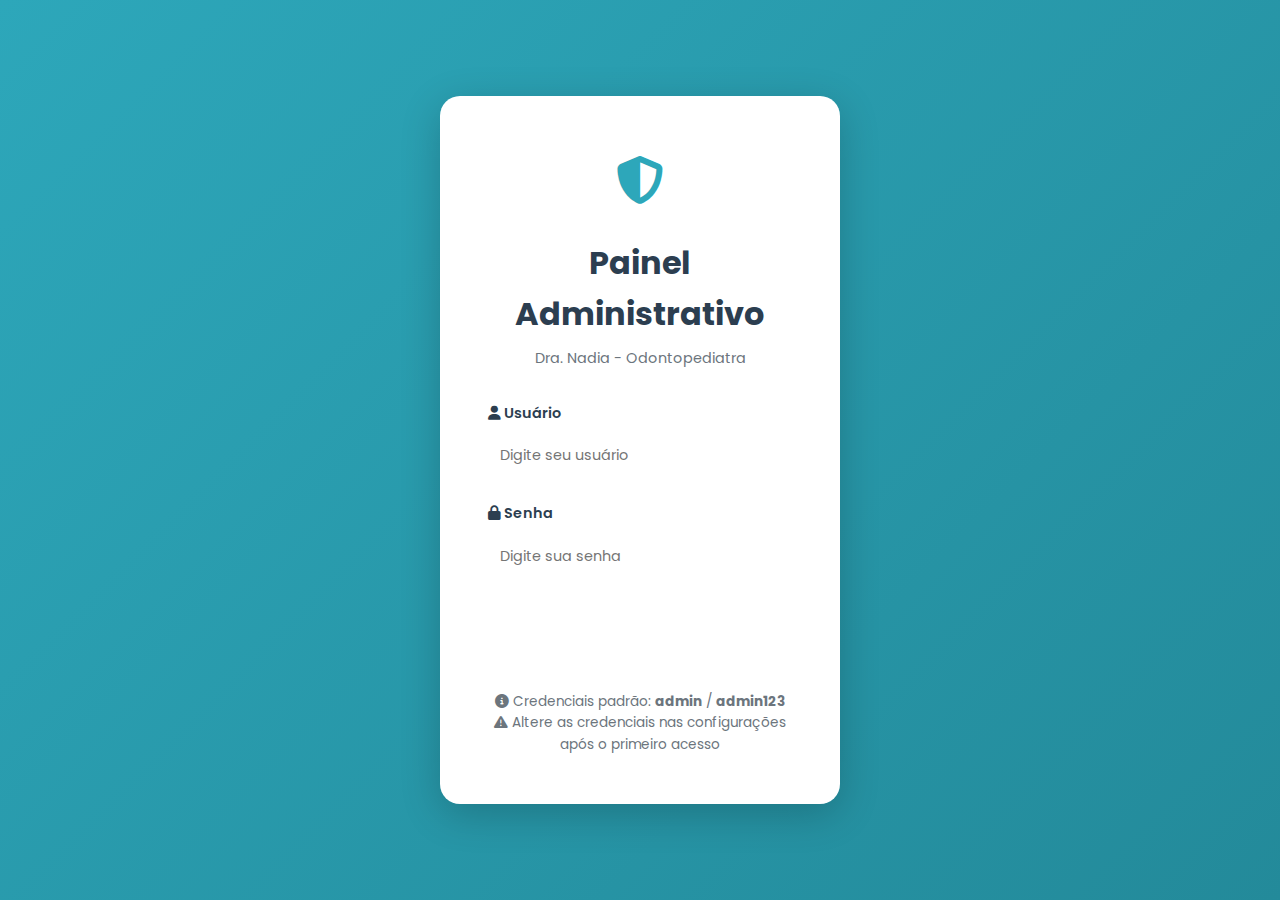
<file: admin/index.html>
<!DOCTYPE html>
<html lang="pt-BR">
<head>
    <meta charset="UTF-8">
    <meta name="viewport" content="width=device-width, initial-scale=1.0">
    <title>Login - Painel Administrativo | Dra. Nadia</title>
    <link rel="stylesheet" href="https://cdnjs.cloudflare.com/ajax/libs/font-awesome/6.4.0/css/all.min.css">
    <link href="https://fonts.googleapis.com/css2?family=Poppins:wght@400;500;600;700&display=swap" rel="stylesheet">
    <link rel="stylesheet" href="admin.css">
</head>
<body class="login-page">
    <div class="login-container">
        <div class="login-card">
            <div class="login-header">
                <div class="login-logo">
                    <i class="fas fa-shield-alt"></i>
                </div>
                <h1 class="login-title">Painel Administrativo</h1>
                <p class="login-subtitle">Dra. Nadia - Odontopediatra</p>
            </div>
            
            <form class="login-form" id="loginForm">
                <div class="form-group">
                    <label class="form-label" for="username">
                        <i class="fas fa-user"></i> Usuário
                    </label>
                    <input 
                        type="text" 
                        id="username" 
                        class="form-input" 
                        placeholder="Digite seu usuário"
                        required
                        autocomplete="username"
                        autofocus
                    >
                </div>
                
                <div class="form-group">
                    <label class="form-label" for="password">
                        <i class="fas fa-lock"></i> Senha
                    </label>
                    <input 
                        type="password" 
                        id="password" 
                        class="form-input" 
                        placeholder="Digite sua senha"
                        required
                        autocomplete="current-password"
                    >
                </div>
                
                <div id="loginError" class="error-message" style="display: none;"></div>
                
                <button type="submit" class="btn btn-primary btn-login">
                    <i class="fas fa-sign-in-alt"></i>
                    <span>Entrar</span>
                </button>
            </form>
            
            <div class="login-footer">
                <p class="login-info">
                    <i class="fas fa-info-circle"></i>
                    Credenciais padrão: <strong>admin</strong> / <strong>admin123</strong>
                </p>
                <p class="login-warning">
                    <i class="fas fa-exclamation-triangle"></i>
                    Altere as credenciais nas configurações após o primeiro acesso
                </p>
            </div>
        </div>
        
        <div class="login-background">
            <div class="bg-shape shape-1"></div>
            <div class="bg-shape shape-2"></div>
            <div class="bg-shape shape-3"></div>
        </div>
    </div>

    <script src="auth.js"></script>
    <script>
        // Verificar se já está logado
        if (auth.isAuthenticated()) {
            window.location.href = 'dashboard.html';
        }

        document.getElementById('loginForm').addEventListener('submit', function(e) {
            e.preventDefault();
            
            const username = document.getElementById('username').value.trim();
            const password = document.getElementById('password').value;
            const errorDiv = document.getElementById('loginError');
            
            if (!username || !password) {
                showError('Por favor, preencha todos os campos.');
                return;
            }
            
            if (auth.login(username, password)) {
                // Sucesso - redirecionar
                window.location.href = 'dashboard.html';
            } else {
                showError('Usuário ou senha incorretos!');
                document.getElementById('password').value = '';
                document.getElementById('password').focus();
            }
        });

        function showError(message) {
            const errorDiv = document.getElementById('loginError');
            errorDiv.textContent = message;
            errorDiv.style.display = 'block';
            setTimeout(() => {
                errorDiv.style.display = 'none';
            }, 5000);
        }
    </script>
</body>
</html>
</file>
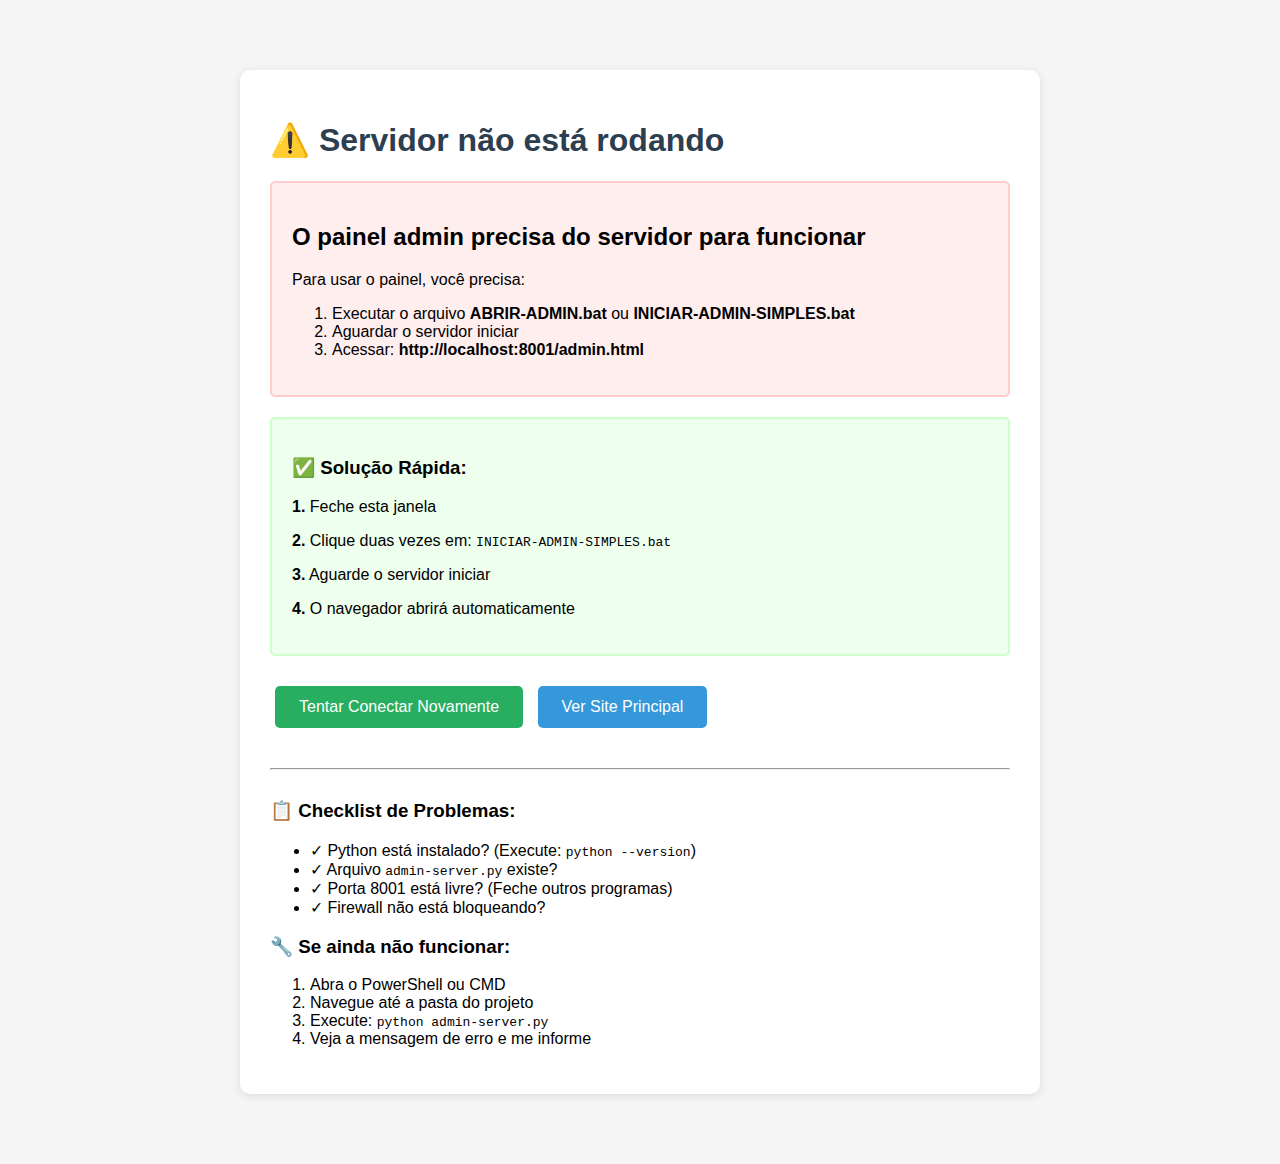
<file: admin-offline.html>
<!DOCTYPE html>
<html lang="pt-BR">
<head>
    <meta charset="UTF-8">
    <meta name="viewport" content="width=device-width, initial-scale=1.0">
    <title>Painel Admin - Modo Offline</title>
    <style>
        body {
            font-family: Arial, sans-serif;
            max-width: 800px;
            margin: 50px auto;
            padding: 20px;
            background: #f5f5f5;
        }
        .container {
            background: white;
            padding: 30px;
            border-radius: 10px;
            box-shadow: 0 2px 10px rgba(0,0,0,0.1);
        }
        h1 { color: #2c3e50; }
        .error {
            background: #fee;
            border: 2px solid #fcc;
            padding: 20px;
            border-radius: 5px;
            margin: 20px 0;
        }
        .success {
            background: #efe;
            border: 2px solid #cfc;
            padding: 20px;
            border-radius: 5px;
            margin: 20px 0;
        }
        .btn {
            background: #3498db;
            color: white;
            padding: 12px 24px;
            border: none;
            border-radius: 5px;
            cursor: pointer;
            font-size: 16px;
            margin: 10px 5px;
        }
        .btn:hover { background: #2980b9; }
        .btn-success { background: #27ae60; }
        .btn-success:hover { background: #229954; }
    </style>
</head>
<body>
    <div class="container">
        <h1>⚠️ Servidor não está rodando</h1>
        
        <div class="error">
            <h2>O painel admin precisa do servidor para funcionar</h2>
            <p>Para usar o painel, você precisa:</p>
            <ol>
                <li>Executar o arquivo <strong>ABRIR-ADMIN.bat</strong> ou <strong>INICIAR-ADMIN-SIMPLES.bat</strong></li>
                <li>Aguardar o servidor iniciar</li>
                <li>Acessar: <strong>http://localhost:8001/admin.html</strong></li>
            </ol>
        </div>

        <div class="success">
            <h3>✅ Solução Rápida:</h3>
            <p><strong>1.</strong> Feche esta janela</p>
            <p><strong>2.</strong> Clique duas vezes em: <code>INICIAR-ADMIN-SIMPLES.bat</code></p>
            <p><strong>3.</strong> Aguarde o servidor iniciar</p>
            <p><strong>4.</strong> O navegador abrirá automaticamente</p>
        </div>

        <button class="btn btn-success" onclick="window.location.href='http://localhost:8001/admin.html'">
            Tentar Conectar Novamente
        </button>
        
        <button class="btn" onclick="window.location.href='index.html'">
            Ver Site Principal
        </button>

        <hr style="margin: 30px 0;">

        <h3>📋 Checklist de Problemas:</h3>
        <ul>
            <li>✓ Python está instalado? (Execute: <code>python --version</code>)</li>
            <li>✓ Arquivo <code>admin-server.py</code> existe?</li>
            <li>✓ Porta 8001 está livre? (Feche outros programas)</li>
            <li>✓ Firewall não está bloqueando?</li>
        </ul>

        <h3>🔧 Se ainda não funcionar:</h3>
        <ol>
            <li>Abra o PowerShell ou CMD</li>
            <li>Navegue até a pasta do projeto</li>
            <li>Execute: <code>python admin-server.py</code></li>
            <li>Veja a mensagem de erro e me informe</li>
        </ol>
    </div>

    <script>
        // Tentar detectar se o servidor está rodando
        fetch('http://localhost:8001/api/config')
            .then(() => {
                window.location.href = 'http://localhost:8001/admin.html';
            })
            .catch(() => {
                // Servidor não está rodando, mostrar esta página
            });
    </script>
</body>
</html>
</file>
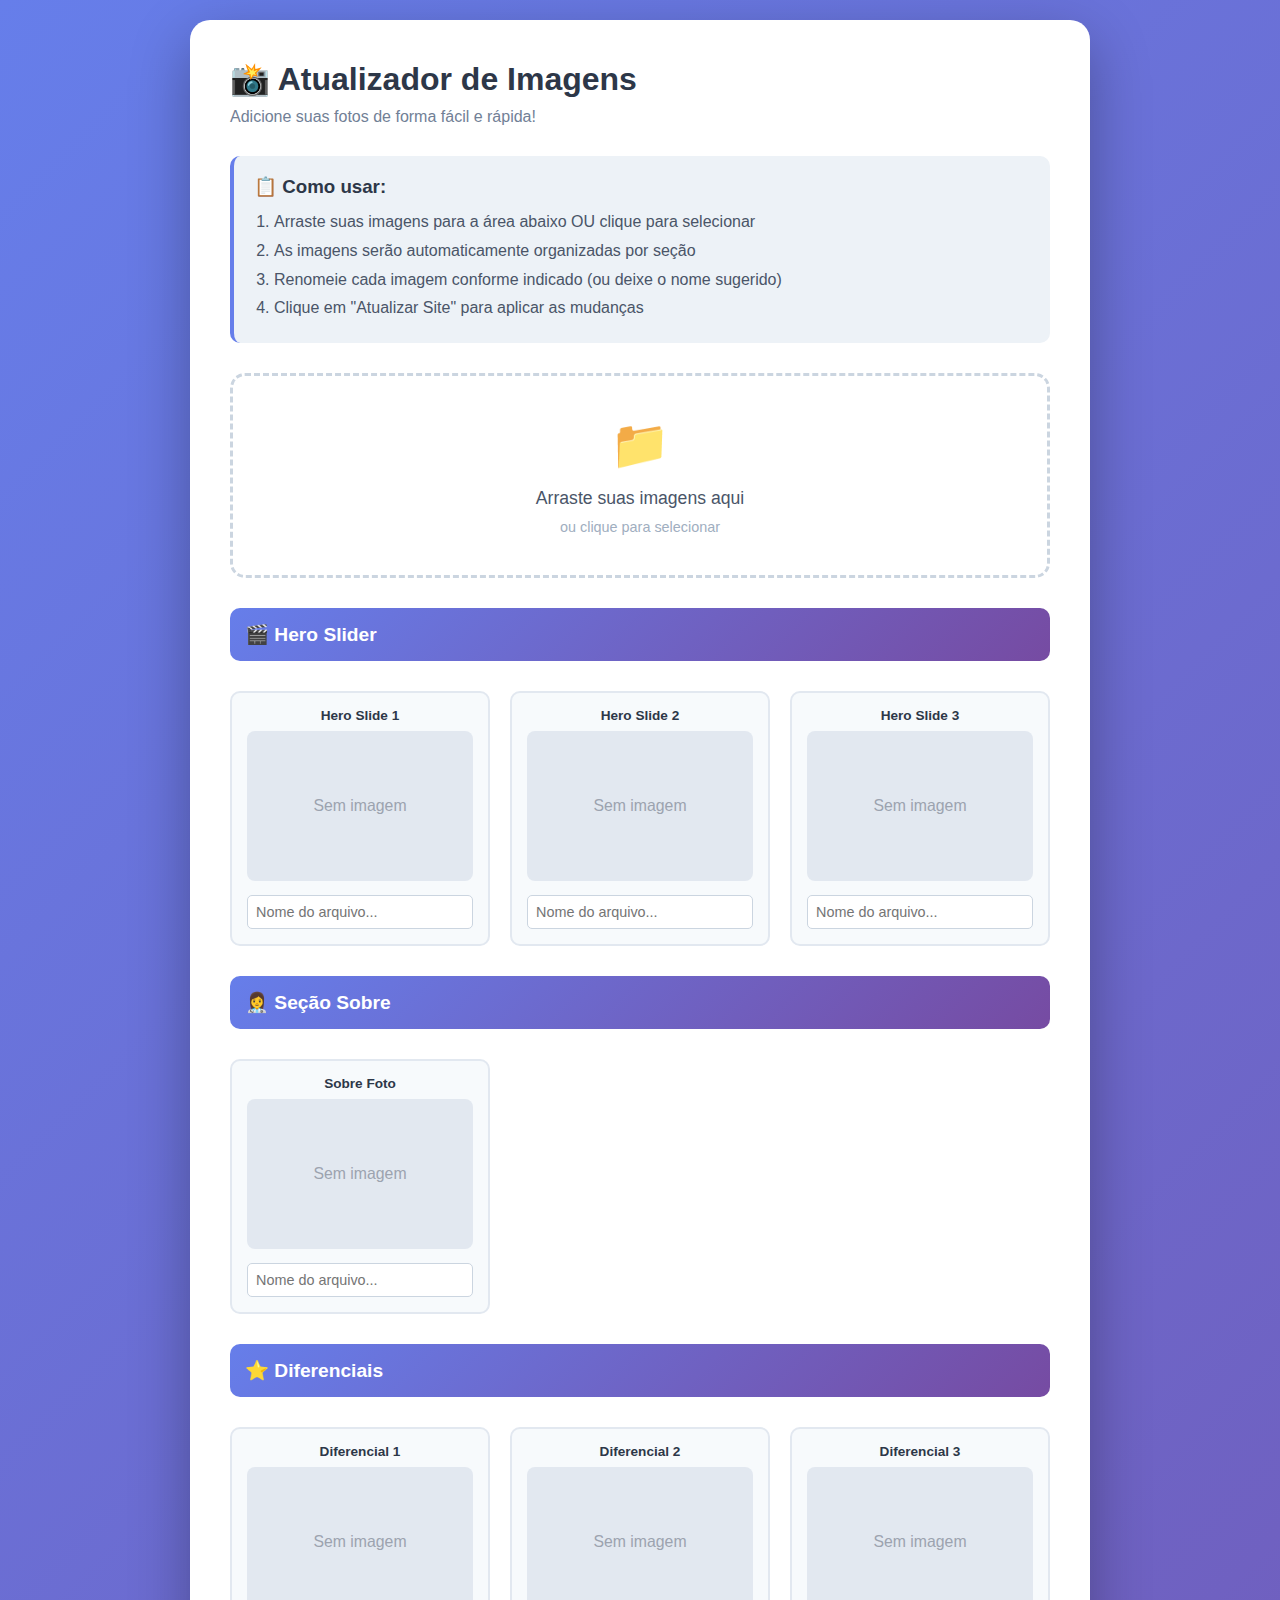
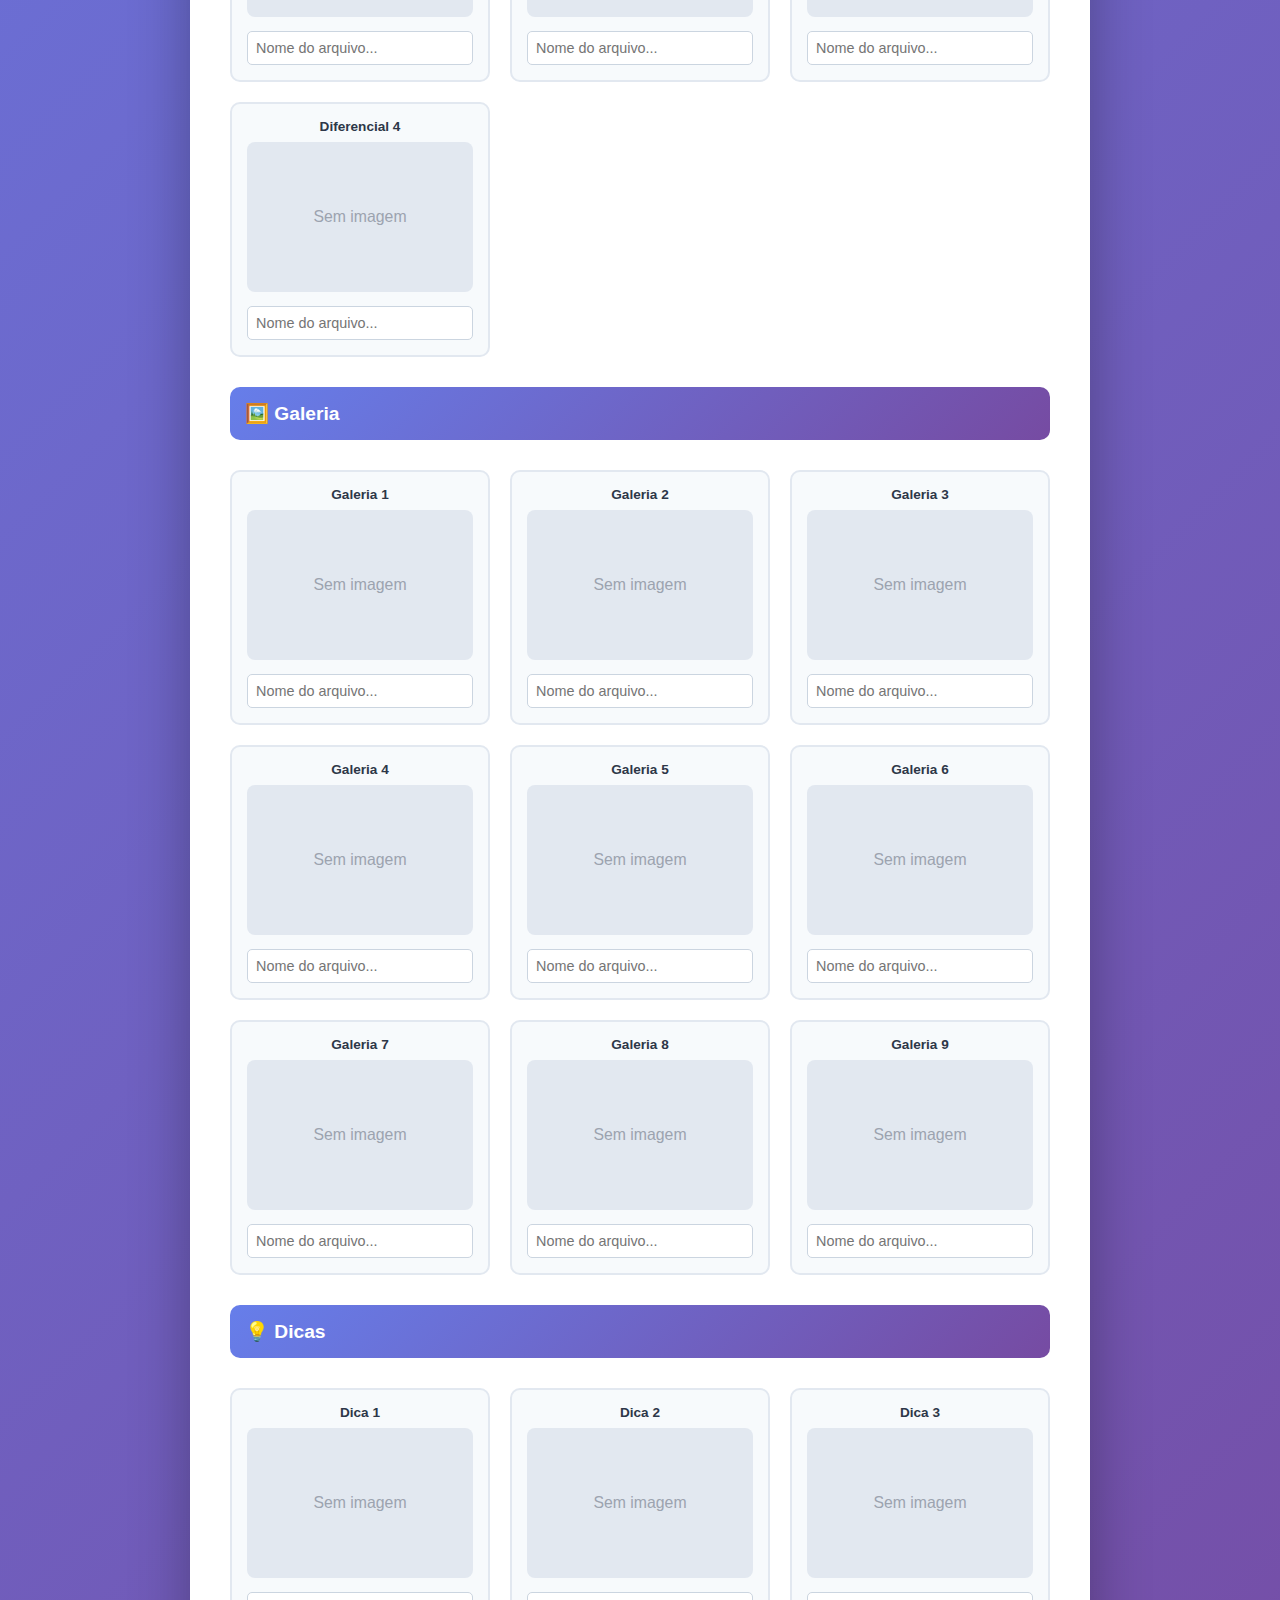
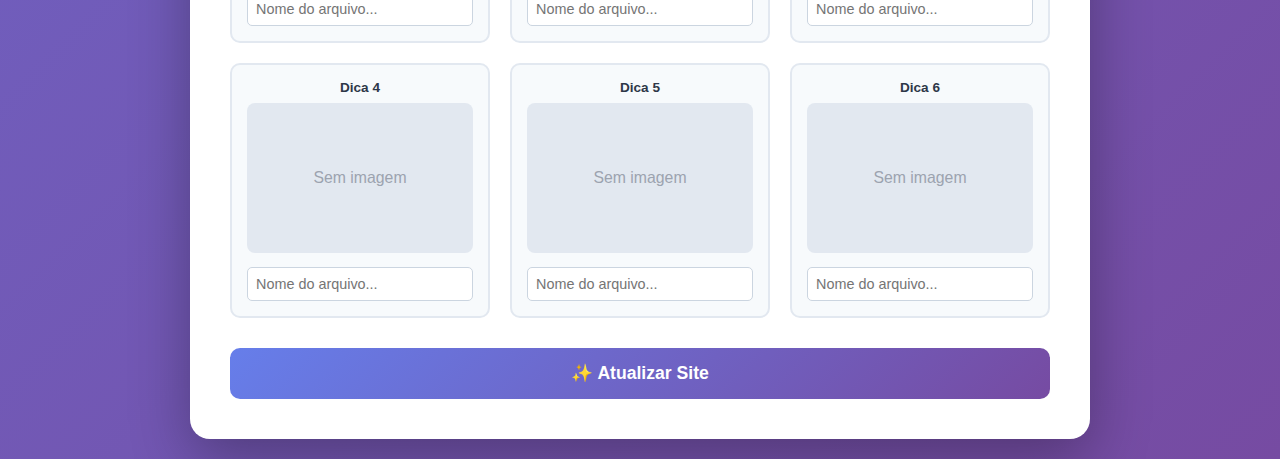
<file: atualizar-imagens.html>
<!DOCTYPE html>
<html lang="pt-BR">
<head>
    <meta charset="UTF-8">
    <meta name="viewport" content="width=device-width, initial-scale=1.0">
    <title>Atualizador de Imagens - Site Dra. Nadia</title>
    <style>
        * {
            margin: 0;
            padding: 0;
            box-sizing: border-box;
        }
        
        body {
            font-family: 'Segoe UI', Tahoma, Geneva, Verdana, sans-serif;
            background: linear-gradient(135deg, #667eea 0%, #764ba2 100%);
            min-height: 100vh;
            padding: 20px;
        }
        
        .container {
            max-width: 900px;
            margin: 0 auto;
            background: white;
            border-radius: 20px;
            padding: 40px;
            box-shadow: 0 20px 60px rgba(0,0,0,0.3);
        }
        
        h1 {
            color: #2d3748;
            margin-bottom: 10px;
            font-size: 2rem;
        }
        
        .subtitle {
            color: #718096;
            margin-bottom: 30px;
        }
        
        .upload-area {
            border: 3px dashed #cbd5e0;
            border-radius: 15px;
            padding: 40px;
            text-align: center;
            margin-bottom: 30px;
            transition: all 0.3s;
            cursor: pointer;
        }
        
        .upload-area:hover {
            border-color: #667eea;
            background: #f7fafc;
        }
        
        .upload-area.dragover {
            border-color: #667eea;
            background: #edf2f7;
        }
        
        .upload-icon {
            font-size: 3rem;
            color: #667eea;
            margin-bottom: 15px;
        }
        
        .upload-text {
            color: #4a5568;
            font-size: 1.1rem;
            margin-bottom: 10px;
        }
        
        .upload-hint {
            color: #a0aec0;
            font-size: 0.9rem;
        }
        
        #fileInput {
            display: none;
        }
        
        .images-grid {
            display: grid;
            grid-template-columns: repeat(auto-fill, minmax(200px, 1fr));
            gap: 20px;
            margin-top: 30px;
        }
        
        .image-item {
            border: 2px solid #e2e8f0;
            border-radius: 10px;
            padding: 15px;
            text-align: center;
            background: #f7fafc;
        }
        
        .image-item img {
            width: 100%;
            height: 150px;
            object-fit: cover;
            border-radius: 8px;
            margin-bottom: 10px;
        }
        
        .image-item input {
            width: 100%;
            padding: 8px;
            border: 1px solid #cbd5e0;
            border-radius: 5px;
            font-size: 0.9rem;
        }
        
        .image-item label {
            display: block;
            font-weight: 600;
            color: #2d3748;
            margin-bottom: 8px;
            font-size: 0.85rem;
        }
        
        .btn {
            background: linear-gradient(135deg, #667eea 0%, #764ba2 100%);
            color: white;
            border: none;
            padding: 15px 40px;
            border-radius: 10px;
            font-size: 1.1rem;
            font-weight: 600;
            cursor: pointer;
            transition: transform 0.2s, box-shadow 0.2s;
            margin-top: 30px;
            width: 100%;
        }
        
        .btn:hover {
            transform: translateY(-2px);
            box-shadow: 0 10px 25px rgba(102, 126, 234, 0.4);
        }
        
        .btn:active {
            transform: translateY(0);
        }
        
        .status {
            margin-top: 20px;
            padding: 15px;
            border-radius: 10px;
            display: none;
        }
        
        .status.success {
            background: #c6f6d5;
            color: #22543d;
            border: 2px solid #9ae6b4;
            display: block;
        }
        
        .status.error {
            background: #fed7d7;
            color: #742a2a;
            border: 2px solid #fc8181;
            display: block;
        }
        
        .section-title {
            background: linear-gradient(135deg, #667eea 0%, #764ba2 100%);
            color: white;
            padding: 15px;
            border-radius: 10px;
            margin: 30px 0 20px 0;
            font-size: 1.2rem;
            font-weight: 600;
        }
        
        .instructions {
            background: #edf2f7;
            padding: 20px;
            border-radius: 10px;
            margin-bottom: 30px;
            border-left: 4px solid #667eea;
        }
        
        .instructions h3 {
            color: #2d3748;
            margin-bottom: 10px;
        }
        
        .instructions ol {
            margin-left: 20px;
            color: #4a5568;
            line-height: 1.8;
        }
    </style>
</head>
<body>
    <div class="container">
        <h1>📸 Atualizador de Imagens</h1>
        <p class="subtitle">Adicione suas fotos de forma fácil e rápida!</p>
        
        <div class="instructions">
            <h3>📋 Como usar:</h3>
            <ol>
                <li>Arraste suas imagens para a área abaixo OU clique para selecionar</li>
                <li>As imagens serão automaticamente organizadas por seção</li>
                <li>Renomeie cada imagem conforme indicado (ou deixe o nome sugerido)</li>
                <li>Clique em "Atualizar Site" para aplicar as mudanças</li>
            </ol>
        </div>
        
        <div class="upload-area" id="uploadArea">
            <div class="upload-icon">📁</div>
            <div class="upload-text">Arraste suas imagens aqui</div>
            <div class="upload-hint">ou clique para selecionar</div>
            <input type="file" id="fileInput" multiple accept="image/*">
        </div>
        
        <div id="imagesContainer"></div>
        
        <button class="btn" id="updateBtn" onclick="updateSite()">
            ✨ Atualizar Site
        </button>
        
        <div id="status"></div>
    </div>
    
    <script>
        const imageConfig = {
            hero: ['hero-slide-1', 'hero-slide-2', 'hero-slide-3'],
            sobre: ['sobre-foto'],
            diferenciais: ['diferencial-1', 'diferencial-2', 'diferencial-3', 'diferencial-4'],
            galeria: ['galeria-1', 'galeria-2', 'galeria-3', 'galeria-4', 'galeria-5', 'galeria-6', 'galeria-7', 'galeria-8', 'galeria-9'],
            dicas: ['dica-1', 'dica-2', 'dica-3', 'dica-4', 'dica-5', 'dica-6']
        };
        
        const uploadArea = document.getElementById('uploadArea');
        const fileInput = document.getElementById('fileInput');
        const imagesContainer = document.getElementById('imagesContainer');
        
        let uploadedFiles = [];
        let fileCounter = { hero: 0, sobre: 0, diferenciais: 0, galeria: 0, dicas: 0 };
        
        uploadArea.addEventListener('click', () => fileInput.click());
        
        uploadArea.addEventListener('dragover', (e) => {
            e.preventDefault();
            uploadArea.classList.add('dragover');
        });
        
        uploadArea.addEventListener('dragleave', () => {
            uploadArea.classList.remove('dragover');
        });
        
        uploadArea.addEventListener('drop', (e) => {
            e.preventDefault();
            uploadArea.classList.remove('dragover');
            handleFiles(e.dataTransfer.files);
        });
        
        fileInput.addEventListener('change', (e) => {
            handleFiles(e.target.files);
        });
        
        function handleFiles(files) {
            Array.from(files).forEach(file => {
                if (file.type.startsWith('image/')) {
                    const reader = new FileReader();
                    reader.onload = (e) => {
                        uploadedFiles.push({
                            file: file,
                            preview: e.target.result,
                            assigned: false
                        });
                        displayImages();
                    };
                    reader.readAsDataURL(file);
                }
            });
        }
        
        function displayImages() {
            imagesContainer.innerHTML = '';
            
            Object.keys(imageConfig).forEach(section => {
                const sectionTitle = document.createElement('div');
                sectionTitle.className = 'section-title';
                sectionTitle.textContent = getSectionName(section);
                imagesContainer.appendChild(sectionTitle);
                
                const grid = document.createElement('div');
                grid.className = 'images-grid';
                
                imageConfig[section].forEach((key, index) => {
                    const item = document.createElement('div');
                    item.className = 'image-item';
                    
                    const label = document.createElement('label');
                    label.textContent = key.replace(/-/g, ' ').replace(/\b\w/g, l => l.toUpperCase());
                    
                    const img = document.createElement('img');
                    img.src = getImageForKey(key) || 'data:image/svg+xml,%3Csvg xmlns="http://www.w3.org/2000/svg" width="200" height="150"%3E%3Crect fill="%23e2e8f0" width="200" height="150"/%3E%3Ctext fill="%239ca3af" font-family="sans-serif" font-size="14" x="50%25" y="50%25" text-anchor="middle" dy=".3em"%3ESem imagem%3C/text%3E%3C/svg%3E';
                    img.style.cursor = 'pointer';
                    img.onclick = () => selectImage(key, img);
                    
                    const input = document.createElement('input');
                    input.type = 'text';
                    input.placeholder = 'Nome do arquivo...';
                    input.value = getFileNameForKey(key);
                    input.onchange = (e) => saveFileName(key, e.target.value);
                    
                    item.appendChild(label);
                    item.appendChild(img);
                    item.appendChild(input);
                    grid.appendChild(item);
                });
                
                imagesContainer.appendChild(grid);
            });
        }
        
        function getSectionName(section) {
            const names = {
                hero: '🎬 Hero Slider',
                sobre: '👩‍⚕️ Seção Sobre',
                diferenciais: '⭐ Diferenciais',
                galeria: '🖼️ Galeria',
                dicas: '💡 Dicas'
            };
            return names[section] || section;
        }
        
        function getImageForKey(key) {
            const saved = localStorage.getItem(`img_${key}`);
            return saved || null;
        }
        
        function getFileNameForKey(key) {
            return localStorage.getItem(`file_${key}`) || '';
        }
        
        function saveFileName(key, filename) {
            localStorage.setItem(`file_${key}`, filename);
        }
        
        function selectImage(key, imgElement) {
            const unassigned = uploadedFiles.filter(f => !f.assigned);
            if (unassigned.length === 0) {
                alert('Todas as imagens já foram atribuídas! Faça upload de mais imagens.');
                return;
            }
            
            const selected = unassigned[0];
            selected.assigned = true;
            imgElement.src = selected.preview;
            localStorage.setItem(`img_${key}`, selected.preview);
            
            const defaultName = `${key}.${selected.file.name.split('.').pop()}`;
            const input = imgElement.parentElement.querySelector('input');
            if (!input.value) {
                input.value = defaultName;
                saveFileName(key, defaultName);
            }
        }
        
        function updateSite() {
            const config = {};
            Object.keys(imageConfig).forEach(section => {
                imageConfig[section].forEach(key => {
                    const filename = getFileNameForKey(key);
                    if (filename) {
                        config[key] = filename;
                    }
                });
            });
            
            // Criar arquivo de configuração
            const configText = Object.entries(config)
                .map(([key, value]) => `${key}=${value}`)
                .join('\n');
            
            const blob = new Blob([configText], { type: 'text/plain' });
            const url = URL.createObjectURL(blob);
            const a = document.createElement('a');
            a.href = url;
            a.download = 'imagens-config.txt';
            a.click();
            
            showStatus('✅ Configuração salva! Agora você precisa copiar as imagens para a pasta "images/" e atualizar o index.html manualmente, ou me avise que eu faço isso para você!', 'success');
        }
        
        function showStatus(message, type) {
            const status = document.getElementById('status');
            status.textContent = message;
            status.className = `status ${type}`;
            setTimeout(() => {
                status.style.display = 'none';
            }, 5000);
        }
        
        // Carregar imagens salvas ao iniciar
        displayImages();
    </script>
</body>
</html>
</file>
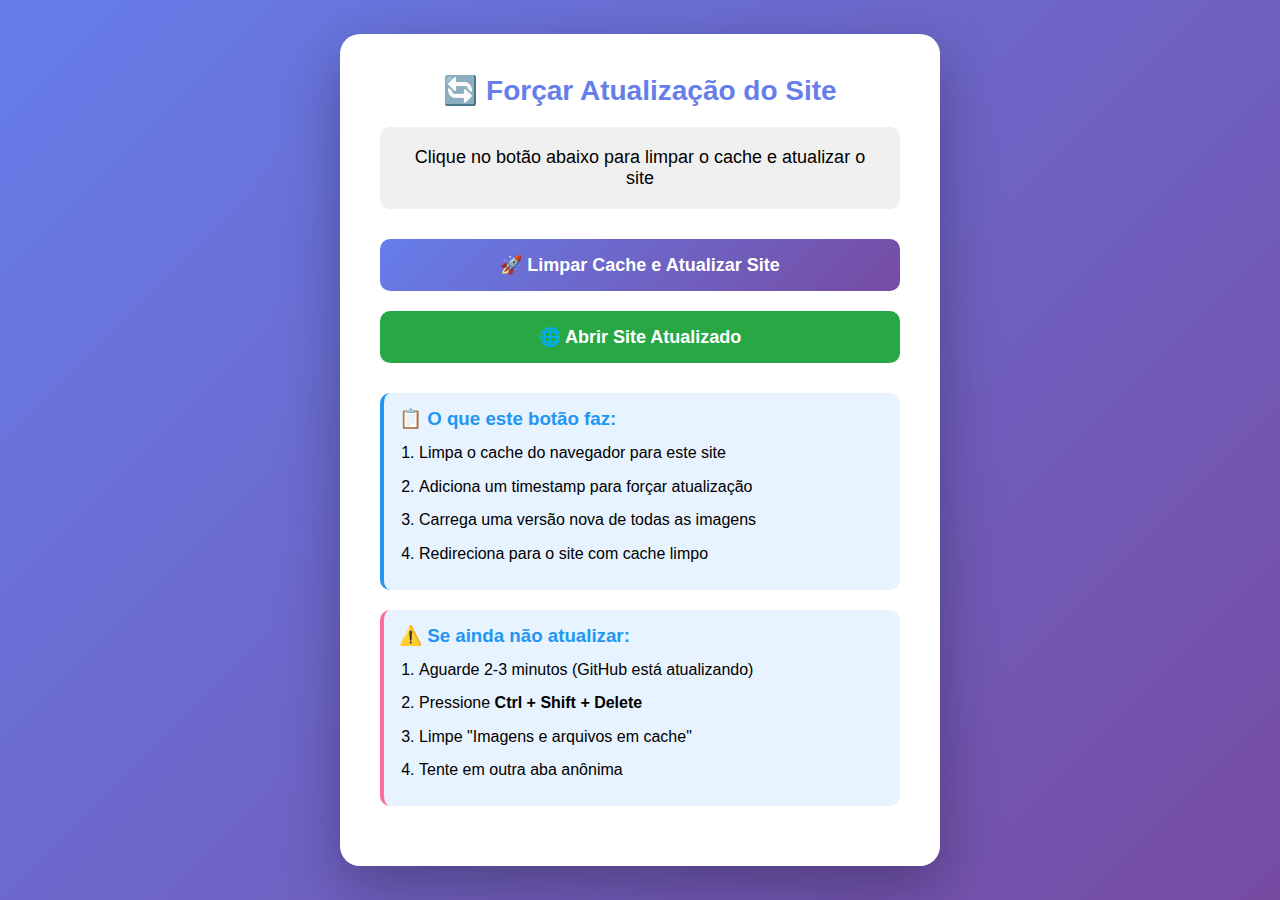
<file: FORCAR-ATUALIZACAO.html>
<!DOCTYPE html>
<html lang="pt-BR">
<head>
    <meta charset="UTF-8">
    <meta name="viewport" content="width=device-width, initial-scale=1.0">
    <title>Forçar Atualização do Site</title>
    <style>
        * {
            margin: 0;
            padding: 0;
            box-sizing: border-box;
        }
        body {
            font-family: 'Segoe UI', Tahoma, Geneva, Verdana, sans-serif;
            background: linear-gradient(135deg, #667eea 0%, #764ba2 100%);
            min-height: 100vh;
            display: flex;
            align-items: center;
            justify-content: center;
            padding: 20px;
        }
        .container {
            background: white;
            padding: 40px;
            border-radius: 20px;
            box-shadow: 0 20px 60px rgba(0,0,0,0.3);
            max-width: 600px;
            width: 100%;
        }
        h1 {
            color: #667eea;
            margin-bottom: 20px;
            font-size: 28px;
            text-align: center;
        }
        .status {
            background: #f0f0f0;
            padding: 20px;
            border-radius: 10px;
            margin: 20px 0;
            text-align: center;
            font-size: 18px;
        }
        .status.loading {
            background: #fff3cd;
            border: 2px solid #ffc107;
        }
        .status.success {
            background: #d4edda;
            border: 2px solid #28a745;
        }
        .status.error {
            background: #f8d7da;
            border: 2px solid #dc3545;
        }
        button {
            width: 100%;
            padding: 15px;
            background: linear-gradient(135deg, #667eea 0%, #764ba2 100%);
            color: white;
            border: none;
            border-radius: 10px;
            font-size: 18px;
            font-weight: bold;
            cursor: pointer;
            margin: 10px 0;
            transition: transform 0.2s;
        }
        button:hover {
            transform: scale(1.05);
        }
        button:disabled {
            opacity: 0.5;
            cursor: not-allowed;
        }
        .info {
            background: #e7f3ff;
            padding: 15px;
            border-radius: 10px;
            margin: 20px 0;
            border-left: 4px solid #2196F3;
        }
        .info h3 {
            color: #2196F3;
            margin-bottom: 10px;
        }
        .info ol {
            padding-left: 20px;
        }
        .info li {
            margin: 8px 0;
            line-height: 1.6;
        }
        .spinner {
            border: 4px solid rgba(0,0,0,0.1);
            border-left-color: #667eea;
            border-radius: 50%;
            width: 40px;
            height: 40px;
            animation: spin 1s linear infinite;
            margin: 20px auto;
            display: none;
        }
        .spinner.active {
            display: block;
        }
        @keyframes spin {
            to { transform: rotate(360deg); }
        }
    </style>
</head>
<body>
    <div class="container">
        <h1>🔄 Forçar Atualização do Site</h1>
        
        <div class="status" id="status">
            Clique no botão abaixo para limpar o cache e atualizar o site
        </div>
        
        <div class="spinner" id="spinner"></div>
        
        <button onclick="forcarAtualizacao()" id="btnAtualizar">
            🚀 Limpar Cache e Atualizar Site
        </button>
        
        <button onclick="abrirSite()" id="btnAbrir" style="background: #28a745;">
            🌐 Abrir Site Atualizado
        </button>
        
        <div class="info">
            <h3>📋 O que este botão faz:</h3>
            <ol>
                <li>Limpa o cache do navegador para este site</li>
                <li>Adiciona um timestamp para forçar atualização</li>
                <li>Carrega uma versão nova de todas as imagens</li>
                <li>Redireciona para o site com cache limpo</li>
            </ol>
        </div>
        
        <div class="info" style="border-left-color: #ff6b9d;">
            <h3>⚠️ Se ainda não atualizar:</h3>
            <ol>
                <li>Aguarde 2-3 minutos (GitHub está atualizando)</li>
                <li>Pressione <strong>Ctrl + Shift + Delete</strong></li>
                <li>Limpe "Imagens e arquivos em cache"</li>
                <li>Tente em outra aba anônima</li>
            </ol>
        </div>
    </div>
    
    <script>
        const siteUrl = 'https://lealzinho30.github.io/dranadia/';
        
        function mostrarStatus(mensagem, tipo) {
            const status = document.getElementById('status');
            status.textContent = mensagem;
            status.className = 'status ' + tipo;
        }
        
        function mostrarSpinner(show) {
            const spinner = document.getElementById('spinner');
            spinner.className = show ? 'spinner active' : 'spinner';
        }
        
        async function forcarAtualizacao() {
            const btn = document.getElementById('btnAtualizar');
            btn.disabled = true;
            mostrarSpinner(true);
            mostrarStatus('🔄 Limpando cache...', 'loading');
            
            try {
                // 1. Limpar localStorage
                localStorage.clear();
                await new Promise(r => setTimeout(r, 500));
                
                // 2. Limpar sessionStorage
                sessionStorage.clear();
                await new Promise(r => setTimeout(r, 500));
                
                // 3. Tentar limpar cache API (se disponível)
                if ('caches' in window) {
                    const cacheNames = await caches.keys();
                    await Promise.all(cacheNames.map(name => caches.delete(name)));
                    mostrarStatus('🗑️ Cache API limpo...', 'loading');
                    await new Promise(r => setTimeout(r, 500));
                }
                
                // 4. Forçar reload de imagens
                mostrarStatus('🖼️ Recarregando imagens...', 'loading');
                await new Promise(r => setTimeout(r, 500));
                
                // 5. Preparar URL com timestamp
                const timestamp = new Date().getTime();
                const urlComTimestamp = `${siteUrl}?t=${timestamp}&nocache=true`;
                
                mostrarStatus('✅ Cache limpo! Abrindo site...', 'success');
                mostrarSpinner(false);
                
                await new Promise(r => setTimeout(r, 1000));
                
                // 6. Abrir site
                window.open(urlComTimestamp, '_blank');
                
                mostrarStatus('✅ Site aberto! Se a imagem não aparecer, aguarde 2 minutos e tente novamente.', 'success');
                btn.disabled = false;
                
            } catch (error) {
                mostrarStatus('❌ Erro: ' + error.message, 'error');
                mostrarSpinner(false);
                btn.disabled = false;
            }
        }
        
        function abrirSite() {
            const timestamp = new Date().getTime();
            window.open(`${siteUrl}?t=${timestamp}`, '_blank');
        }
        
        // Atalhos de teclado
        document.addEventListener('keydown', function(e) {
            if (e.ctrlKey && e.key === 'u') {
                e.preventDefault();
                forcarAtualizacao();
            }
        });
    </script>
</body>
</html>
</file>
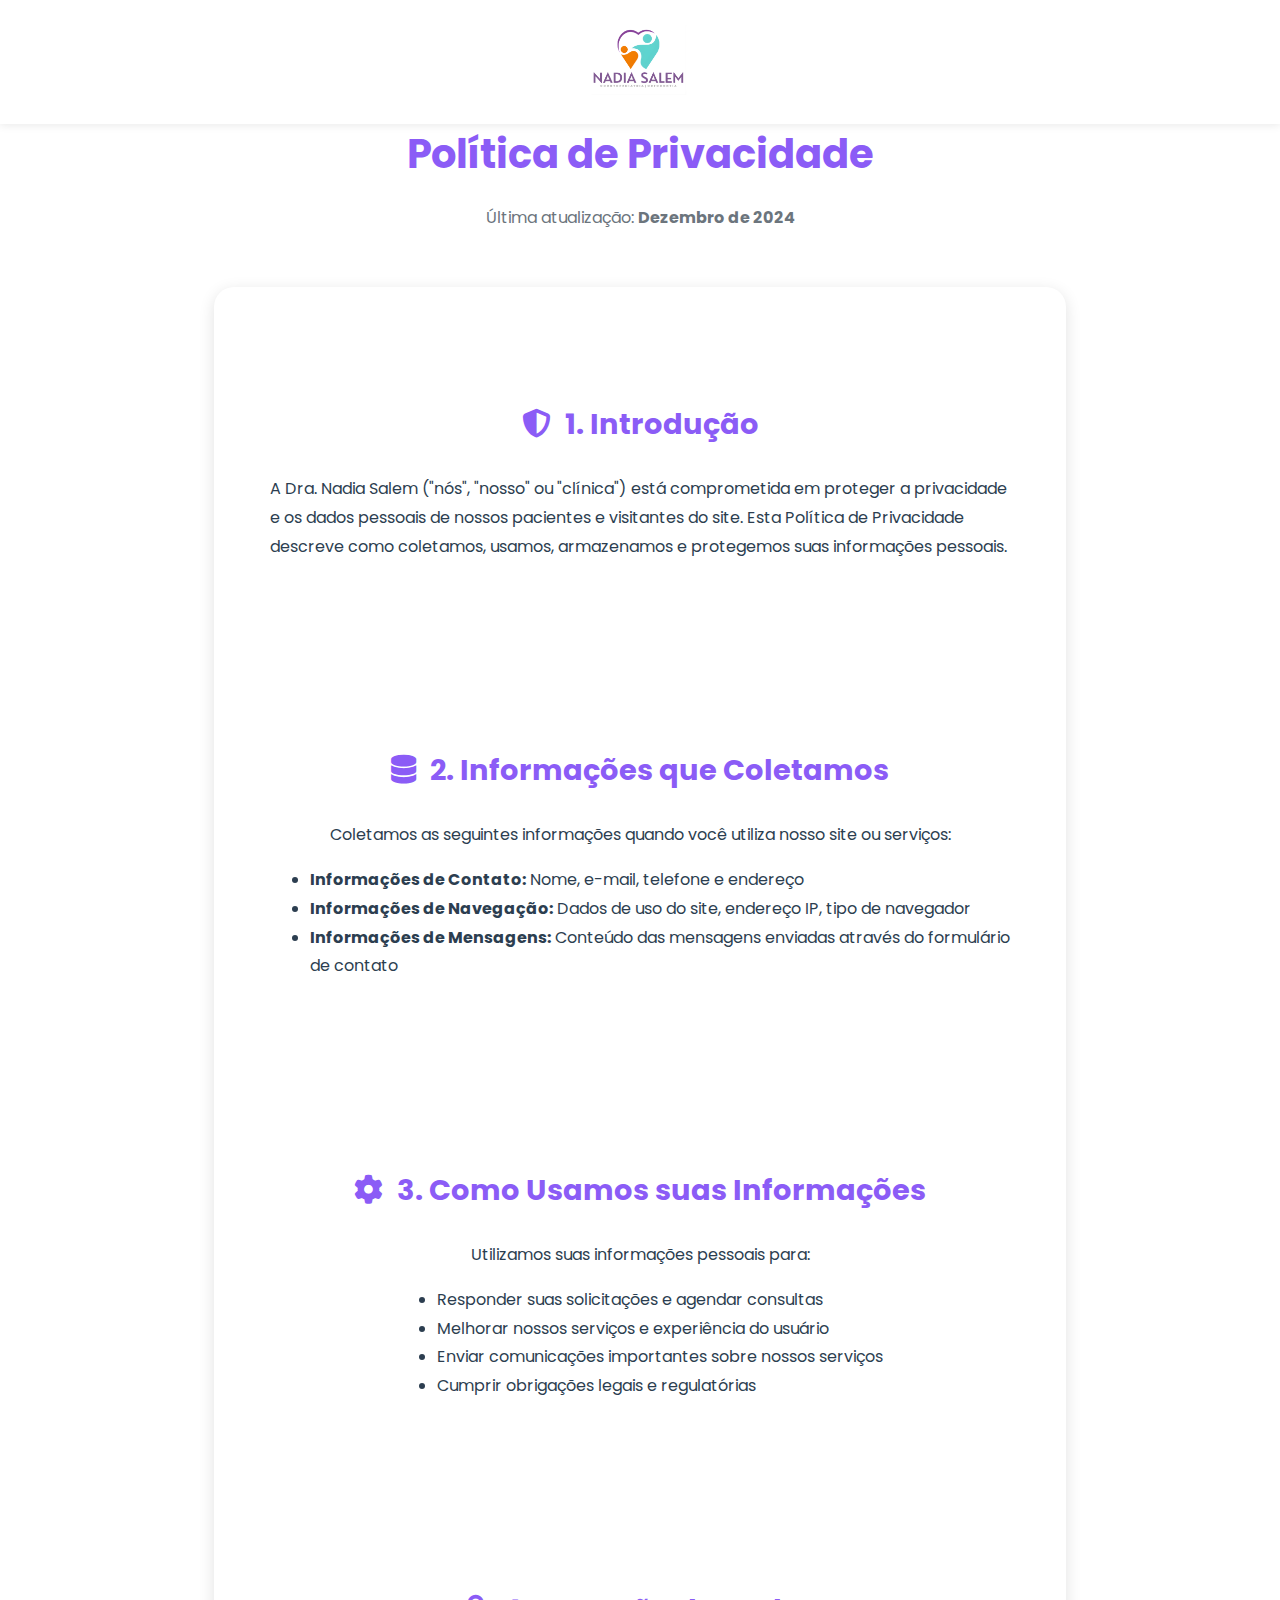
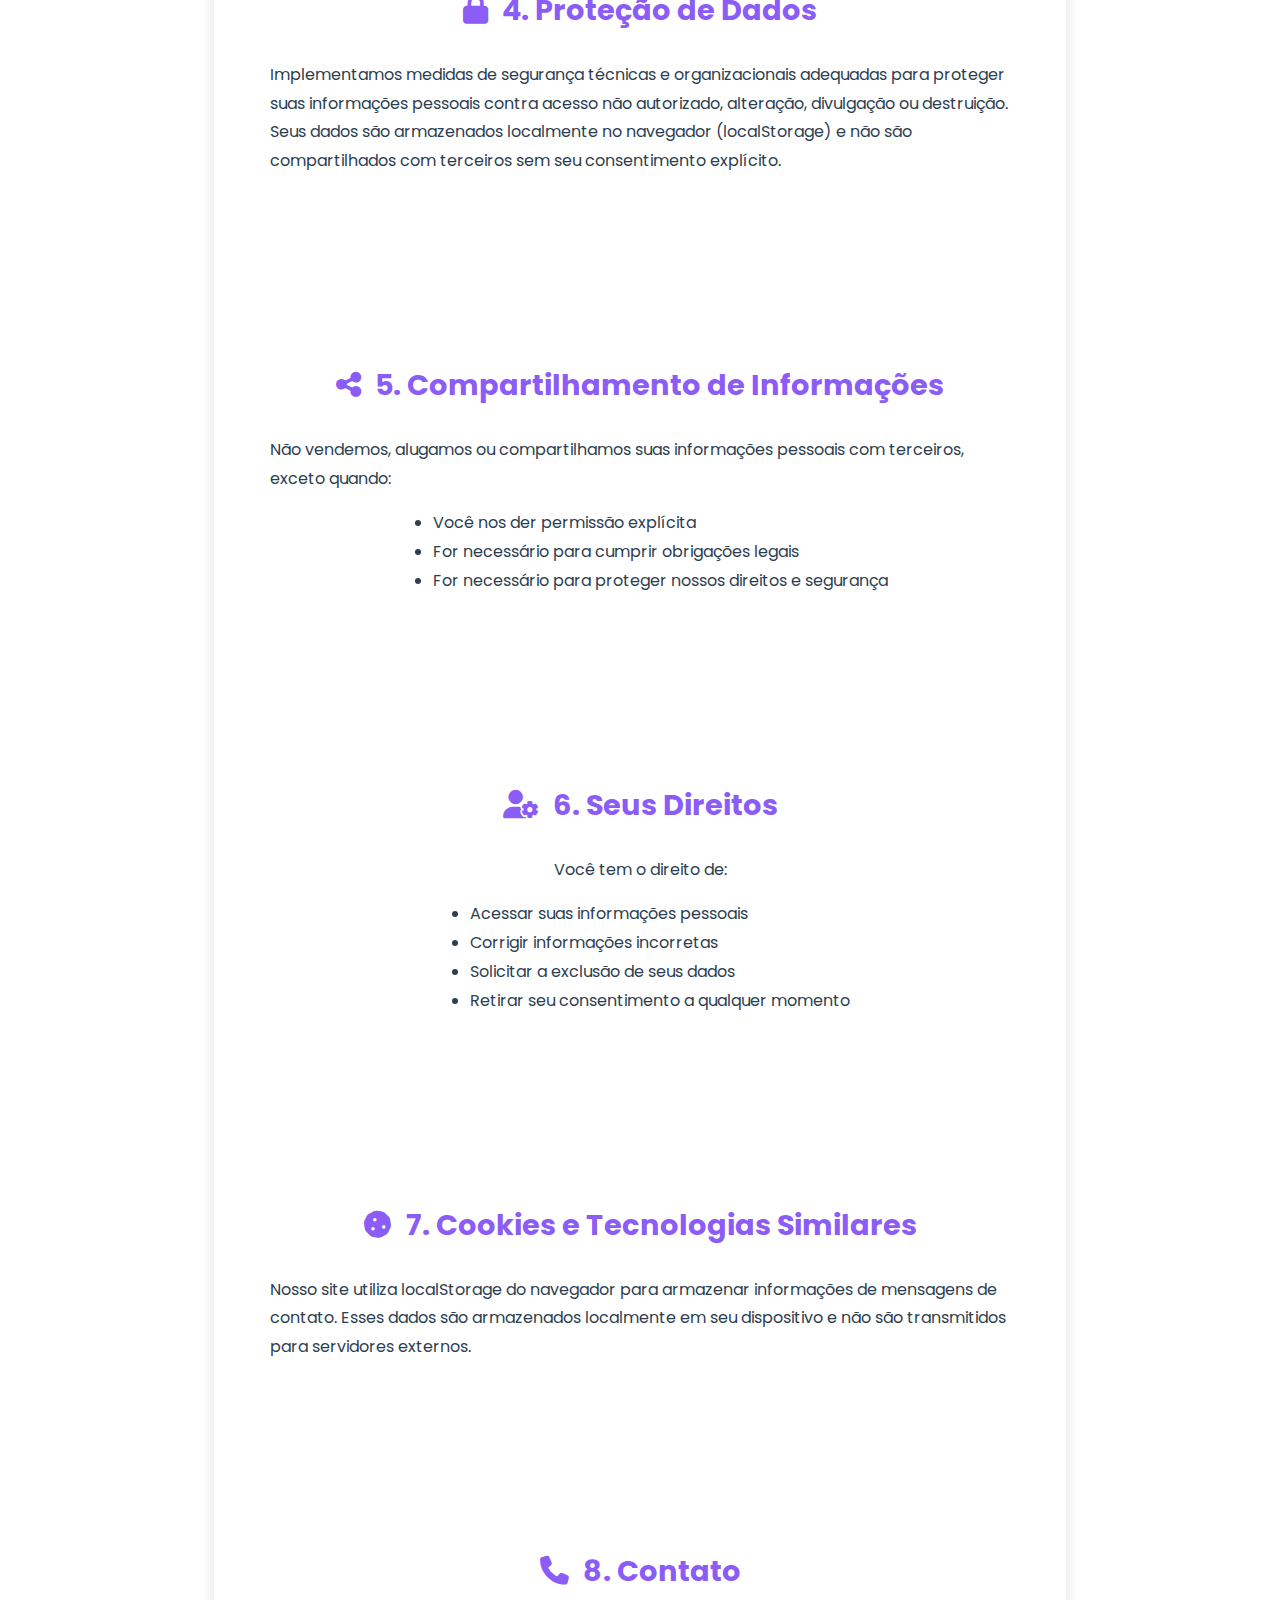
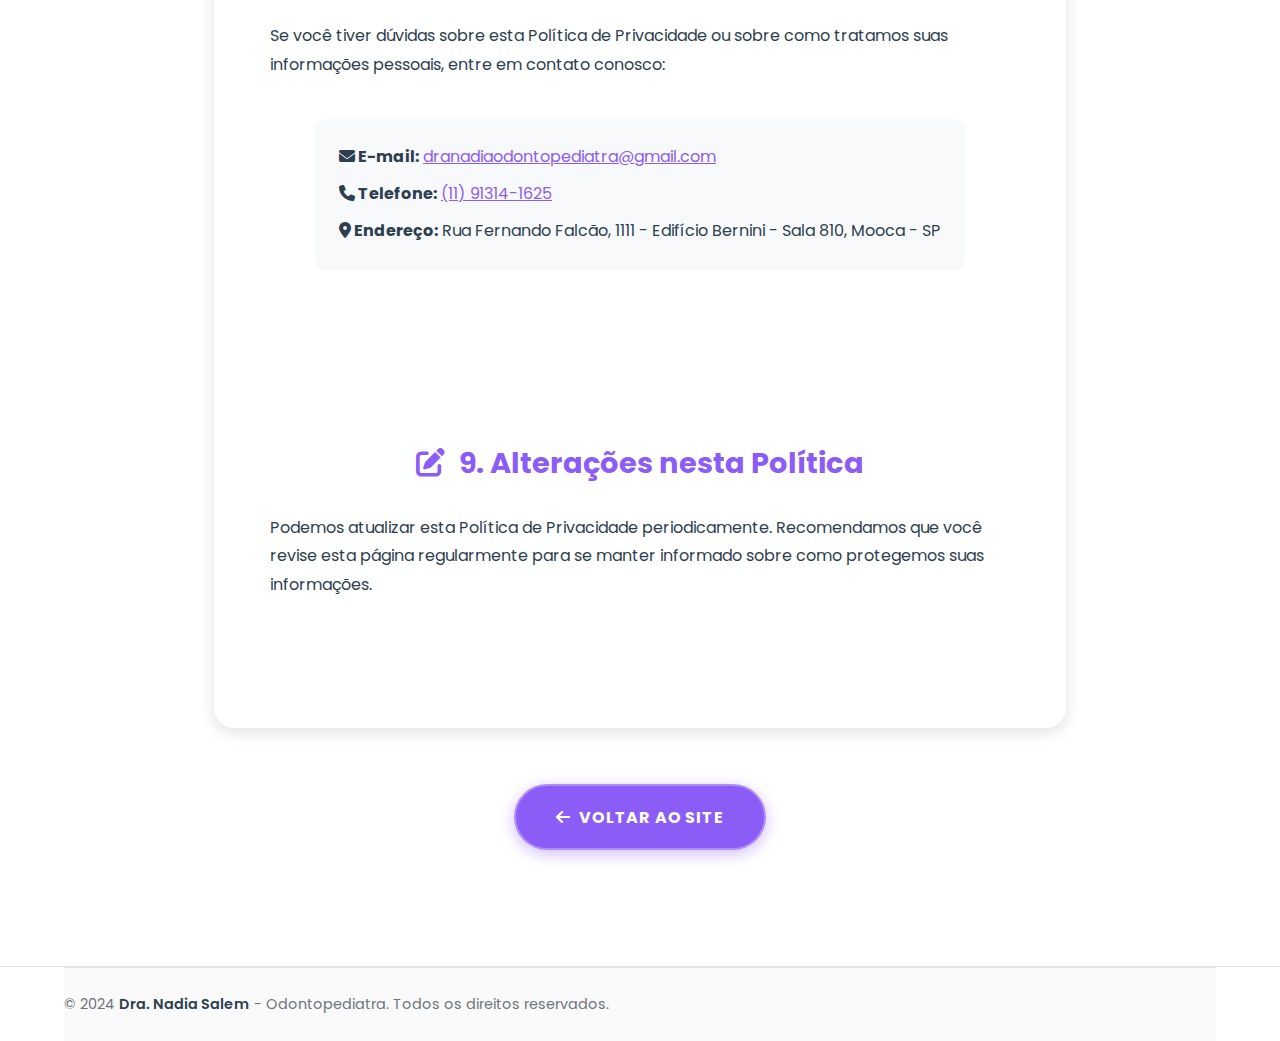
<file: politica-privacidade.html>
<!DOCTYPE html>
<html lang="pt-BR">
<head>
    <meta charset="UTF-8">
    <meta name="viewport" content="width=device-width, initial-scale=1.0">
    <meta name="description" content="Política de Privacidade - Dra. Nadia - Odontopediatra">
    <title>Política de Privacidade | Dra. Nadia - Odontopediatra</title>
    <link rel="stylesheet" href="styles.css?v=7.1">
    <link href="https://fonts.googleapis.com/css2?family=Poppins:wght@400;500;600;700&display=swap" rel="stylesheet">
    <link rel="stylesheet" href="https://cdnjs.cloudflare.com/ajax/libs/font-awesome/6.4.0/css/all.min.css">
</head>
<body>
    <header class="header" id="header">
        <nav class="navbar">
            <div class="container">
                <div class="nav-wrapper">
                    <div class="logo logo-centered">
                        <a href="index.html" style="display: flex; align-items: center; text-decoration: none; justify-content: center; width: 100%;">
                            <img src="images/logotipo.dranadia.png" alt="Dra. Nadia Salem" class="logo-image">
                        </a>
                    </div>
                </div>
            </div>
        </nav>
    </header>

    <main style="padding: 120px 0 60px; min-height: 80vh;">
        <div class="container" style="max-width: 900px;">
            <div style="text-align: center; margin-bottom: var(--spacing-xl);">
                <h1 style="color: var(--primary-color); font-size: 2.5rem; margin-bottom: var(--spacing-sm);">Política de Privacidade</h1>
                <p style="color: var(--gray);">Última atualização: <strong>Dezembro de 2024</strong></p>
            </div>

            <div style="background: var(--white); padding: var(--spacing-xl); border-radius: 20px; box-shadow: var(--shadow-md); line-height: 1.8;">
                <section style="margin-bottom: var(--spacing-xl);">
                    <h2 style="color: var(--primary-color); margin-bottom: var(--spacing-md); font-size: 1.8rem;">
                        <i class="fas fa-shield-alt" style="margin-right: var(--spacing-xs);"></i>
                        1. Introdução
                    </h2>
                    <p style="color: var(--dark-gray); margin-bottom: var(--spacing-sm);">
                        A Dra. Nadia Salem ("nós", "nosso" ou "clínica") está comprometida em proteger a privacidade e os dados pessoais de nossos pacientes e visitantes do site. Esta Política de Privacidade descreve como coletamos, usamos, armazenamos e protegemos suas informações pessoais.
                    </p>
                </section>

                <section style="margin-bottom: var(--spacing-xl);">
                    <h2 style="color: var(--primary-color); margin-bottom: var(--spacing-md); font-size: 1.8rem;">
                        <i class="fas fa-database" style="margin-right: var(--spacing-xs);"></i>
                        2. Informações que Coletamos
                    </h2>
                    <p style="color: var(--dark-gray); margin-bottom: var(--spacing-sm);">
                        Coletamos as seguintes informações quando você utiliza nosso site ou serviços:
                    </p>
                    <ul style="color: var(--dark-gray); margin-left: var(--spacing-lg); margin-bottom: var(--spacing-sm);">
                        <li><strong>Informações de Contato:</strong> Nome, e-mail, telefone e endereço</li>
                        <li><strong>Informações de Navegação:</strong> Dados de uso do site, endereço IP, tipo de navegador</li>
                        <li><strong>Informações de Mensagens:</strong> Conteúdo das mensagens enviadas através do formulário de contato</li>
                    </ul>
                </section>

                <section style="margin-bottom: var(--spacing-xl);">
                    <h2 style="color: var(--primary-color); margin-bottom: var(--spacing-md); font-size: 1.8rem;">
                        <i class="fas fa-cog" style="margin-right: var(--spacing-xs);"></i>
                        3. Como Usamos suas Informações
                    </h2>
                    <p style="color: var(--dark-gray); margin-bottom: var(--spacing-sm);">
                        Utilizamos suas informações pessoais para:
                    </p>
                    <ul style="color: var(--dark-gray); margin-left: var(--spacing-lg); margin-bottom: var(--spacing-sm);">
                        <li>Responder suas solicitações e agendar consultas</li>
                        <li>Melhorar nossos serviços e experiência do usuário</li>
                        <li>Enviar comunicações importantes sobre nossos serviços</li>
                        <li>Cumprir obrigações legais e regulatórias</li>
                    </ul>
                </section>

                <section style="margin-bottom: var(--spacing-xl);">
                    <h2 style="color: var(--primary-color); margin-bottom: var(--spacing-md); font-size: 1.8rem;">
                        <i class="fas fa-lock" style="margin-right: var(--spacing-xs);"></i>
                        4. Proteção de Dados
                    </h2>
                    <p style="color: var(--dark-gray); margin-bottom: var(--spacing-sm);">
                        Implementamos medidas de segurança técnicas e organizacionais adequadas para proteger suas informações pessoais contra acesso não autorizado, alteração, divulgação ou destruição. Seus dados são armazenados localmente no navegador (localStorage) e não são compartilhados com terceiros sem seu consentimento explícito.
                    </p>
                </section>

                <section style="margin-bottom: var(--spacing-xl);">
                    <h2 style="color: var(--primary-color); margin-bottom: var(--spacing-md); font-size: 1.8rem;">
                        <i class="fas fa-share-alt" style="margin-right: var(--spacing-xs);"></i>
                        5. Compartilhamento de Informações
                    </h2>
                    <p style="color: var(--dark-gray); margin-bottom: var(--spacing-sm);">
                        Não vendemos, alugamos ou compartilhamos suas informações pessoais com terceiros, exceto quando:
                    </p>
                    <ul style="color: var(--dark-gray); margin-left: var(--spacing-lg); margin-bottom: var(--spacing-sm);">
                        <li>Você nos der permissão explícita</li>
                        <li>For necessário para cumprir obrigações legais</li>
                        <li>For necessário para proteger nossos direitos e segurança</li>
                    </ul>
                </section>

                <section style="margin-bottom: var(--spacing-xl);">
                    <h2 style="color: var(--primary-color); margin-bottom: var(--spacing-md); font-size: 1.8rem;">
                        <i class="fas fa-user-cog" style="margin-right: var(--spacing-xs);"></i>
                        6. Seus Direitos
                    </h2>
                    <p style="color: var(--dark-gray); margin-bottom: var(--spacing-sm);">
                        Você tem o direito de:
                    </p>
                    <ul style="color: var(--dark-gray); margin-left: var(--spacing-lg); margin-bottom: var(--spacing-sm);">
                        <li>Acessar suas informações pessoais</li>
                        <li>Corrigir informações incorretas</li>
                        <li>Solicitar a exclusão de seus dados</li>
                        <li>Retirar seu consentimento a qualquer momento</li>
                    </ul>
                </section>

                <section style="margin-bottom: var(--spacing-xl);">
                    <h2 style="color: var(--primary-color); margin-bottom: var(--spacing-md); font-size: 1.8rem;">
                        <i class="fas fa-cookie" style="margin-right: var(--spacing-xs);"></i>
                        7. Cookies e Tecnologias Similares
                    </h2>
                    <p style="color: var(--dark-gray); margin-bottom: var(--spacing-sm);">
                        Nosso site utiliza localStorage do navegador para armazenar informações de mensagens de contato. Esses dados são armazenados localmente em seu dispositivo e não são transmitidos para servidores externos.
                    </p>
                </section>

                <section style="margin-bottom: var(--spacing-xl);">
                    <h2 style="color: var(--primary-color); margin-bottom: var(--spacing-md); font-size: 1.8rem;">
                        <i class="fas fa-phone" style="margin-right: var(--spacing-xs);"></i>
                        8. Contato
                    </h2>
                    <p style="color: var(--dark-gray); margin-bottom: var(--spacing-sm);">
                        Se você tiver dúvidas sobre esta Política de Privacidade ou sobre como tratamos suas informações pessoais, entre em contato conosco:
                    </p>
                    <div style="background: var(--light-gray); padding: var(--spacing-md); border-radius: 10px; margin-top: var(--spacing-md);">
                        <p style="color: var(--dark-gray); margin-bottom: var(--spacing-xs);">
                            <strong><i class="fas fa-envelope"></i> E-mail:</strong> 
                            <a href="mailto:dranadiaodontopediatra@gmail.com" style="color: var(--primary-color);">dranadiaodontopediatra@gmail.com</a>
                        </p>
                        <p style="color: var(--dark-gray); margin-bottom: var(--spacing-xs);">
                            <strong><i class="fas fa-phone"></i> Telefone:</strong> 
                            <a href="tel:+5511913141625" style="color: var(--primary-color);">(11) 91314-1625</a>
                        </p>
                        <p style="color: var(--dark-gray);">
                            <strong><i class="fas fa-map-marker-alt"></i> Endereço:</strong> 
                            Rua Fernando Falcão, 1111 - Edifício Bernini - Sala 810, Mooca - SP
                        </p>
                    </div>
                </section>

                <section>
                    <h2 style="color: var(--primary-color); margin-bottom: var(--spacing-md); font-size: 1.8rem;">
                        <i class="fas fa-edit" style="margin-right: var(--spacing-xs);"></i>
                        9. Alterações nesta Política
                    </h2>
                    <p style="color: var(--dark-gray); margin-bottom: var(--spacing-sm);">
                        Podemos atualizar esta Política de Privacidade periodicamente. Recomendamos que você revise esta página regularmente para se manter informado sobre como protegemos suas informações.
                    </p>
                </section>
            </div>

            <div style="text-align: center; margin-top: var(--spacing-xl);">
                <a href="index.html" class="btn btn-primary">
                    <i class="fas fa-arrow-left"></i>
                    <span>Voltar ao Site</span>
                </a>
            </div>
        </div>
    </main>

    <footer class="footer" style="margin-top: var(--spacing-xl);">
        <div class="container">
            <div class="footer-bottom">
                <div class="footer-bottom-content">
                    <p>&copy; 2024 <strong>Dra. Nadia Salem</strong> - Odontopediatra. Todos os direitos reservados.</p>
                </div>
            </div>
        </div>
    </footer>

    <script src="script.js?v=2.6" defer></script>
</body>
</html>
</file>
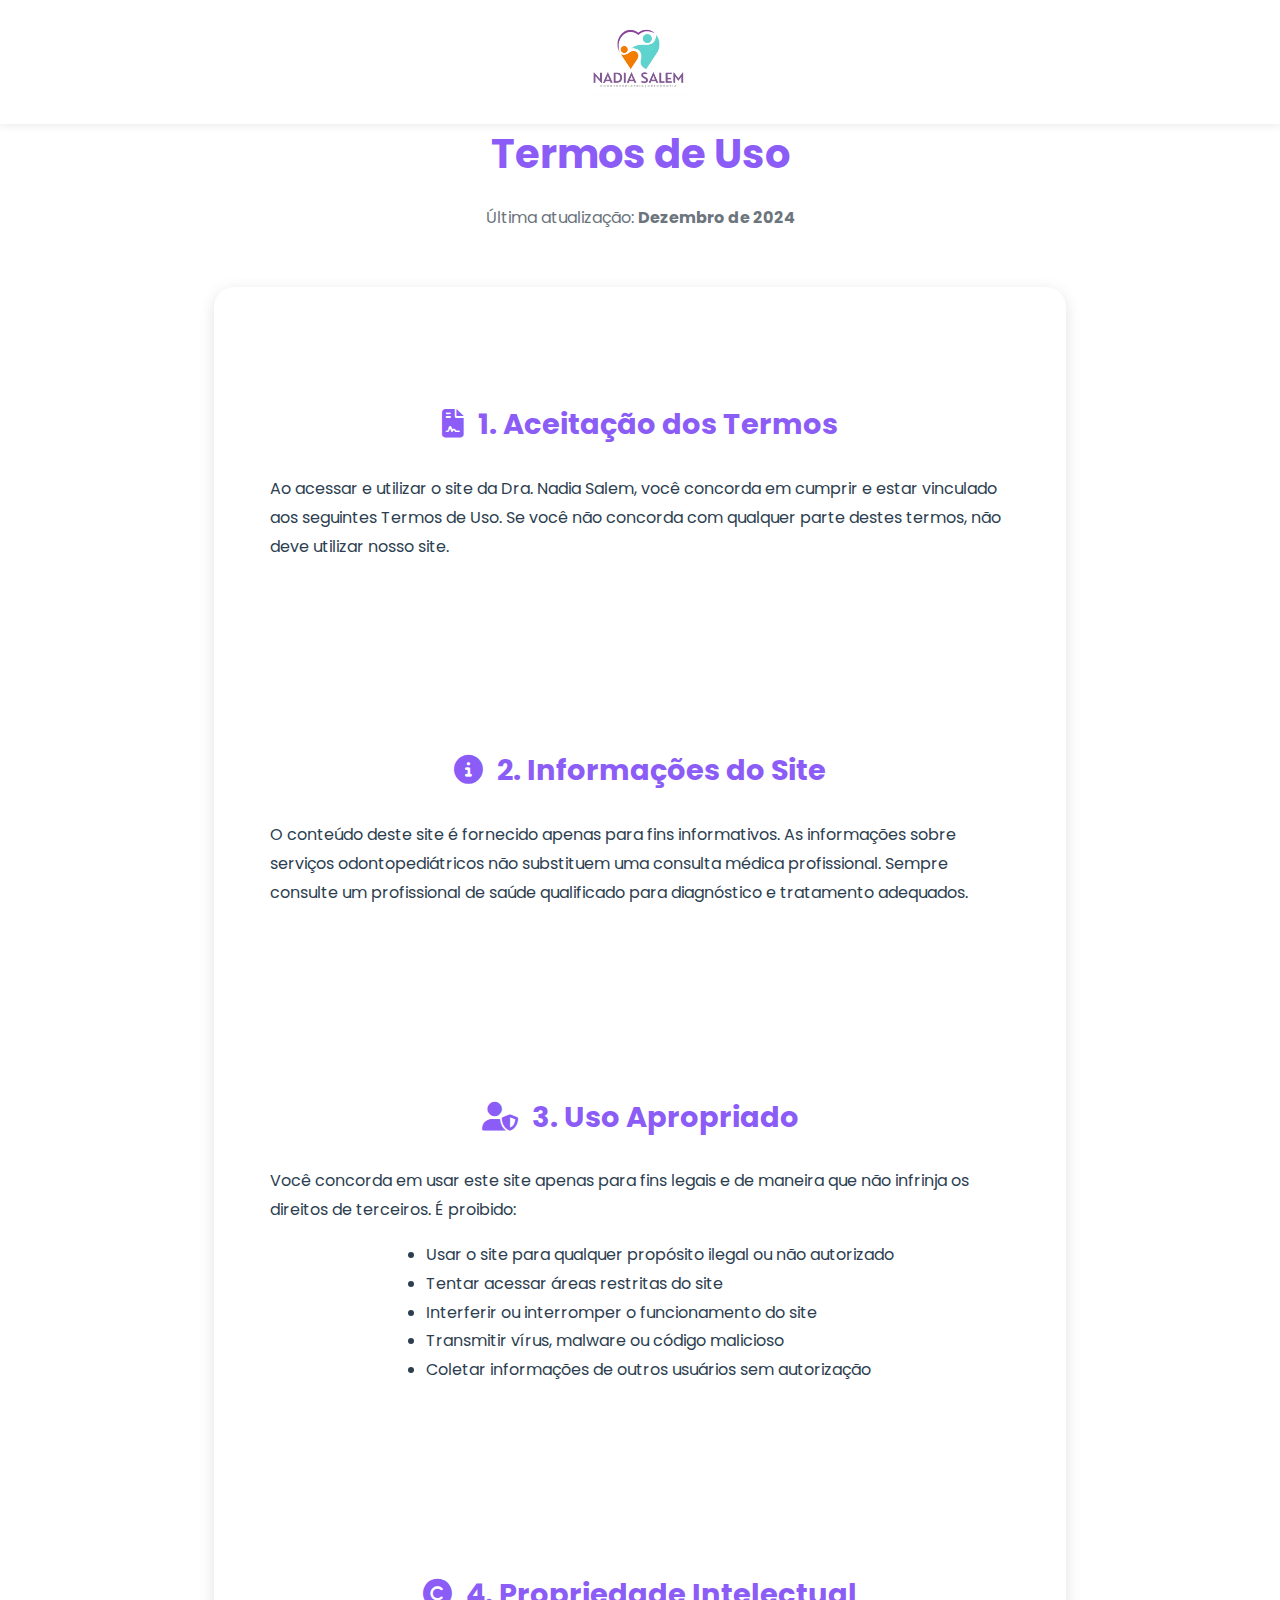
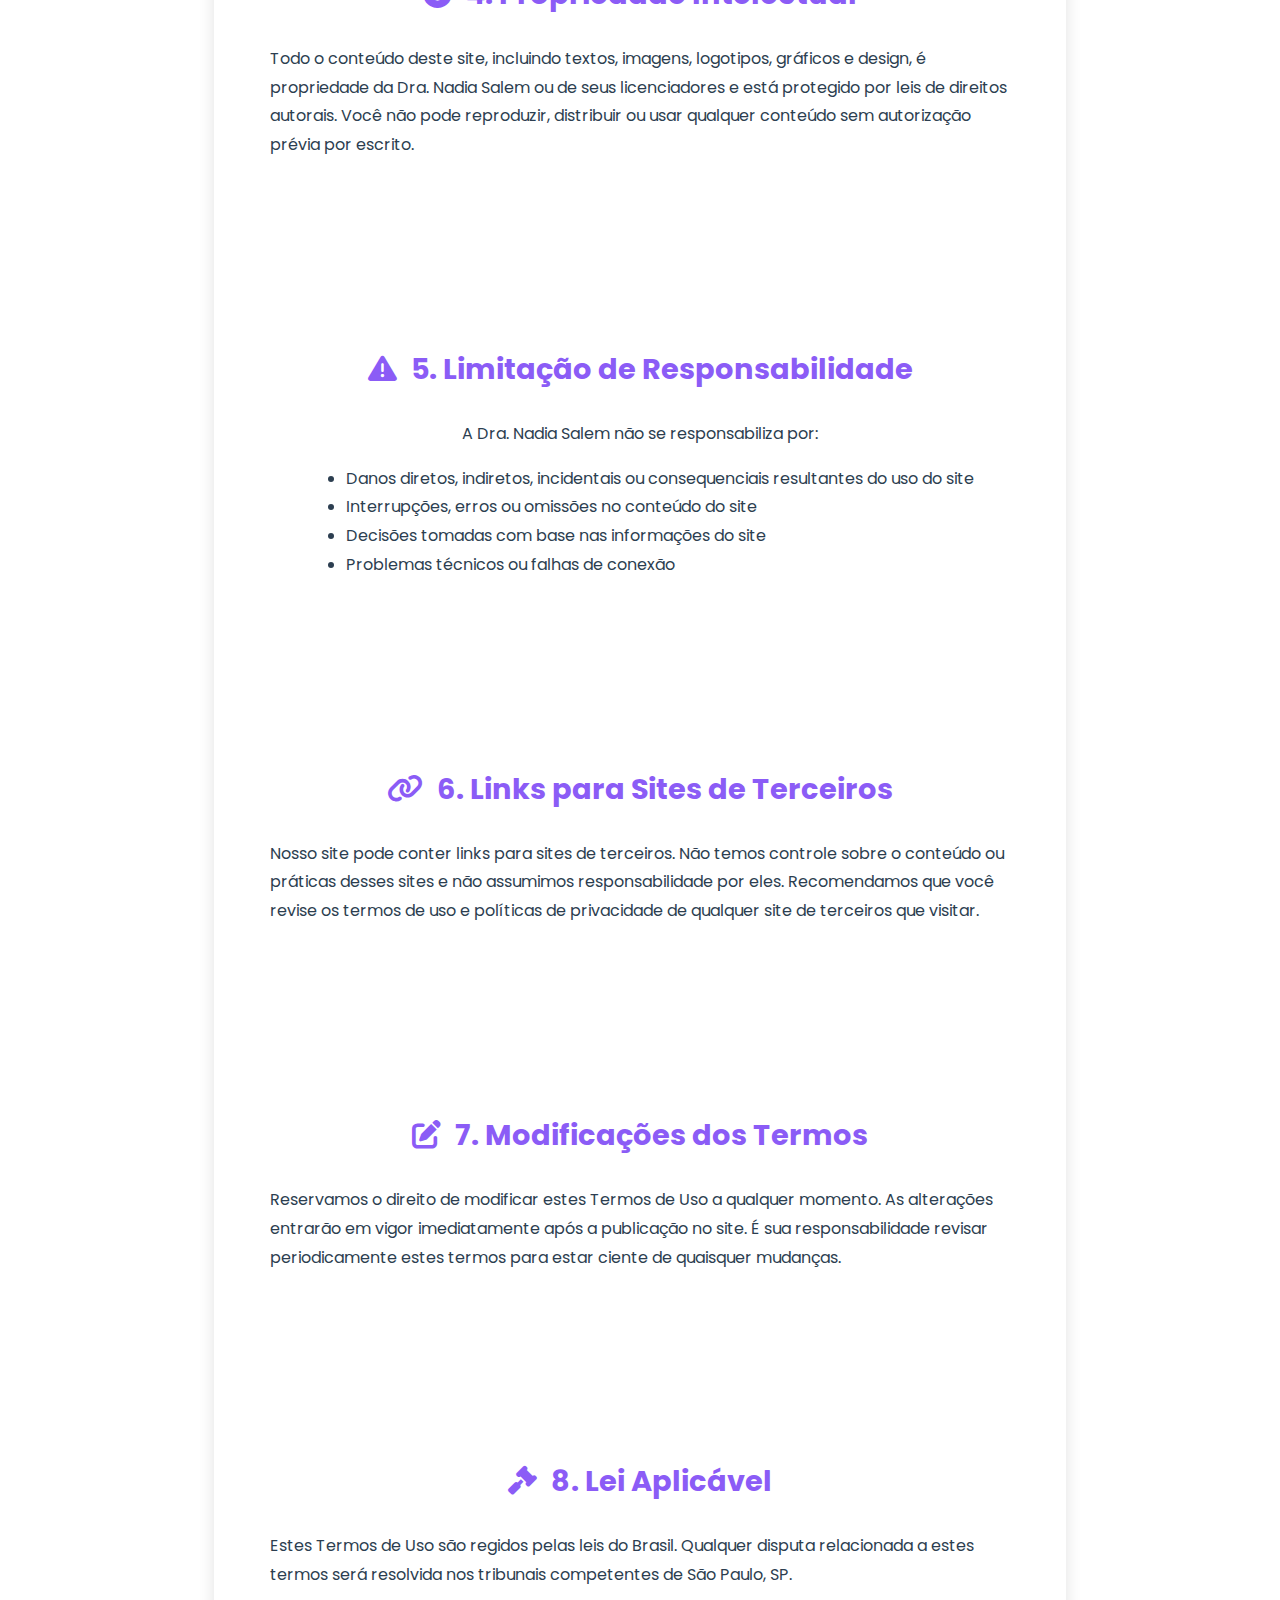
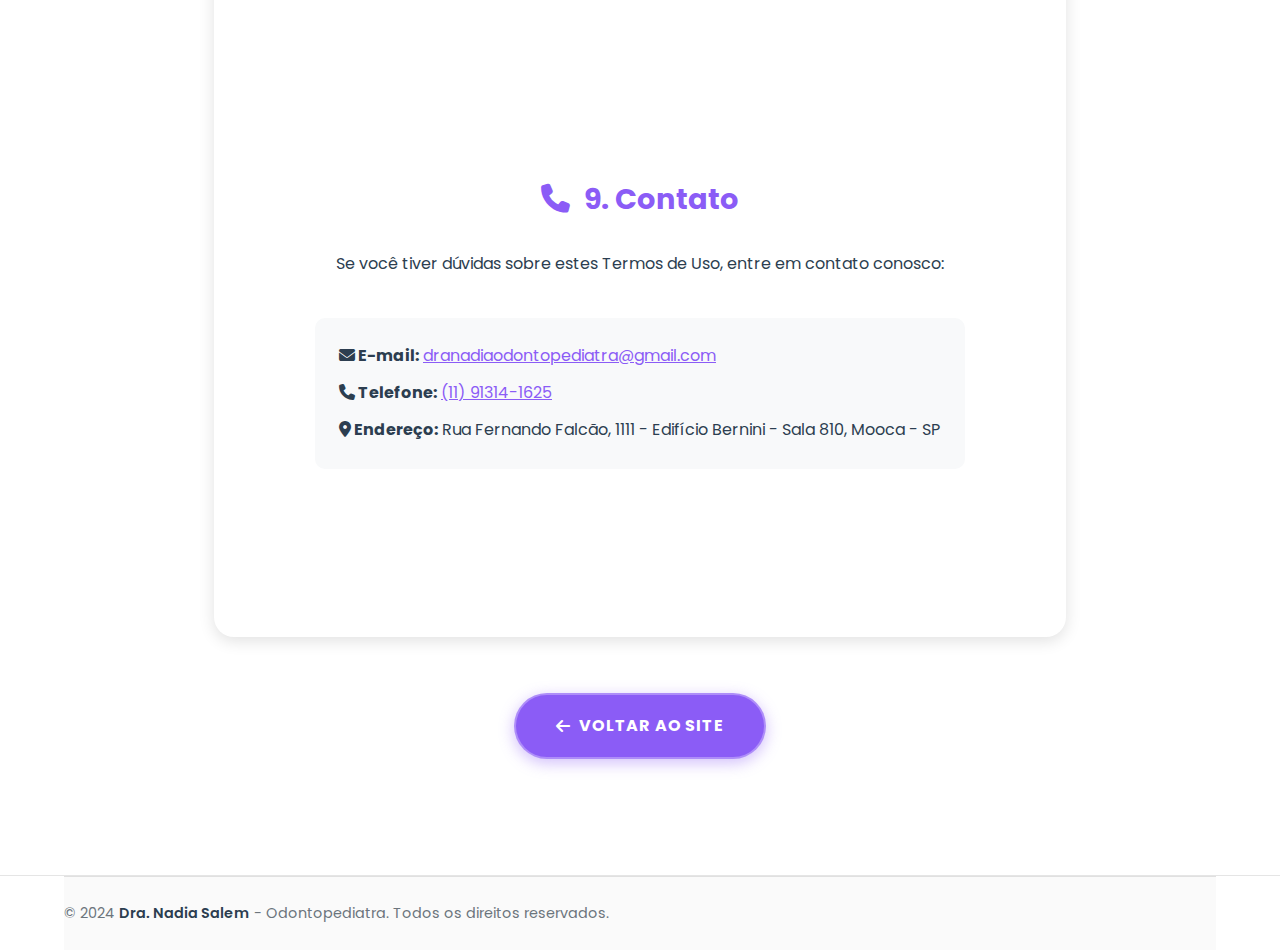
<file: termos-uso.html>
<!DOCTYPE html>
<html lang="pt-BR">
<head>
    <meta charset="UTF-8">
    <meta name="viewport" content="width=device-width, initial-scale=1.0">
    <meta name="description" content="Termos de Uso - Dra. Nadia - Odontopediatra">
    <title>Termos de Uso | Dra. Nadia - Odontopediatra</title>
    <link rel="stylesheet" href="styles.css?v=7.1">
    <link href="https://fonts.googleapis.com/css2?family=Poppins:wght@400;500;600;700&display=swap" rel="stylesheet">
    <link rel="stylesheet" href="https://cdnjs.cloudflare.com/ajax/libs/font-awesome/6.4.0/css/all.min.css">
</head>
<body>
    <header class="header" id="header">
        <nav class="navbar">
            <div class="container">
                <div class="nav-wrapper">
                    <div class="logo logo-centered">
                        <a href="index.html" style="display: flex; align-items: center; text-decoration: none; justify-content: center; width: 100%;">
                            <img src="images/logotipo.dranadia.png" alt="Dra. Nadia Salem" class="logo-image">
                        </a>
                    </div>
                </div>
            </div>
        </nav>
    </header>

    <main style="padding: 120px 0 60px; min-height: 80vh;">
        <div class="container" style="max-width: 900px;">
            <div style="text-align: center; margin-bottom: var(--spacing-xl);">
                <h1 style="color: var(--primary-color); font-size: 2.5rem; margin-bottom: var(--spacing-sm);">Termos de Uso</h1>
                <p style="color: var(--gray);">Última atualização: <strong>Dezembro de 2024</strong></p>
            </div>

            <div style="background: var(--white); padding: var(--spacing-xl); border-radius: 20px; box-shadow: var(--shadow-md); line-height: 1.8;">
                <section style="margin-bottom: var(--spacing-xl);">
                    <h2 style="color: var(--primary-color); margin-bottom: var(--spacing-md); font-size: 1.8rem;">
                        <i class="fas fa-file-contract" style="margin-right: var(--spacing-xs);"></i>
                        1. Aceitação dos Termos
                    </h2>
                    <p style="color: var(--dark-gray); margin-bottom: var(--spacing-sm);">
                        Ao acessar e utilizar o site da Dra. Nadia Salem, você concorda em cumprir e estar vinculado aos seguintes Termos de Uso. Se você não concorda com qualquer parte destes termos, não deve utilizar nosso site.
                    </p>
                </section>

                <section style="margin-bottom: var(--spacing-xl);">
                    <h2 style="color: var(--primary-color); margin-bottom: var(--spacing-md); font-size: 1.8rem;">
                        <i class="fas fa-info-circle" style="margin-right: var(--spacing-xs);"></i>
                        2. Informações do Site
                    </h2>
                    <p style="color: var(--dark-gray); margin-bottom: var(--spacing-sm);">
                        O conteúdo deste site é fornecido apenas para fins informativos. As informações sobre serviços odontopediátricos não substituem uma consulta médica profissional. Sempre consulte um profissional de saúde qualificado para diagnóstico e tratamento adequados.
                    </p>
                </section>

                <section style="margin-bottom: var(--spacing-xl);">
                    <h2 style="color: var(--primary-color); margin-bottom: var(--spacing-md); font-size: 1.8rem;">
                        <i class="fas fa-user-shield" style="margin-right: var(--spacing-xs);"></i>
                        3. Uso Apropriado
                    </h2>
                    <p style="color: var(--dark-gray); margin-bottom: var(--spacing-sm);">
                        Você concorda em usar este site apenas para fins legais e de maneira que não infrinja os direitos de terceiros. É proibido:
                    </p>
                    <ul style="color: var(--dark-gray); margin-left: var(--spacing-lg); margin-bottom: var(--spacing-sm);">
                        <li>Usar o site para qualquer propósito ilegal ou não autorizado</li>
                        <li>Tentar acessar áreas restritas do site</li>
                        <li>Interferir ou interromper o funcionamento do site</li>
                        <li>Transmitir vírus, malware ou código malicioso</li>
                        <li>Coletar informações de outros usuários sem autorização</li>
                    </ul>
                </section>

                <section style="margin-bottom: var(--spacing-xl);">
                    <h2 style="color: var(--primary-color); margin-bottom: var(--spacing-md); font-size: 1.8rem;">
                        <i class="fas fa-copyright" style="margin-right: var(--spacing-xs);"></i>
                        4. Propriedade Intelectual
                    </h2>
                    <p style="color: var(--dark-gray); margin-bottom: var(--spacing-sm);">
                        Todo o conteúdo deste site, incluindo textos, imagens, logotipos, gráficos e design, é propriedade da Dra. Nadia Salem ou de seus licenciadores e está protegido por leis de direitos autorais. Você não pode reproduzir, distribuir ou usar qualquer conteúdo sem autorização prévia por escrito.
                    </p>
                </section>

                <section style="margin-bottom: var(--spacing-xl);">
                    <h2 style="color: var(--primary-color); margin-bottom: var(--spacing-md); font-size: 1.8rem;">
                        <i class="fas fa-exclamation-triangle" style="margin-right: var(--spacing-xs);"></i>
                        5. Limitação de Responsabilidade
                    </h2>
                    <p style="color: var(--dark-gray); margin-bottom: var(--spacing-sm);">
                        A Dra. Nadia Salem não se responsabiliza por:
                    </p>
                    <ul style="color: var(--dark-gray); margin-left: var(--spacing-lg); margin-bottom: var(--spacing-sm);">
                        <li>Danos diretos, indiretos, incidentais ou consequenciais resultantes do uso do site</li>
                        <li>Interrupções, erros ou omissões no conteúdo do site</li>
                        <li>Decisões tomadas com base nas informações do site</li>
                        <li>Problemas técnicos ou falhas de conexão</li>
                    </ul>
                </section>

                <section style="margin-bottom: var(--spacing-xl);">
                    <h2 style="color: var(--primary-color); margin-bottom: var(--spacing-md); font-size: 1.8rem;">
                        <i class="fas fa-link" style="margin-right: var(--spacing-xs);"></i>
                        6. Links para Sites de Terceiros
                    </h2>
                    <p style="color: var(--dark-gray); margin-bottom: var(--spacing-sm);">
                        Nosso site pode conter links para sites de terceiros. Não temos controle sobre o conteúdo ou práticas desses sites e não assumimos responsabilidade por eles. Recomendamos que você revise os termos de uso e políticas de privacidade de qualquer site de terceiros que visitar.
                    </p>
                </section>

                <section style="margin-bottom: var(--spacing-xl);">
                    <h2 style="color: var(--primary-color); margin-bottom: var(--spacing-md); font-size: 1.8rem;">
                        <i class="fas fa-edit" style="margin-right: var(--spacing-xs);"></i>
                        7. Modificações dos Termos
                    </h2>
                    <p style="color: var(--dark-gray); margin-bottom: var(--spacing-sm);">
                        Reservamos o direito de modificar estes Termos de Uso a qualquer momento. As alterações entrarão em vigor imediatamente após a publicação no site. É sua responsabilidade revisar periodicamente estes termos para estar ciente de quaisquer mudanças.
                    </p>
                </section>

                <section style="margin-bottom: var(--spacing-xl);">
                    <h2 style="color: var(--primary-color); margin-bottom: var(--spacing-md); font-size: 1.8rem;">
                        <i class="fas fa-gavel" style="margin-right: var(--spacing-xs);"></i>
                        8. Lei Aplicável
                    </h2>
                    <p style="color: var(--dark-gray); margin-bottom: var(--spacing-sm);">
                        Estes Termos de Uso são regidos pelas leis do Brasil. Qualquer disputa relacionada a estes termos será resolvida nos tribunais competentes de São Paulo, SP.
                    </p>
                </section>

                <section style="margin-bottom: var(--spacing-xl);">
                    <h2 style="color: var(--primary-color); margin-bottom: var(--spacing-md); font-size: 1.8rem;">
                        <i class="fas fa-phone" style="margin-right: var(--spacing-xs);"></i>
                        9. Contato
                    </h2>
                    <p style="color: var(--dark-gray); margin-bottom: var(--spacing-sm);">
                        Se você tiver dúvidas sobre estes Termos de Uso, entre em contato conosco:
                    </p>
                    <div style="background: var(--light-gray); padding: var(--spacing-md); border-radius: 10px; margin-top: var(--spacing-md);">
                        <p style="color: var(--dark-gray); margin-bottom: var(--spacing-xs);">
                            <strong><i class="fas fa-envelope"></i> E-mail:</strong> 
                            <a href="mailto:dranadiaodontopediatra@gmail.com" style="color: var(--primary-color);">dranadiaodontopediatra@gmail.com</a>
                        </p>
                        <p style="color: var(--dark-gray); margin-bottom: var(--spacing-xs);">
                            <strong><i class="fas fa-phone"></i> Telefone:</strong> 
                            <a href="tel:+5511913141625" style="color: var(--primary-color);">(11) 91314-1625</a>
                        </p>
                        <p style="color: var(--dark-gray);">
                            <strong><i class="fas fa-map-marker-alt"></i> Endereço:</strong> 
                            Rua Fernando Falcão, 1111 - Edifício Bernini - Sala 810, Mooca - SP
                        </p>
                    </div>
                </section>
            </div>

            <div style="text-align: center; margin-top: var(--spacing-xl);">
                <a href="index.html" class="btn btn-primary">
                    <i class="fas fa-arrow-left"></i>
                    <span>Voltar ao Site</span>
                </a>
            </div>
        </div>
    </main>

    <footer class="footer" style="margin-top: var(--spacing-xl);">
        <div class="container">
            <div class="footer-bottom">
                <div class="footer-bottom-content">
                    <p>&copy; 2024 <strong>Dra. Nadia Salem</strong> - Odontopediatra. Todos os direitos reservados.</p>
                </div>
            </div>
        </div>
    </footer>

    <script src="script.js?v=2.6" defer></script>
</body>
</html>
</file>
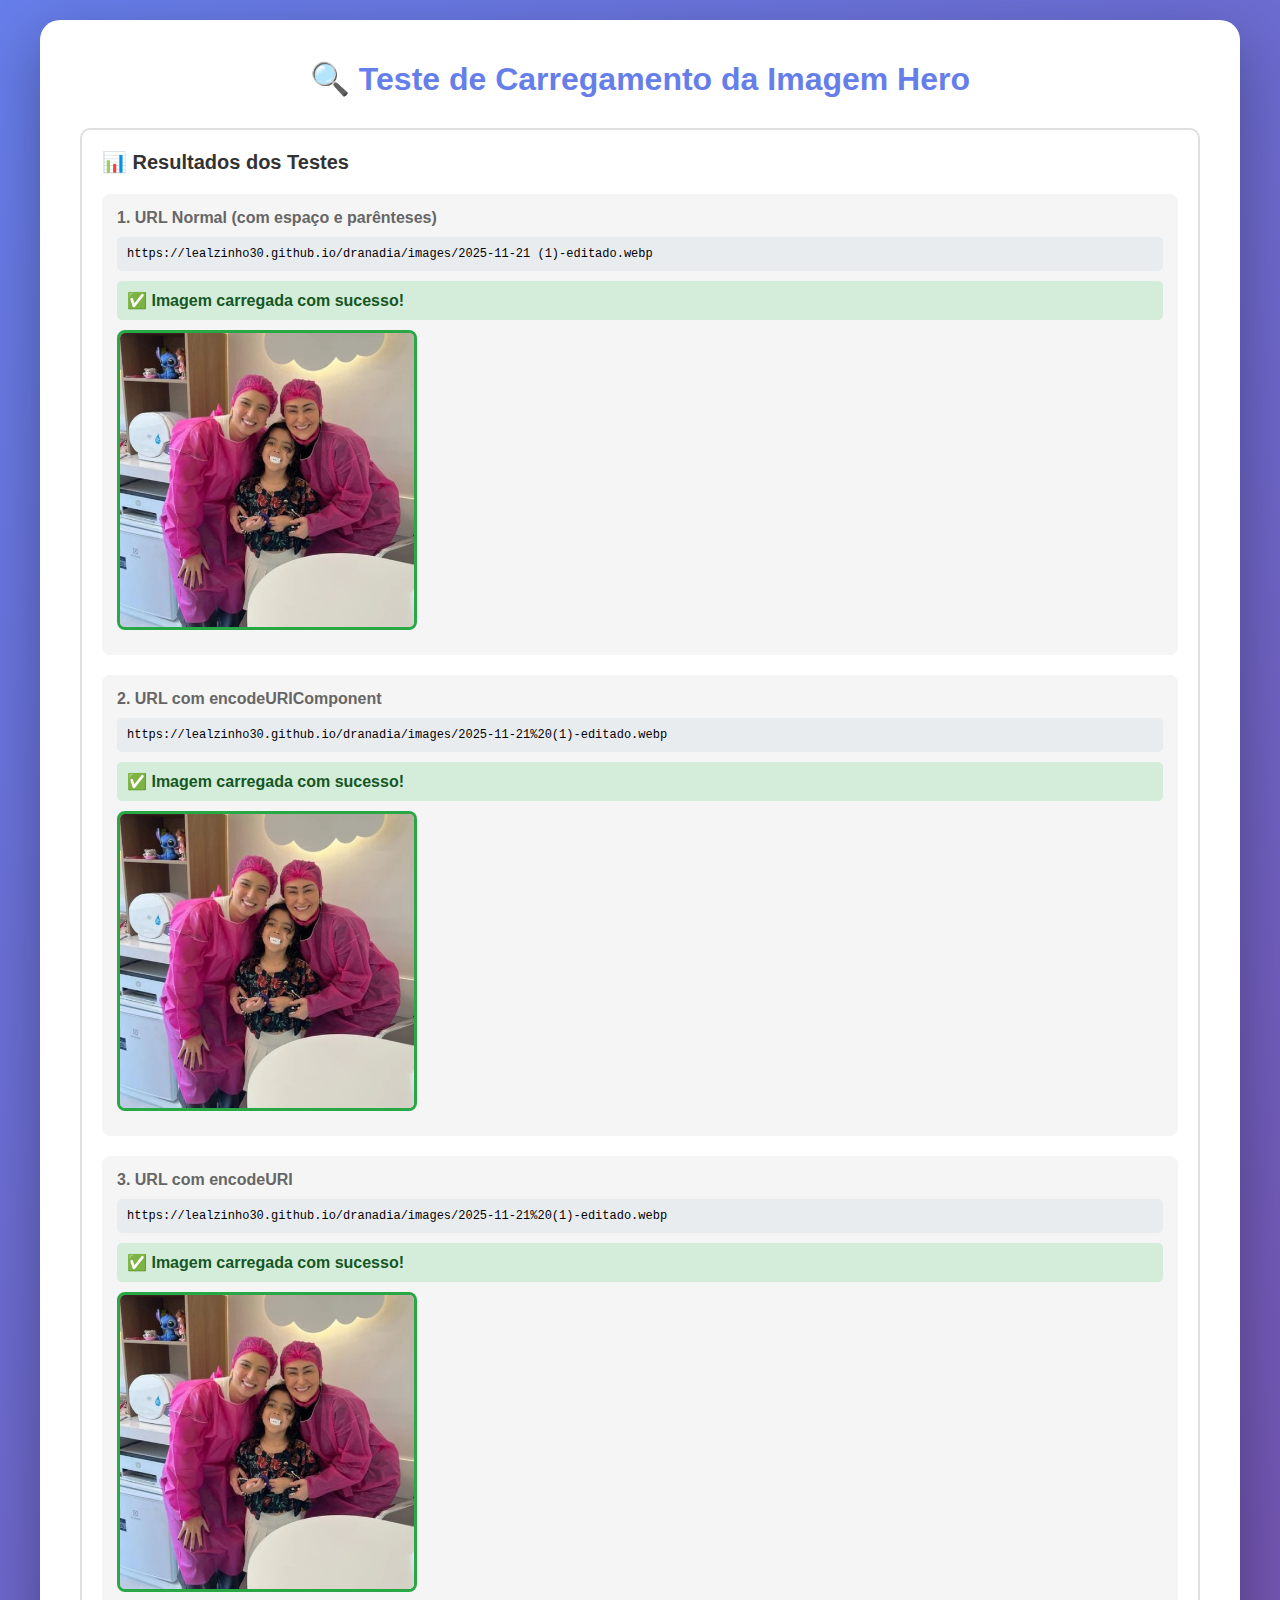
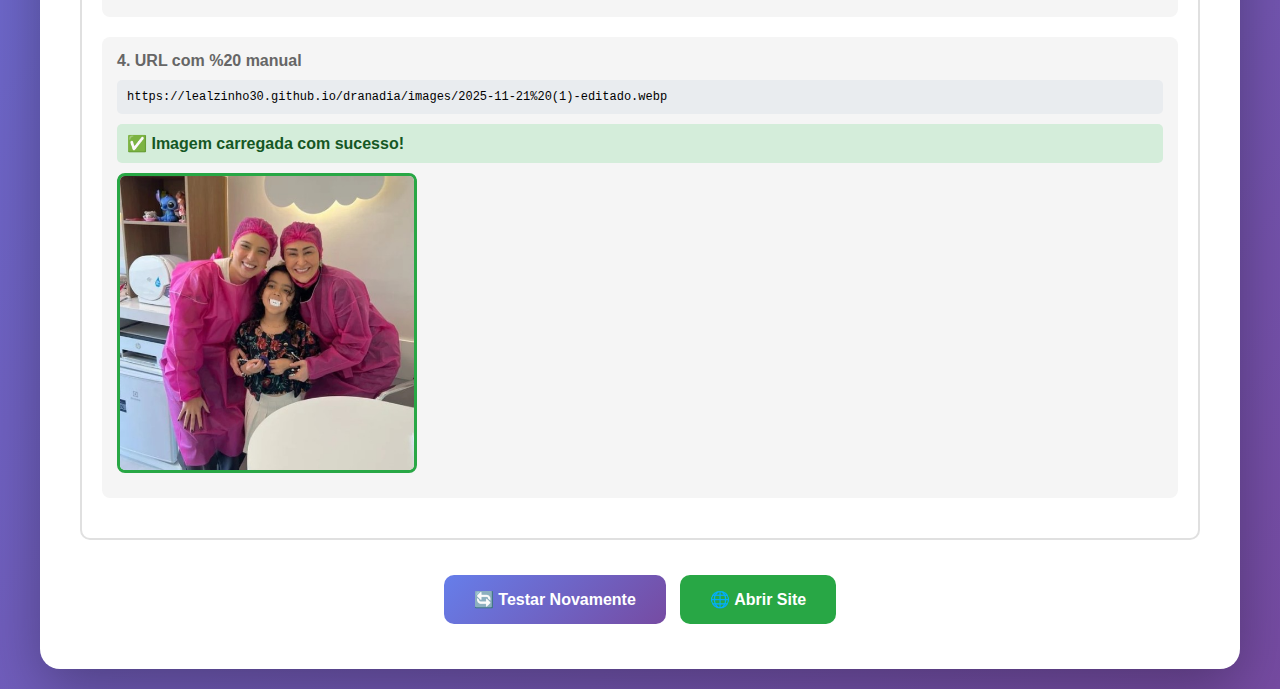
<file: TESTAR-IMAGEM-GITHUB.html>
<!DOCTYPE html>
<html lang="pt-BR">
<head>
    <meta charset="UTF-8">
    <meta name="viewport" content="width=device-width, initial-scale=1.0">
    <title>Teste de Imagem no GitHub</title>
    <style>
        * {
            margin: 0;
            padding: 0;
            box-sizing: border-box;
        }
        body {
            font-family: 'Segoe UI', Tahoma, Geneva, Verdana, sans-serif;
            background: linear-gradient(135deg, #667eea 0%, #764ba2 100%);
            min-height: 100vh;
            padding: 20px;
        }
        .container {
            max-width: 1200px;
            margin: 0 auto;
            background: white;
            border-radius: 20px;
            padding: 40px;
            box-shadow: 0 20px 60px rgba(0,0,0,0.3);
        }
        h1 {
            color: #667eea;
            margin-bottom: 30px;
            text-align: center;
        }
        .test-section {
            margin: 30px 0;
            padding: 20px;
            border: 2px solid #e0e0e0;
            border-radius: 10px;
        }
        .test-section h2 {
            color: #333;
            margin-bottom: 15px;
            font-size: 20px;
        }
        .image-test {
            margin: 20px 0;
            padding: 15px;
            background: #f5f5f5;
            border-radius: 8px;
        }
        .image-test h3 {
            color: #666;
            font-size: 16px;
            margin-bottom: 10px;
        }
        .image-test img {
            max-width: 100%;
            height: 300px;
            object-fit: cover;
            border-radius: 8px;
            display: block;
            margin: 10px 0;
            border: 3px solid #ddd;
        }
        .image-test img.loaded {
            border-color: #28a745;
        }
        .image-test img.error {
            border-color: #dc3545;
        }
        .status {
            padding: 10px;
            border-radius: 5px;
            margin: 10px 0;
            font-weight: bold;
        }
        .status.success {
            background: #d4edda;
            color: #155724;
        }
        .status.error {
            background: #f8d7da;
            color: #721c24;
        }
        .status.loading {
            background: #fff3cd;
            color: #856404;
        }
        .url-display {
            background: #e9ecef;
            padding: 10px;
            border-radius: 5px;
            font-family: monospace;
            font-size: 12px;
            word-break: break-all;
            margin: 10px 0;
        }
        .actions {
            margin-top: 30px;
            text-align: center;
        }
        button {
            padding: 15px 30px;
            background: linear-gradient(135deg, #667eea 0%, #764ba2 100%);
            color: white;
            border: none;
            border-radius: 10px;
            font-size: 16px;
            font-weight: bold;
            cursor: pointer;
            margin: 5px;
            transition: transform 0.2s;
        }
        button:hover {
            transform: scale(1.05);
        }
    </style>
</head>
<body>
    <div class="container">
        <h1>🔍 Teste de Carregamento da Imagem Hero</h1>
        
        <div class="test-section">
            <h2>📊 Resultados dos Testes</h2>
            
            <div class="image-test">
                <h3>1. URL Normal (com espaço e parênteses)</h3>
                <div class="url-display" id="url1"></div>
                <div class="status loading" id="status1">⏳ Testando...</div>
                <img id="img1" alt="Teste 1">
            </div>
            
            <div class="image-test">
                <h3>2. URL com encodeURIComponent</h3>
                <div class="url-display" id="url2"></div>
                <div class="status loading" id="status2">⏳ Testando...</div>
                <img id="img2" alt="Teste 2">
            </div>
            
            <div class="image-test">
                <h3>3. URL com encodeURI</h3>
                <div class="url-display" id="url3"></div>
                <div class="status loading" id="status3">⏳ Testando...</div>
                <img id="img3" alt="Teste 3">
            </div>
            
            <div class="image-test">
                <h3>4. URL com %20 manual</h3>
                <div class="url-display" id="url4"></div>
                <div class="status loading" id="status4">⏳ Testando...</div>
                <img id="img4" alt="Teste 4">
            </div>
        </div>
        
        <div class="actions">
            <button onclick="testarNovamente()">🔄 Testar Novamente</button>
            <button onclick="window.open('https://lealzinho30.github.io/dranadia/', '_blank')" style="background: #28a745;">
                🌐 Abrir Site
            </button>
        </div>
    </div>
    
    <script>
        const baseUrl = 'https://lealzinho30.github.io/dranadia/images/';
        const imageName = '2025-11-21 (1)-editado.webp';
        
        function testarImagem(index, url) {
            const img = document.getElementById('img' + index);
            const status = document.getElementById('status' + index);
            const urlDisplay = document.getElementById('url' + index);
            
            urlDisplay.textContent = url;
            
            img.onload = function() {
                status.className = 'status success';
                status.textContent = '✅ Imagem carregada com sucesso!';
                img.className = 'loaded';
            };
            
            img.onerror = function() {
                status.className = 'status error';
                status.textContent = '❌ Erro ao carregar imagem (404 ou bloqueado)';
                img.className = 'error';
                img.src = 'data:image/svg+xml,<svg xmlns="http://www.w3.org/2000/svg" width="400" height="300"><rect width="400" height="300" fill="%23f8d7da"/><text x="50%" y="50%" text-anchor="middle" fill="%23721c24" font-size="20">Imagem não encontrada</text></svg>';
            };
            
            // Adicionar timestamp para evitar cache
            const timestamp = new Date().getTime();
            img.src = url + '?t=' + timestamp;
        }
        
        function testarTudo() {
            // Teste 1: URL normal
            const url1 = baseUrl + imageName;
            testarImagem(1, url1);
            
            // Teste 2: encodeURIComponent
            const url2 = baseUrl + encodeURIComponent(imageName);
            testarImagem(2, url2);
            
            // Teste 3: encodeURI
            const url3 = baseUrl + encodeURI(imageName);
            testarImagem(3, url3);
            
            // Teste 4: %20 manual
            const url4 = baseUrl + imageName.replace(/ /g, '%20');
            testarImagem(4, url4);
        }
        
        function testarNovamente() {
            location.reload();
        }
        
        // Iniciar testes automaticamente
        window.onload = testarTudo;
    </script>
</body>
</html>
</file>
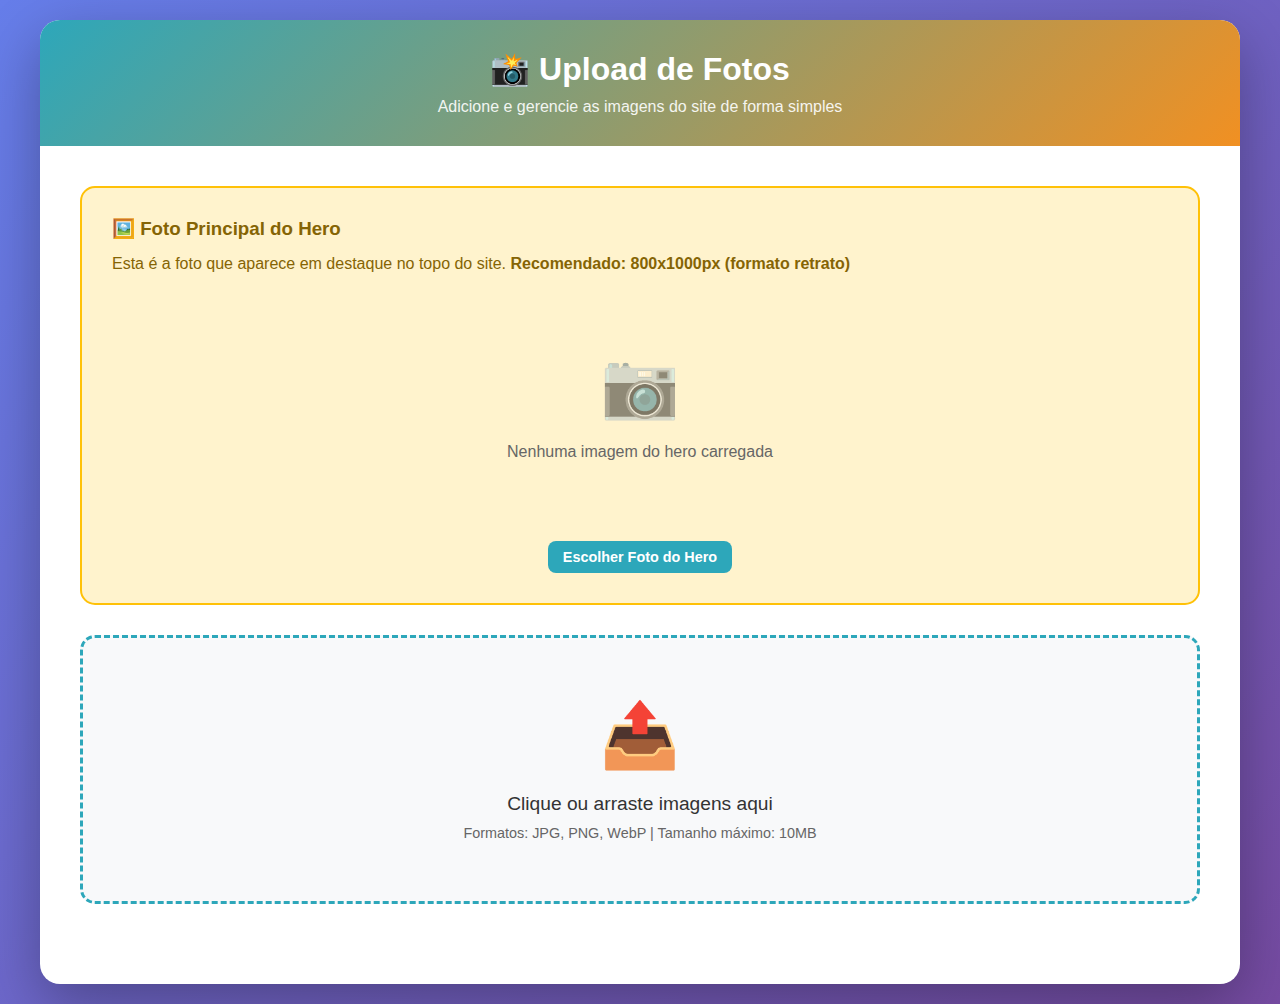
<file: upload-fotos.html>
<!DOCTYPE html>
<html lang="pt-BR">
<head>
    <meta charset="UTF-8">
    <meta name="viewport" content="width=device-width, initial-scale=1.0">
    <title>Upload de Fotos - Site Dra. Nadia</title>
    <style>
        * {
            margin: 0;
            padding: 0;
            box-sizing: border-box;
        }

        body {
            font-family: -apple-system, BlinkMacSystemFont, 'Segoe UI', Roboto, Oxygen, Ubuntu, Cantarell, sans-serif;
            background: linear-gradient(135deg, #667eea 0%, #764ba2 100%);
            min-height: 100vh;
            padding: 20px;
        }

        .container {
            max-width: 1200px;
            margin: 0 auto;
            background: white;
            border-radius: 20px;
            box-shadow: 0 20px 60px rgba(0, 0, 0, 0.3);
            overflow: hidden;
        }

        .header {
            background: linear-gradient(135deg, #2da7ba 0%, #f19022 100%);
            color: white;
            padding: 30px;
            text-align: center;
        }

        .header h1 {
            font-size: 2rem;
            margin-bottom: 10px;
        }

        .header p {
            opacity: 0.9;
        }

        .content {
            padding: 40px;
        }

        .upload-section {
            margin-bottom: 40px;
        }

        .upload-area {
            border: 3px dashed #2da7ba;
            border-radius: 15px;
            padding: 60px 20px;
            text-align: center;
            background: #f8f9fa;
            cursor: pointer;
            transition: all 0.3s ease;
        }

        .upload-area:hover {
            background: #e9ecef;
            border-color: #f19022;
        }

        .upload-area.dragover {
            background: #e3f2fd;
            border-color: #2196f3;
            transform: scale(1.02);
        }

        .upload-icon {
            font-size: 4rem;
            color: #2da7ba;
            margin-bottom: 20px;
        }

        .upload-text {
            font-size: 1.2rem;
            color: #333;
            margin-bottom: 10px;
        }

        .upload-hint {
            color: #666;
            font-size: 0.9rem;
        }

        #fileInput {
            display: none;
        }

        .image-preview-container {
            display: grid;
            grid-template-columns: repeat(auto-fill, minmax(200px, 1fr));
            gap: 20px;
            margin-top: 30px;
        }

        .image-card {
            background: white;
            border-radius: 15px;
            overflow: hidden;
            box-shadow: 0 4px 15px rgba(0, 0, 0, 0.1);
            transition: transform 0.3s ease;
        }

        .image-card:hover {
            transform: translateY(-5px);
            box-shadow: 0 8px 25px rgba(0, 0, 0, 0.15);
        }

        .image-preview {
            width: 100%;
            height: 200px;
            object-fit: cover;
            background: #000;
        }

        .image-info {
            padding: 15px;
        }

        .image-name {
            font-weight: 600;
            color: #333;
            margin-bottom: 5px;
            word-break: break-word;
        }

        .image-size {
            font-size: 0.85rem;
            color: #666;
            margin-bottom: 10px;
        }

        .image-actions {
            display: flex;
            gap: 10px;
        }

        .btn {
            flex: 1;
            padding: 8px 15px;
            border: none;
            border-radius: 8px;
            cursor: pointer;
            font-size: 0.9rem;
            font-weight: 600;
            transition: all 0.3s ease;
        }

        .btn-primary {
            background: #2da7ba;
            color: white;
        }

        .btn-primary:hover {
            background: #238a9a;
        }

        .btn-danger {
            background: #dc3545;
            color: white;
        }

        .btn-danger:hover {
            background: #c82333;
        }

        .hero-upload {
            background: #fff3cd;
            border: 2px solid #ffc107;
            border-radius: 15px;
            padding: 30px;
            margin-bottom: 30px;
        }

        .hero-upload h3 {
            color: #856404;
            margin-bottom: 15px;
            display: flex;
            align-items: center;
            gap: 10px;
        }

        .hero-preview {
            width: 100%;
            max-width: 300px;
            height: auto;
            border-radius: 15px;
            margin: 15px 0;
            box-shadow: 0 4px 15px rgba(0, 0, 0, 0.2);
        }

        .status-message {
            position: fixed;
            top: 20px;
            right: 20px;
            padding: 15px 25px;
            border-radius: 10px;
            color: white;
            font-weight: 600;
            z-index: 1000;
            animation: slideIn 0.3s ease;
            box-shadow: 0 4px 15px rgba(0, 0, 0, 0.2);
        }

        .status-success {
            background: #28a745;
        }

        .status-error {
            background: #dc3545;
        }

        .status-info {
            background: #17a2b8;
        }

        @keyframes slideIn {
            from {
                transform: translateX(400px);
                opacity: 0;
            }
            to {
                transform: translateX(0);
                opacity: 1;
            }
        }

        .loading {
            display: inline-block;
            width: 20px;
            height: 20px;
            border: 3px solid rgba(255, 255, 255, 0.3);
            border-radius: 50%;
            border-top-color: white;
            animation: spin 0.8s linear infinite;
        }

        @keyframes spin {
            to { transform: rotate(360deg); }
        }

        .empty-state {
            text-align: center;
            padding: 60px 20px;
            color: #666;
        }

        .empty-state-icon {
            font-size: 4rem;
            margin-bottom: 20px;
            opacity: 0.5;
        }
    </style>
</head>
<body>
    <div class="container">
        <div class="header">
            <h1>📸 Upload de Fotos</h1>
            <p>Adicione e gerencie as imagens do site de forma simples</p>
        </div>

        <div class="content">
            <!-- Hero Image Upload -->
            <div class="hero-upload">
                <h3>🖼️ Foto Principal do Hero</h3>
                <p style="color: #856404; margin-bottom: 15px;">
                    Esta é a foto que aparece em destaque no topo do site. 
                    <strong>Recomendado: 800x1000px (formato retrato)</strong>
                </p>
                <div id="heroPreview" style="text-align: center;">
                    <div class="empty-state">
                        <div class="empty-state-icon">📷</div>
                        <p>Nenhuma imagem do hero carregada</p>
                    </div>
                </div>
                <div style="text-align: center; margin-top: 20px;">
                    <button class="btn btn-primary" onclick="document.getElementById('heroFileInput').click()">
                        Escolher Foto do Hero
                    </button>
                    <input type="file" id="heroFileInput" accept="image/*" style="display: none;" onchange="uploadHeroImage(this.files[0])">
                </div>
            </div>

            <!-- Upload Area -->
            <div class="upload-section">
                <div class="upload-area" id="uploadArea" onclick="document.getElementById('fileInput').click()">
                    <div class="upload-icon">📤</div>
                    <div class="upload-text">Clique ou arraste imagens aqui</div>
                    <div class="upload-hint">Formatos: JPG, PNG, WebP | Tamanho máximo: 10MB</div>
                </div>
                <input type="file" id="fileInput" multiple accept="image/*" onchange="handleFiles(this.files)">
            </div>

            <!-- Images Grid -->
            <div class="image-preview-container" id="imagesContainer">
                <!-- Images will be added here -->
            </div>
        </div>
    </div>

    <script>
        const API_BASE = 'http://localhost:8001/api';
        let uploadedImages = [];

        // Drag and Drop
        const uploadArea = document.getElementById('uploadArea');
        
        uploadArea.addEventListener('dragover', (e) => {
            e.preventDefault();
            uploadArea.classList.add('dragover');
        });

        uploadArea.addEventListener('dragleave', () => {
            uploadArea.classList.remove('dragover');
        });

        uploadArea.addEventListener('drop', (e) => {
            e.preventDefault();
            uploadArea.classList.remove('dragover');
            handleFiles(e.dataTransfer.files);
        });

        // Load existing images
        async function loadImages() {
            try {
                const response = await fetch(`${API_BASE}/images`);
                if (response.ok) {
                    const data = await response.json();
                    uploadedImages = data.images || [];
                    displayImages();
                    loadHeroImage();
                }
            } catch (error) {
                console.error('Erro ao carregar imagens:', error);
            }
        }

        // Display images
        function displayImages() {
            const container = document.getElementById('imagesContainer');
            
            if (uploadedImages.length === 0) {
                container.innerHTML = `
                    <div class="empty-state" style="grid-column: 1 / -1;">
                        <div class="empty-state-icon">🖼️</div>
                        <p>Nenhuma imagem carregada ainda</p>
                    </div>
                `;
                return;
            }

            container.innerHTML = uploadedImages.map((img, index) => `
                <div class="image-card">
                    <img src="${API_BASE.replace('/api', '')}/images/${img}" class="image-preview" alt="${img}">
                    <div class="image-info">
                        <div class="image-name">${img}</div>
                        <div class="image-size">Imagem ${index + 1}</div>
                        <div class="image-actions">
                            <button class="btn btn-primary" onclick="useAsHero('${img}')">Usar no Hero</button>
                            <button class="btn btn-danger" onclick="deleteImage('${img}')">Remover</button>
                        </div>
                    </div>
                </div>
            `).join('');
        }

        // Load hero image
        async function loadHeroImage() {
            try {
                const response = await fetch(`${API_BASE}/config`);
                if (response.ok) {
                    const config = await response.json();
                    const heroImage = config.imagens?.['hero-slide-1'];
                    
                    if (heroImage) {
                        const heroPreview = document.getElementById('heroPreview');
                        heroPreview.innerHTML = `
                            <img src="${API_BASE.replace('/api', '')}/images/${heroImage}" class="hero-preview" alt="Hero">
                            <div style="margin-top: 15px;">
                                <strong>${heroImage}</strong>
                            </div>
                        `;
                    }
                }
            } catch (error) {
                console.error('Erro ao carregar hero:', error);
            }
        }

        // Handle file upload
        async function handleFiles(files) {
            for (let file of files) {
                await uploadImage(file);
            }
        }

        // Upload image
        async function uploadImage(file) {
            if (!file.type.startsWith('image/')) {
                showStatus('⚠️ Apenas imagens são permitidas', 'error');
                return;
            }

            if (file.size > 10 * 1024 * 1024) {
                showStatus('⚠️ Imagem muito grande (máx: 10MB)', 'error');
                return;
            }

            const formData = new FormData();
            formData.append('image', file);

            try {
                showStatus('📤 Enviando imagem...', 'info');
                
                const response = await fetch(`${API_BASE}/upload`, {
                    method: 'POST',
                    body: formData
                });

                if (response.ok) {
                    const data = await response.json();
                    uploadedImages.push(data.filename);
                    displayImages();
                    showStatus('✅ Imagem enviada com sucesso!', 'success');
                } else {
                    showStatus('❌ Erro ao enviar imagem', 'error');
                }
            } catch (error) {
                showStatus('❌ Erro de conexão', 'error');
                console.error(error);
            }
        }

        // Upload hero image
        async function uploadHeroImage(file) {
            if (!file) return;
            
            await uploadImage(file);
            
            // Use as hero automatically
            const filename = file.name;
            await useAsHero(filename);
        }

        // Use image as hero
        async function useAsHero(filename) {
            try {
                showStatus('🔄 Atualizando hero...', 'info');
                
                const response = await fetch(`${API_BASE}/config`, {
                    method: 'GET'
                });

                if (!response.ok) throw new Error('Erro ao carregar config');

                const config = await response.json();
                if (!config.imagens) config.imagens = {};
                
                config.imagens['hero-slide-1'] = filename;

                const updateResponse = await fetch(`${API_BASE}/config`, {
                    method: 'POST',
                    headers: { 'Content-Type': 'application/json' },
                    body: JSON.stringify(config)
                });

                if (updateResponse.ok) {
                    // Update site
                    await fetch(`${API_BASE}/update-site`, { method: 'POST' });
                    
                    loadHeroImage();
                    showStatus('✅ Hero atualizado com sucesso!', 'success');
                } else {
                    showStatus('❌ Erro ao atualizar hero', 'error');
                }
            } catch (error) {
                showStatus('❌ Erro ao atualizar hero', 'error');
                console.error(error);
            }
        }

        // Delete image
        async function deleteImage(filename) {
            if (!confirm(`Tem certeza que deseja remover "${filename}"?`)) return;

            try {
                const response = await fetch(`${API_BASE}/images/${encodeURIComponent(filename)}`, {
                    method: 'DELETE'
                });

                if (response.ok) {
                    uploadedImages = uploadedImages.filter(img => img !== filename);
                    displayImages();
                    showStatus('✅ Imagem removida', 'success');
                } else {
                    showStatus('❌ Erro ao remover imagem', 'error');
                }
            } catch (error) {
                showStatus('❌ Erro de conexão', 'error');
                console.error(error);
            }
        }

        // Show status message
        function showStatus(message, type = 'info') {
            const status = document.createElement('div');
            status.className = `status-message status-${type}`;
            status.textContent = message;
            document.body.appendChild(status);

            setTimeout(() => {
                status.style.animation = 'slideIn 0.3s ease reverse';
                setTimeout(() => status.remove(), 300);
            }, 3000);
        }

        // Initialize
        loadImages();
    </script>
</body>
</html>
</file>
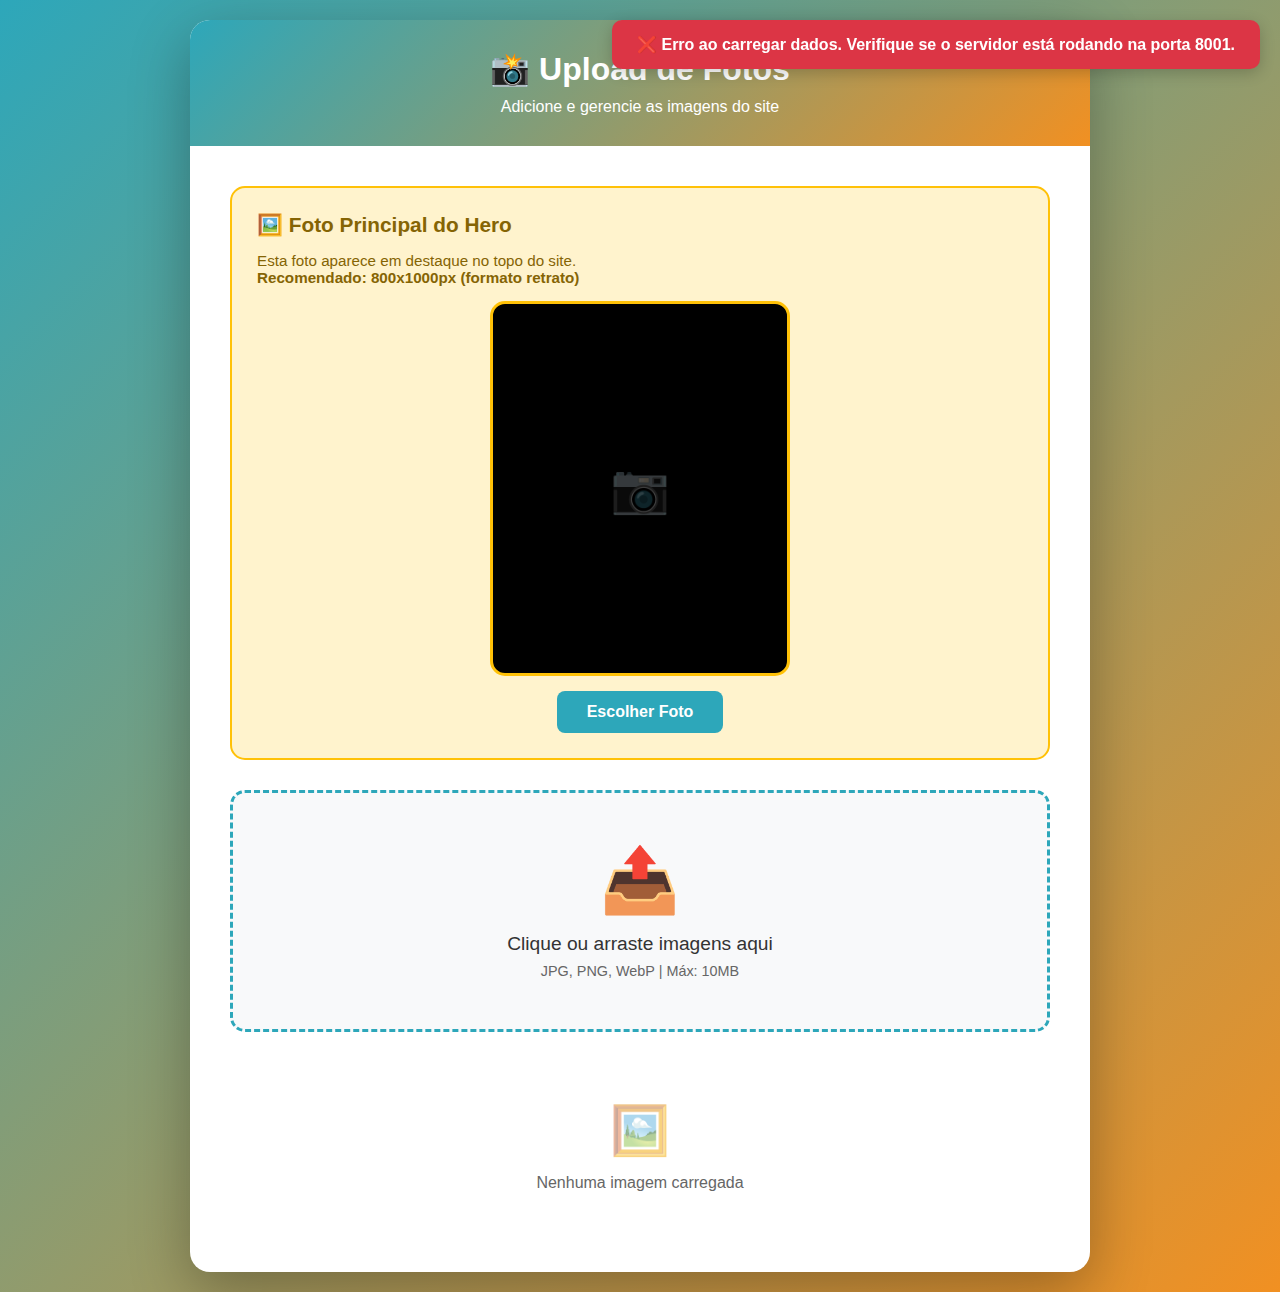
<file: upload-simples.html>
<!DOCTYPE html>
<html lang="pt-BR">
<head>
    <meta charset="UTF-8">
    <meta name="viewport" content="width=device-width, initial-scale=1.0">
    <title>Upload de Fotos - Dra. Nadia</title>
    <style>
        * {
            margin: 0;
            padding: 0;
            box-sizing: border-box;
        }

        body {
            font-family: -apple-system, BlinkMacSystemFont, 'Segoe UI', Roboto, sans-serif;
            background: linear-gradient(135deg, #2da7ba 0%, #f19022 100%);
            min-height: 100vh;
            padding: 20px;
        }

        .container {
            max-width: 900px;
            margin: 0 auto;
            background: white;
            border-radius: 20px;
            box-shadow: 0 20px 60px rgba(0, 0, 0, 0.3);
            overflow: hidden;
        }

        .header {
            background: linear-gradient(135deg, #2da7ba 0%, #f19022 100%);
            color: white;
            padding: 30px;
            text-align: center;
        }

        .header h1 {
            font-size: 2rem;
            margin-bottom: 10px;
        }

        .content {
            padding: 40px;
        }

        .hero-section {
            background: #fff3cd;
            border: 2px solid #ffc107;
            border-radius: 15px;
            padding: 25px;
            margin-bottom: 30px;
        }

        .hero-section h3 {
            color: #856404;
            margin-bottom: 15px;
            font-size: 1.3rem;
        }

        .hero-preview-box {
            width: 100%;
            max-width: 300px;
            height: 375px;
            background: #000;
            border-radius: 15px;
            margin: 15px auto;
            display: flex;
            align-items: center;
            justify-content: center;
            overflow: hidden;
            border: 3px solid #ffc107;
        }

        .hero-preview-box img {
            width: 100%;
            height: 100%;
            object-fit: cover;
        }

        .hero-preview-box .placeholder {
            color: rgba(255, 255, 255, 0.3);
            font-size: 3rem;
        }

        .upload-area {
            border: 3px dashed #2da7ba;
            border-radius: 15px;
            padding: 50px 20px;
            text-align: center;
            background: #f8f9fa;
            cursor: pointer;
            transition: all 0.3s;
            margin-bottom: 30px;
        }

        .upload-area:hover {
            background: #e9ecef;
            border-color: #f19022;
        }

        .upload-area.dragover {
            background: #e3f2fd;
            border-color: #2196f3;
            transform: scale(1.02);
        }

        .upload-icon {
            font-size: 4rem;
            color: #2da7ba;
            margin-bottom: 15px;
        }

        .upload-text {
            font-size: 1.2rem;
            color: #333;
            margin-bottom: 8px;
        }

        .upload-hint {
            color: #666;
            font-size: 0.9rem;
        }

        #fileInput {
            display: none;
        }

        .images-grid {
            display: grid;
            grid-template-columns: repeat(auto-fill, minmax(180px, 1fr));
            gap: 20px;
            margin-top: 20px;
        }

        .image-card {
            background: white;
            border-radius: 12px;
            overflow: hidden;
            box-shadow: 0 4px 12px rgba(0, 0, 0, 0.1);
            transition: transform 0.3s;
        }

        .image-card:hover {
            transform: translateY(-5px);
            box-shadow: 0 8px 20px rgba(0, 0, 0, 0.15);
        }

        .image-preview {
            width: 100%;
            height: 180px;
            object-fit: cover;
            background: #000;
        }

        .image-info {
            padding: 12px;
        }

        .image-name {
            font-weight: 600;
            color: #333;
            font-size: 0.9rem;
            margin-bottom: 8px;
            word-break: break-word;
        }

        .image-actions {
            display: flex;
            gap: 8px;
        }

        .btn {
            flex: 1;
            padding: 8px 12px;
            border: none;
            border-radius: 8px;
            cursor: pointer;
            font-size: 0.85rem;
            font-weight: 600;
            transition: all 0.3s;
        }

        .btn-primary {
            background: #2da7ba;
            color: white;
        }

        .btn-primary:hover {
            background: #238a9a;
        }

        .btn-danger {
            background: #dc3545;
            color: white;
        }

        .btn-danger:hover {
            background: #c82333;
        }

        .status {
            position: fixed;
            top: 20px;
            right: 20px;
            padding: 15px 25px;
            border-radius: 10px;
            color: white;
            font-weight: 600;
            z-index: 1000;
            animation: slideIn 0.3s;
            box-shadow: 0 4px 15px rgba(0, 0, 0, 0.2);
        }

        .status-success { background: #28a745; }
        .status-error { background: #dc3545; }
        .status-info { background: #17a2b8; }

        @keyframes slideIn {
            from {
                transform: translateX(400px);
                opacity: 0;
            }
            to {
                transform: translateX(0);
                opacity: 1;
            }
        }

        .empty {
            text-align: center;
            padding: 40px;
            color: #666;
        }

        .empty-icon {
            font-size: 3rem;
            margin-bottom: 15px;
            opacity: 0.5;
        }
    </style>
</head>
<body>
    <div class="container">
        <div class="header">
            <h1>📸 Upload de Fotos</h1>
            <p>Adicione e gerencie as imagens do site</p>
        </div>

        <div class="content">
            <!-- Hero Section -->
            <div class="hero-section">
                <h3>🖼️ Foto Principal do Hero</h3>
                <p style="color: #856404; margin-bottom: 15px; font-size: 0.95rem;">
                    Esta foto aparece em destaque no topo do site.<br>
                    <strong>Recomendado: 800x1000px (formato retrato)</strong>
                </p>
                <div class="hero-preview-box" id="heroPreview">
                    <div class="placeholder">📷</div>
                </div>
                <div style="text-align: center; margin-top: 15px;">
                    <button class="btn btn-primary" onclick="document.getElementById('fileInput').click()" style="padding: 12px 30px; font-size: 1rem;">
                        Escolher Foto
                    </button>
                </div>
            </div>

            <!-- Upload Area -->
            <div class="upload-area" id="uploadArea" onclick="document.getElementById('fileInput').click()">
                <div class="upload-icon">📤</div>
                <div class="upload-text">Clique ou arraste imagens aqui</div>
                <div class="upload-hint">JPG, PNG, WebP | Máx: 10MB</div>
            </div>
            <input type="file" id="fileInput" multiple accept="image/*" onchange="handleFiles(this.files)">

            <!-- Images Grid -->
            <div class="images-grid" id="imagesGrid">
                <div class="empty" style="grid-column: 1 / -1;">
                    <div class="empty-icon">🖼️</div>
                    <p>Nenhuma imagem carregada</p>
                </div>
            </div>
        </div>
    </div>

    <script>
        const API = 'http://localhost:8001/api';
        let images = [];
        let heroImage = null;

        // Drag and Drop
        const uploadArea = document.getElementById('uploadArea');
        uploadArea.addEventListener('dragover', (e) => {
            e.preventDefault();
            uploadArea.classList.add('dragover');
        });
        uploadArea.addEventListener('dragleave', () => {
            uploadArea.classList.remove('dragover');
        });
        uploadArea.addEventListener('drop', (e) => {
            e.preventDefault();
            uploadArea.classList.remove('dragover');
            handleFiles(e.dataTransfer.files);
        });

        // Load data
        async function loadData() {
            try {
                // Load images
                const imgRes = await fetch(`${API}/images`);
                if (imgRes.ok) {
                    const data = await imgRes.json();
                    images = data.images || [];
                } else {
                    console.error('Erro ao carregar imagens:', imgRes.status);
                }

                // Load hero
                const configRes = await fetch(`${API}/config`);
                if (configRes.ok) {
                    const config = await configRes.json();
                    heroImage = config.imagens?.['hero-slide-1'];
                } else {
                    console.error('Erro ao carregar config:', configRes.status);
                }

                displayImages();
                displayHero();
            } catch (error) {
                showStatus('❌ Erro ao carregar dados. Verifique se o servidor está rodando na porta 8001.', 'error');
                console.error('Load error:', error);
            }
        }

        // Display images
        function displayImages() {
            const grid = document.getElementById('imagesGrid');
            
            if (images.length === 0) {
                grid.innerHTML = `
                    <div class="empty" style="grid-column: 1 / -1;">
                        <div class="empty-icon">🖼️</div>
                        <p>Nenhuma imagem carregada</p>
                    </div>
                `;
                return;
            }

            grid.innerHTML = images.map(img => `
                <div class="image-card">
                    <img src="http://localhost:8001/images/${encodeURIComponent(img)}" class="image-preview" alt="${img}" onerror="this.src='data:image/svg+xml,%3Csvg xmlns=%22http://www.w3.org/2000/svg%22 width=%22100%22 height=%22100%22%3E%3Crect fill=%22%23ddd%22 width=%22100%22 height=%22100%22/%3E%3Ctext x=%2250%25%22 y=%2250%25%22 text-anchor=%22middle%22 dy=%22.3em%22 fill=%22%23999%22%3EErro%3C/text%3E%3C/svg%3E'">
                    <div class="image-info">
                        <div class="image-name">${img}</div>
                        <div class="image-actions">
                            <button class="btn btn-primary" onclick="setAsHero('${img}')">Usar no Hero</button>
                            <button class="btn btn-danger" onclick="deleteImage('${img}')">Remover</button>
                        </div>
                    </div>
                </div>
            `).join('');
        }

        // Display hero
        function displayHero() {
            const preview = document.getElementById('heroPreview');
            if (heroImage) {
                preview.innerHTML = `<img src="http://localhost:8001/images/${encodeURIComponent(heroImage)}" alt="Hero" onerror="this.parentElement.innerHTML='<div class=\\'placeholder\\'>📷</div>'">`;
            } else {
                preview.innerHTML = '<div class="placeholder">📷</div>';
            }
        }

        // Handle files
        async function handleFiles(files) {
            for (let file of files) {
                if (!file.type.startsWith('image/')) {
                    showStatus('⚠️ Apenas imagens são permitidas', 'error');
                    continue;
                }
                if (file.size > 10 * 1024 * 1024) {
                    showStatus('⚠️ Imagem muito grande (máx: 10MB)', 'error');
                    continue;
                }
                await uploadImage(file);
            }
        }

        // Upload image
        async function uploadImage(file) {
            const formData = new FormData();
            formData.append('image', file);

            try {
                showStatus('📤 Enviando...', 'info');
                const res = await fetch(`${API}/upload`, {
                    method: 'POST',
                    body: formData
                });

                const data = await res.json();
                
                if (res.ok && data.success) {
                    const filename = data.filename || file.name;
                    if (!images.includes(filename)) {
                        images.push(filename);
                    }
                    await loadData(); // Reload to get updated list
                    showStatus('✅ Imagem enviada!', 'success');
                } else {
                    showStatus('❌ ' + (data.error || data.message || 'Erro ao enviar'), 'error');
                }
            } catch (error) {
                showStatus('❌ Erro de conexão: ' + error.message, 'error');
                console.error('Upload error:', error);
            }
        }

        // Set as hero
        async function setAsHero(filename) {
            try {
                showStatus('🔄 Atualizando hero...', 'info');
                
                const configRes = await fetch(`${API}/config`);
                if (!configRes.ok) throw new Error('Erro ao carregar config');
                
                const config = await configRes.json();
                if (!config.imagens) config.imagens = {};
                config.imagens['hero-slide-1'] = filename;

                const saveRes = await fetch(`${API}/config`, {
                    method: 'POST',
                    headers: { 'Content-Type': 'application/json' },
                    body: JSON.stringify(config)
                });

                if (saveRes.ok) {
                    // Update site
                    await fetch(`${API}/update-site`, { method: 'POST' });
                    
                    heroImage = filename;
                    displayHero();
                    showStatus('✅ Hero atualizado! Atualizando site...', 'success');
                    
                    // Deploy
                    setTimeout(async () => {
                        await fetch(`${API}/save-config`, {
                            method: 'POST',
                            headers: { 'Content-Type': 'application/json' },
                            body: JSON.stringify(config)
                        });
                        showStatus('✅ Deploy iniciado! Site será atualizado em 1-2 minutos.', 'success');
                    }, 1000);
                } else {
                    showStatus('❌ Erro ao atualizar hero', 'error');
                }
            } catch (error) {
                showStatus('❌ Erro: ' + error.message, 'error');
                console.error(error);
            }
        }

        // Delete image
        async function deleteImage(filename) {
            if (!confirm(`Remover "${filename}"?`)) return;

            try {
                const res = await fetch(`${API}/images/${encodeURIComponent(filename)}`, {
                    method: 'DELETE'
                });

                const data = await res.json();
                
                if (res.ok && data.success) {
                    images = images.filter(img => img !== filename);
                    if (heroImage === filename) {
                        heroImage = null;
                        // Remove from config
                        try {
                            const configRes = await fetch(`${API}/config`);
                            if (configRes.ok) {
                                const config = await configRes.json();
                                if (config.imagens && config.imagens['hero-slide-1'] === filename) {
                                    delete config.imagens['hero-slide-1'];
                                    await fetch(`${API}/config`, {
                                        method: 'POST',
                                        headers: { 'Content-Type': 'application/json' },
                                        body: JSON.stringify(config)
                                    });
                                }
                            }
                        } catch (e) {
                            console.warn('Erro ao atualizar config:', e);
                        }
                    }
                    await loadData(); // Reload
                    showStatus('✅ Imagem removida', 'success');
                } else {
                    showStatus('❌ ' + (data.error || data.message || 'Erro ao remover'), 'error');
                }
            } catch (error) {
                showStatus('❌ Erro de conexão: ' + error.message, 'error');
                console.error('Delete error:', error);
            }
        }

        // Show status
        function showStatus(msg, type = 'info') {
            const status = document.createElement('div');
            status.className = `status status-${type}`;
            status.textContent = msg;
            document.body.appendChild(status);
            setTimeout(() => {
                status.style.animation = 'slideIn 0.3s reverse';
                setTimeout(() => status.remove(), 300);
            }, 3000);
        }

        // Init
        loadData();
    </script>
</body>
</html>
</file>
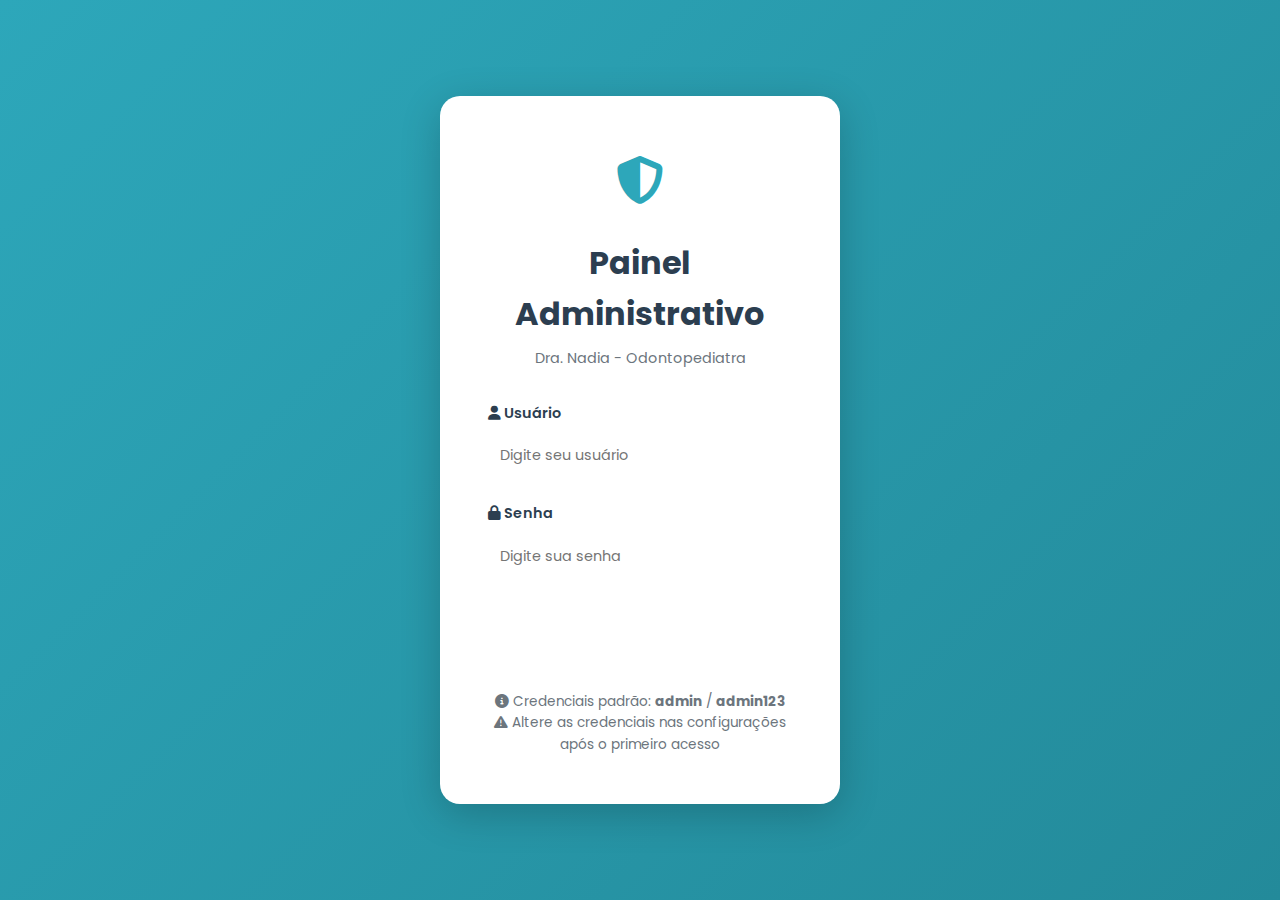
<file: admin/config.html>
<!DOCTYPE html>
<html lang="pt-BR">
<head>
    <meta charset="UTF-8">
    <meta name="viewport" content="width=device-width, initial-scale=1.0">
    <title>Configurações - Painel Administrativo | Dra. Nadia</title>
    <link rel="stylesheet" href="https://cdnjs.cloudflare.com/ajax/libs/font-awesome/6.4.0/css/all.min.css">
    <link href="https://fonts.googleapis.com/css2?family=Poppins:wght@400;500;600;700&display=swap" rel="stylesheet">
    <link rel="stylesheet" href="admin.css">
</head>
<body>
    <div class="admin-container">
        <!-- Sidebar -->
        <aside class="admin-sidebar" id="sidebar">
            <div class="sidebar-header">
                <div class="logo-admin">
                    <i class="fas fa-tooth"></i>
                    <span>Admin</span>
                </div>
                <button class="sidebar-toggle" id="sidebarToggle">
                    <i class="fas fa-bars"></i>
                </button>
            </div>
            
            <nav class="sidebar-menu">
                <a href="dashboard.html" class="menu-item">
                    <i class="fas fa-home"></i>
                    <span>Dashboard</span>
                </a>
                <a href="mensagens.html" class="menu-item">
                    <i class="fas fa-envelope"></i>
                    <span>Mensagens</span>
                    <span id="unreadBadge" class="badge badge-danger"></span>
                </a>
                <a href="conteudo.html" class="menu-item">
                    <i class="fas fa-edit"></i>
                    <span>Conteúdo</span>
                </a>
                <a href="config.html" class="menu-item active">
                    <i class="fas fa-cog"></i>
                    <span>Configurações</span>
                </a>
                <a href="../index.html" class="menu-item" target="_blank">
                    <i class="fas fa-external-link-alt"></i>
                    <span>Ver Site</span>
                </a>
            </nav>
            
            <div class="sidebar-footer">
                <div class="user-info">
                    <div class="user-avatar">
                        <i class="fas fa-user"></i>
                    </div>
                    <div class="user-details">
                        <span class="user-name" id="userName">Administrador</span>
                        <span class="user-role">Admin</span>
                    </div>
                </div>
                <button class="btn-logout" onclick="auth.logout()">
                    <i class="fas fa-sign-out-alt"></i>
                    Sair
                </button>
            </div>
        </aside>

        <!-- Main Content -->
        <main class="admin-main">
            <header class="admin-header">
                <div class="header-left">
                    <h1 class="page-title">Configurações</h1>
                    <p class="page-subtitle">Gerencie as configurações do sistema</p>
                </div>
            </header>

            <div class="admin-content">
                <!-- Segurança -->
                <div class="config-section">
                    <div class="config-header">
                        <h2 class="config-title">
                            <i class="fas fa-shield-alt"></i>
                            Segurança
                        </h2>
                        <p class="config-description">Altere suas credenciais de acesso</p>
                    </div>
                    <div class="config-body">
                        <form id="credentialsForm" onsubmit="updateCredentials(event)">
                            <div class="form-group">
                                <label>Nome do Administrador</label>
                                <input type="text" id="adminName" class="form-input" placeholder="Seu nome" required>
                            </div>
                            <div class="form-group">
                                <label>Novo Usuário</label>
                                <input type="text" id="newUsername" class="form-input" placeholder="Nome de usuário" required>
                            </div>
                            <div class="form-group">
                                <label>Senha Atual</label>
                                <input type="password" id="currentPassword" class="form-input" placeholder="Digite sua senha atual" required>
                            </div>
                            <div class="form-group">
                                <label>Nova Senha</label>
                                <input type="password" id="newPassword" class="form-input" placeholder="Digite a nova senha" required>
                            </div>
                            <div class="form-group">
                                <label>Confirmar Nova Senha</label>
                                <input type="password" id="confirmPassword" class="form-input" placeholder="Confirme a nova senha" required>
                            </div>
                            <button type="submit" class="btn btn-primary">
                                <i class="fas fa-save"></i>
                                Salvar Credenciais
                            </button>
                        </form>
                    </div>
                </div>

                <!-- Informações do Sistema -->
                <div class="config-section">
                    <div class="config-header">
                        <h2 class="config-title">
                            <i class="fas fa-info-circle"></i>
                            Informações do Sistema
                        </h2>
                    </div>
                    <div class="config-body">
                        <div class="info-grid">
                            <div class="info-item">
                                <strong>Versão do Painel:</strong>
                                <span>1.0.0</span>
                            </div>
                            <div class="info-item">
                                <strong>Total de Mensagens:</strong>
                                <span id="totalMessagesInfo">0</span>
                            </div>
                            <div class="info-item">
                                <strong>Mensagens Não Lidas:</strong>
                                <span id="unreadMessagesInfo">0</span>
                            </div>
                            <div class="info-item">
                                <strong>Último Acesso:</strong>
                                <span id="lastAccessInfo">-</span>
                            </div>
                        </div>
                    </div>
                </div>

                <!-- Ações -->
                <div class="config-section">
                    <div class="config-header">
                        <h2 class="config-title">
                            <i class="fas fa-tools"></i>
                            Ações
                        </h2>
                    </div>
                    <div class="config-body">
                        <div class="action-buttons">
                            <button class="btn btn-warning" onclick="exportData()">
                                <i class="fas fa-download"></i>
                                Exportar Dados
                            </button>
                            <button class="btn btn-danger" onclick="clearAllData()">
                                <i class="fas fa-trash"></i>
                                Limpar Todas as Mensagens
                            </button>
                        </div>
                    </div>
                </div>
            </div>
        </main>
    </div>

    <script src="auth.js"></script>
    <script src="admin.js"></script>
    <script>
        // Verificar autenticação
        if (!protectPage()) return;

        // Carregar dados do usuário
        const user = auth.getCurrentUser();
        if (user) {
            document.getElementById('userName').textContent = user.name || 'Administrador';
            document.getElementById('adminName').value = user.name || 'Administrador';
            document.getElementById('lastAccessInfo').textContent = adminUtils.formatDateFull(user.loginTime);
        }

        // Carregar informações
        function loadInfo() {
            const messages = adminUtils.getMessages();
            document.getElementById('totalMessagesInfo').textContent = messages.length;
            document.getElementById('unreadMessagesInfo').textContent = adminUtils.getUnreadCount();
        }

        // Atualizar credenciais
        function updateCredentials(e) {
            e.preventDefault();

            const currentPassword = document.getElementById('currentPassword').value;
            const newPassword = document.getElementById('newPassword').value;
            const confirmPassword = document.getElementById('confirmPassword').value;
            const newUsername = document.getElementById('newUsername').value;
            const adminName = document.getElementById('adminName').value;

            // Verificar senha atual
            if (!auth.verifyPassword(currentPassword)) {
                adminUtils.showNotification('Senha atual incorreta!', 'error');
                return;
            }

            // Verificar se as senhas coincidem
            if (newPassword !== confirmPassword) {
                adminUtils.showNotification('As senhas não coincidem!', 'error');
                return;
            }

            // Verificar tamanho mínimo
            if (newPassword.length < 6) {
                adminUtils.showNotification('A senha deve ter no mínimo 6 caracteres!', 'error');
                return;
            }

            // Atualizar
            auth.updateCredentials(newUsername, newPassword, adminName);
            adminUtils.showNotification('Credenciais atualizadas com sucesso!', 'success');
            
            // Limpar formulário
            document.getElementById('credentialsForm').reset();
            document.getElementById('adminName').value = adminName;
            
            // Atualizar nome na interface
            document.getElementById('userName').textContent = adminName;
        }

        // Exportar dados
        function exportData() {
            const messages = adminUtils.getMessages();
            const data = {
                messages: messages,
                exportDate: new Date().toISOString()
            };
            
            const blob = new Blob([JSON.stringify(data, null, 2)], { type: 'application/json' });
            const url = URL.createObjectURL(blob);
            const a = document.createElement('a');
            a.href = url;
            a.download = `backup-mensagens-${new Date().toISOString().split('T')[0]}.json`;
            a.click();
            URL.revokeObjectURL(url);
            
            adminUtils.showNotification('Dados exportados com sucesso!', 'success');
        }

        // Limpar todas as mensagens
        function clearAllData() {
            if (!confirm('Tem certeza que deseja excluir TODAS as mensagens? Esta ação não pode ser desfeita!')) {
                return;
            }

            if (!confirm('Esta é sua última chance. Deseja realmente continuar?')) {
                return;
            }

            localStorage.removeItem('contact_messages');
            adminUtils.showNotification('Todas as mensagens foram excluídas!', 'success');
            loadInfo();
        }

        // Inicializar
        loadInfo();
    </script>
</body>
</html>
</file>
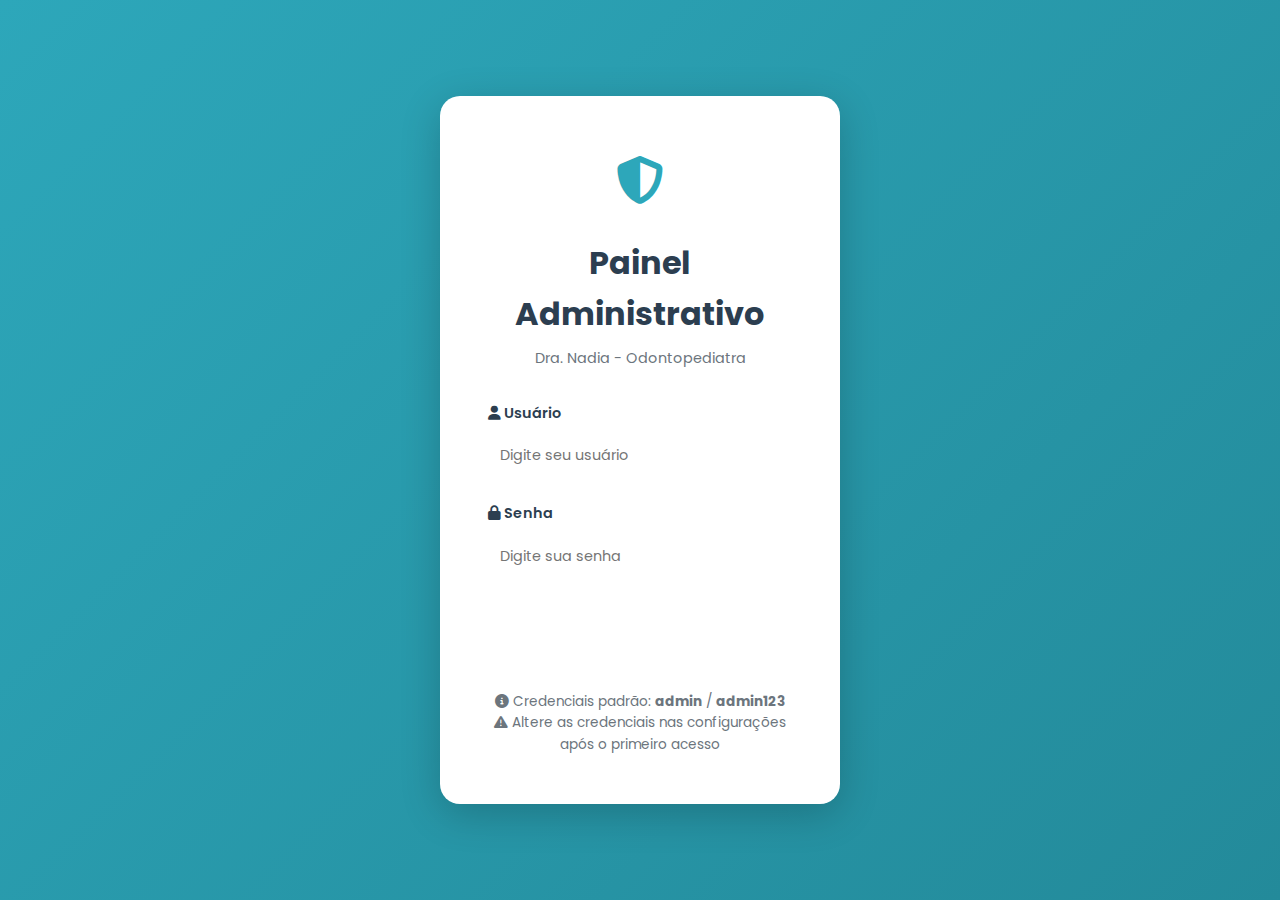
<file: admin/conteudo.html>
<!DOCTYPE html>
<html lang="pt-BR">
<head>
    <meta charset="UTF-8">
    <meta name="viewport" content="width=device-width, initial-scale=1.0">
    <title>Conteúdo - Painel Administrativo | Dra. Nadia</title>
    <link rel="stylesheet" href="https://cdnjs.cloudflare.com/ajax/libs/font-awesome/6.4.0/css/all.min.css">
    <link href="https://fonts.googleapis.com/css2?family=Poppins:wght@400;500;600;700&display=swap" rel="stylesheet">
    <link rel="stylesheet" href="admin.css">
</head>
<body>
    <div class="admin-container">
        <!-- Sidebar -->
        <aside class="admin-sidebar" id="sidebar">
            <div class="sidebar-header">
                <div class="logo-admin">
                    <i class="fas fa-tooth"></i>
                    <span>Admin</span>
                </div>
                <button class="sidebar-toggle" id="sidebarToggle">
                    <i class="fas fa-bars"></i>
                </button>
            </div>
            
            <nav class="sidebar-menu">
                <a href="dashboard.html" class="menu-item">
                    <i class="fas fa-home"></i>
                    <span>Dashboard</span>
                </a>
                <a href="mensagens.html" class="menu-item">
                    <i class="fas fa-envelope"></i>
                    <span>Mensagens</span>
                    <span id="unreadBadge" class="badge badge-danger"></span>
                </a>
                <a href="conteudo.html" class="menu-item active">
                    <i class="fas fa-edit"></i>
                    <span>Conteúdo</span>
                </a>
                <a href="config.html" class="menu-item">
                    <i class="fas fa-cog"></i>
                    <span>Configurações</span>
                </a>
                <a href="../index.html" class="menu-item" target="_blank">
                    <i class="fas fa-external-link-alt"></i>
                    <span>Ver Site</span>
                </a>
            </nav>
            
            <div class="sidebar-footer">
                <div class="user-info">
                    <div class="user-avatar">
                        <i class="fas fa-user"></i>
                    </div>
                    <div class="user-details">
                        <span class="user-name" id="userName">Administrador</span>
                        <span class="user-role">Admin</span>
                    </div>
                </div>
                <button class="btn-logout" onclick="auth.logout()">
                    <i class="fas fa-sign-out-alt"></i>
                    Sair
                </button>
            </div>
        </aside>

        <!-- Main Content -->
        <main class="admin-main">
            <header class="admin-header">
                <div class="header-left">
                    <h1 class="page-title">Gerenciar Conteúdo</h1>
                    <p class="page-subtitle">Edite textos e informações do site</p>
                </div>
                <div class="header-right">
                    <button class="btn btn-primary" onclick="saveContent()">
                        <i class="fas fa-save"></i>
                        Salvar Alterações
                    </button>
                </div>
            </header>

            <div class="admin-content">
                <div class="content-tabs">
                    <button class="tab-btn active" onclick="switchTab('hero')">
                        <i class="fas fa-home"></i> Hero
                    </button>
                    <button class="tab-btn" onclick="switchTab('sobre')">
                        <i class="fas fa-info-circle"></i> Sobre
                    </button>
                    <button class="tab-btn" onclick="switchTab('servicos')">
                        <i class="fas fa-briefcase-medical"></i> Serviços
                    </button>
                    <button class="tab-btn" onclick="switchTab('contato')">
                        <i class="fas fa-address-book"></i> Contato
                    </button>
                </div>

                <!-- Hero Tab -->
                <div class="tab-content active" id="tab-hero">
                    <div class="content-section">
                        <h2 class="section-title">Seção Hero</h2>
                        <div class="form-group">
                            <label>Título Principal (Linha 1)</label>
                            <input type="text" id="hero-title-1" class="form-input" placeholder="Especialista em">
                        </div>
                        <div class="form-group">
                            <label>Título Principal (Linha 2)</label>
                            <input type="text" id="hero-title-2" class="form-input" placeholder="Saúde Bucal Infantil">
                        </div>
                        <div class="form-group">
                            <label>Subtítulo</label>
                            <textarea id="hero-subtitle" class="form-textarea" rows="3" placeholder="Descrição do hero"></textarea>
                        </div>
                    </div>
                </div>

                <!-- Sobre Tab -->
                <div class="tab-content" id="tab-sobre">
                    <div class="content-section">
                        <h2 class="section-title">Seção Sobre</h2>
                        <div class="form-group">
                            <label>Título</label>
                            <input type="text" id="sobre-title" class="form-input" placeholder="Título da seção sobre">
                        </div>
                        <div class="form-group">
                            <label>Descrição</label>
                            <textarea id="sobre-description" class="form-textarea" rows="5" placeholder="Descrição sobre a clínica"></textarea>
                        </div>
                    </div>
                </div>

                <!-- Serviços Tab -->
                <div class="tab-content" id="tab-servicos">
                    <div class="content-section">
                        <h2 class="section-title">Seção Serviços</h2>
                        <div class="form-group">
                            <label>Título</label>
                            <input type="text" id="servicos-title" class="form-input" placeholder="Título da seção serviços">
                        </div>
                        <div class="form-group">
                            <label>Descrição</label>
                            <textarea id="servicos-description" class="form-textarea" rows="3" placeholder="Descrição dos serviços"></textarea>
                        </div>
                        <p class="info-text">
                            <i class="fas fa-info-circle"></i>
                            Para editar serviços individuais, edite diretamente no arquivo index.html
                        </p>
                    </div>
                </div>

                <!-- Contato Tab -->
                <div class="tab-content" id="tab-contato">
                    <div class="content-section">
                        <h2 class="section-title">Seção Contato</h2>
                        <div class="form-group">
                            <label>Título</label>
                            <input type="text" id="contato-title" class="form-input" placeholder="Vamos Cuidar do Sorriso do seu Filho">
                        </div>
                        <div class="form-group">
                            <label>Descrição</label>
                            <textarea id="contato-description" class="form-textarea" rows="3" placeholder="Descrição da seção de contato"></textarea>
                        </div>
                    </div>
                </div>
            </div>
        </main>
    </div>

    <script src="auth.js"></script>
    <script src="admin.js"></script>
    <script>
        // Verificar autenticação
        if (!protectPage()) return;

        // Carregar dados do usuário
        const user = auth.getCurrentUser();
        if (user) {
            document.getElementById('userName').textContent = user.name || 'Administrador';
        }

        // Alternar tabs
        function switchTab(tabName) {
            // Remover active de todos
            document.querySelectorAll('.tab-btn').forEach(btn => btn.classList.remove('active'));
            document.querySelectorAll('.tab-content').forEach(content => content.classList.remove('active'));

            // Adicionar active no selecionado
            event.target.classList.add('active');
            document.getElementById(`tab-${tabName}`).classList.add('active');
        }

        // Carregar conteúdo salvo
        function loadContent() {
            const config = adminUtils.getConfig();
            
            // Hero
            if (config.hero) {
                document.getElementById('hero-title-1').value = config.hero.title1 || '';
                document.getElementById('hero-title-2').value = config.hero.title2 || '';
                document.getElementById('hero-subtitle').value = config.hero.subtitle || '';
            }

            // Sobre
            if (config.sobre) {
                document.getElementById('sobre-title').value = config.sobre.title || '';
                document.getElementById('sobre-description').value = config.sobre.description || '';
            }

            // Serviços
            if (config.servicos) {
                document.getElementById('servicos-title').value = config.servicos.title || '';
                document.getElementById('servicos-description').value = config.servicos.description || '';
            }

            // Contato
            if (config.contato) {
                document.getElementById('contato-title').value = config.contato.title || '';
                document.getElementById('contato-description').value = config.contato.description || '';
            }
        }

        // Salvar conteúdo
        function saveContent() {
            const config = {
                hero: {
                    title1: document.getElementById('hero-title-1').value,
                    title2: document.getElementById('hero-title-2').value,
                    subtitle: document.getElementById('hero-subtitle').value
                },
                sobre: {
                    title: document.getElementById('sobre-title').value,
                    description: document.getElementById('sobre-description').value
                },
                servicos: {
                    title: document.getElementById('servicos-title').value,
                    description: document.getElementById('servicos-description').value
                },
                contato: {
                    title: document.getElementById('contato-title').value,
                    description: document.getElementById('contato-description').value
                }
            };

            adminUtils.saveConfig(config);
            adminUtils.showNotification('Conteúdo salvo com sucesso!', 'success');
        }

        // Inicializar
        loadContent();
    </script>
</body>
</html>
</file>
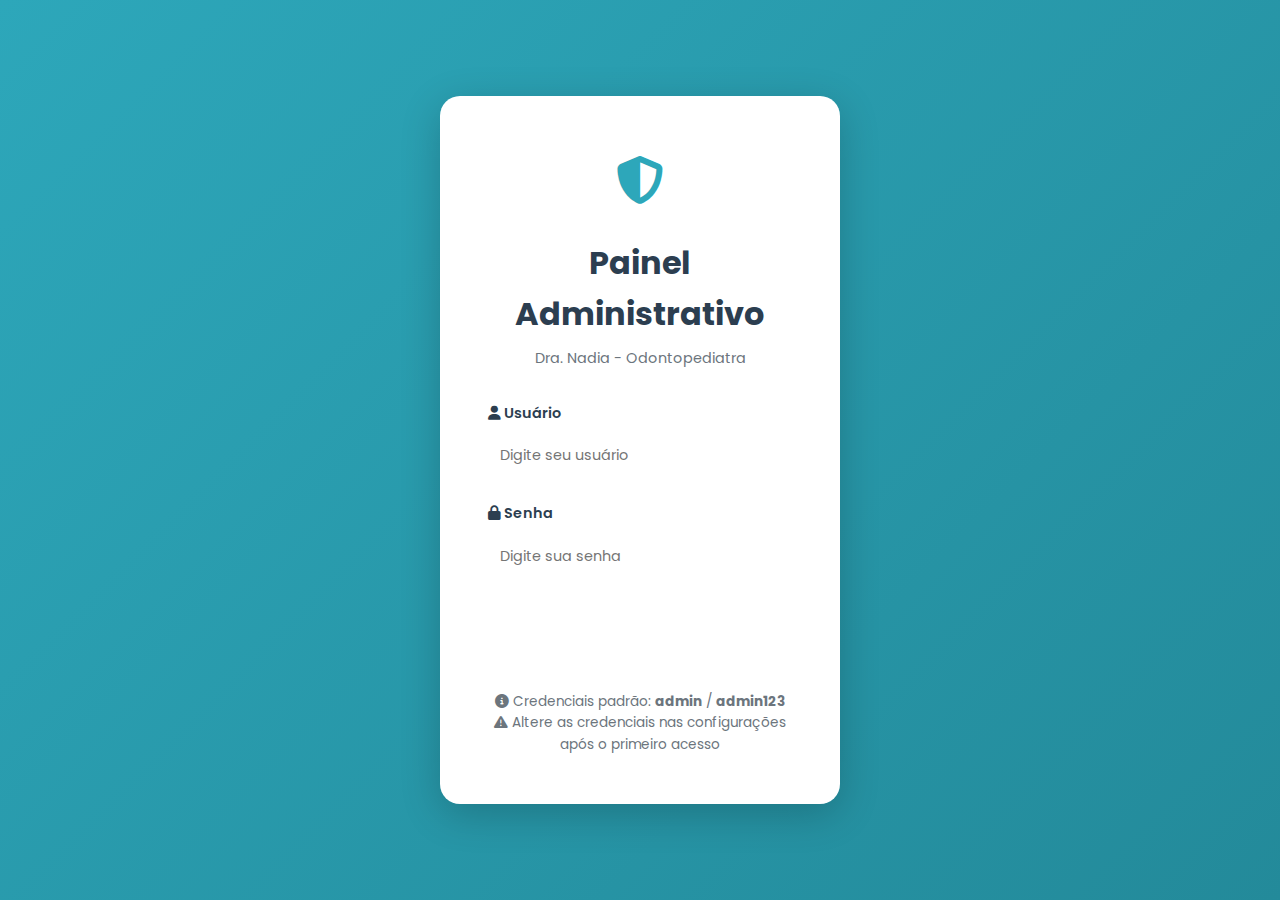
<file: admin/dashboard.html>
<!DOCTYPE html>
<html lang="pt-BR">
<head>
    <meta charset="UTF-8">
    <meta name="viewport" content="width=device-width, initial-scale=1.0">
    <title>Dashboard - Painel Administrativo | Dra. Nadia</title>
    <link rel="stylesheet" href="https://cdnjs.cloudflare.com/ajax/libs/font-awesome/6.4.0/css/all.min.css">
    <link href="https://fonts.googleapis.com/css2?family=Poppins:wght@400;500;600;700&display=swap" rel="stylesheet">
    <link rel="stylesheet" href="admin.css">
</head>
<body>
    <div class="admin-container">
        <!-- Sidebar -->
        <aside class="admin-sidebar" id="sidebar">
            <div class="sidebar-header">
                <div class="logo-admin">
                    <i class="fas fa-tooth"></i>
                    <span>Admin</span>
                </div>
                <button class="sidebar-toggle" id="sidebarToggle">
                    <i class="fas fa-bars"></i>
                </button>
            </div>
            
            <nav class="sidebar-menu">
                <a href="dashboard.html" class="menu-item active">
                    <i class="fas fa-chart-line"></i>
                    <span>Dashboard</span>
                </a>
                <a href="mensagens.html" class="menu-item">
                    <i class="fas fa-envelope"></i>
                    <span>Mensagens</span>
                    <span id="unreadBadge" class="badge badge-danger"></span>
                </a>
                <a href="../index.html" class="menu-item" target="_blank">
                    <i class="fas fa-external-link-alt"></i>
                    <span>Ver Site</span>
                </a>
            </nav>
            
            <div class="sidebar-footer">
                <div class="user-info">
                    <div class="user-avatar">
                        <i class="fas fa-user"></i>
                    </div>
                    <div class="user-details">
                        <span class="user-name" id="userName">Administrador</span>
                        <span class="user-role">Admin</span>
                    </div>
                </div>
                <button class="btn-logout" onclick="auth.logout()">
                    <i class="fas fa-sign-out-alt"></i>
                    Sair
                </button>
            </div>
        </aside>

        <!-- Main Content -->
        <main class="admin-main">
            <header class="admin-header">
                <div class="header-left">
                    <h1 class="page-title">Dashboard</h1>
                    <p class="page-subtitle">Estatísticas e dados do site</p>
                </div>
                <div class="header-right">
                    <div class="header-actions">
                        <button class="btn-icon" onclick="refreshDashboard()" title="Atualizar">
                            <i class="fas fa-sync-alt"></i>
                        </button>
                    </div>
                </div>
            </header>

            <div class="admin-content">
                <!-- Stats Cards -->
                <div class="stats-grid">
                    <div class="stat-card stat-card-primary">
                        <div class="stat-icon stat-primary">
                            <i class="fas fa-envelope"></i>
                        </div>
                        <div class="stat-content">
                            <h3 class="stat-value" id="totalMessages">0</h3>
                            <p class="stat-label">Total de Mensagens</p>
                            <div class="stat-trend">
                                <i class="fas fa-chart-line"></i>
                                <span class="stat-change" id="totalChange">Sem mudanças</span>
                            </div>
                        </div>
                    </div>

                    <div class="stat-card stat-card-warning">
                        <div class="stat-icon stat-warning">
                            <i class="fas fa-envelope-open"></i>
                        </div>
                        <div class="stat-content">
                            <h3 class="stat-value" id="unreadMessages">0</h3>
                            <p class="stat-label">Não Lidas</p>
                            <div class="stat-trend">
                                <i class="fas fa-exclamation-circle"></i>
                                <span class="stat-change" id="unreadChange">Sem mudanças</span>
                            </div>
                        </div>
                    </div>

                    <div class="stat-card stat-card-success">
                        <div class="stat-icon stat-success">
                            <i class="fas fa-check-circle"></i>
                        </div>
                        <div class="stat-content">
                            <h3 class="stat-value" id="readMessages">0</h3>
                            <p class="stat-label">Lidas</p>
                            <div class="stat-trend">
                                <i class="fas fa-check"></i>
                                <span class="stat-change" id="readChange">Sem mudanças</span>
                            </div>
                        </div>
                    </div>

                    <div class="stat-card stat-card-info">
                        <div class="stat-icon stat-info">
                            <i class="fas fa-calendar-day"></i>
                        </div>
                        <div class="stat-content">
                            <h3 class="stat-value" id="todayMessages">0</h3>
                            <p class="stat-label">Hoje</p>
                            <div class="stat-trend">
                                <i class="fas fa-sun"></i>
                                <span class="stat-change" id="todayChange">Sem mudanças</span>
                            </div>
                        </div>
                    </div>

                    <div class="stat-card stat-card-purple">
                        <div class="stat-icon" style="background: linear-gradient(135deg, #667eea 0%, #764ba2 100%);">
                            <i class="fas fa-calendar-week"></i>
                        </div>
                        <div class="stat-content">
                            <h3 class="stat-value" id="weekMessages">0</h3>
                            <p class="stat-label">Esta Semana</p>
                            <div class="stat-trend">
                                <i class="fas fa-calendar"></i>
                                <span class="stat-change" id="weekChange">Sem mudanças</span>
                            </div>
                        </div>
                    </div>

                    <div class="stat-card stat-card-pink">
                        <div class="stat-icon" style="background: linear-gradient(135deg, #f093fb 0%, #f5576c 100%);">
                            <i class="fas fa-calendar-alt"></i>
                        </div>
                        <div class="stat-content">
                            <h3 class="stat-value" id="monthMessages">0</h3>
                            <p class="stat-label">Este Mês</p>
                            <div class="stat-trend">
                                <i class="fas fa-calendar-check"></i>
                                <span class="stat-change" id="monthChange">Sem mudanças</span>
                            </div>
                        </div>
                    </div>
                </div>

                <!-- Gráficos e Análises -->
                <div class="dashboard-charts-grid">
                    <!-- Gráfico de Mensagens por Período -->
                    <div class="dashboard-section chart-section">
                        <div class="section-header">
                            <h2 class="section-title">
                                <i class="fas fa-chart-line"></i>
                                Mensagens por Período (Últimos 7 Dias)
                            </h2>
                        </div>
                        <div class="chart-container">
                            <div class="chart-bars" id="messagesChart">
                                <!-- Gráfico será gerado via JavaScript -->
                            </div>
                        </div>
                    </div>

                    <!-- Gráfico de Distribuição -->
                    <div class="dashboard-section chart-section">
                        <div class="section-header">
                            <h2 class="section-title">
                                <i class="fas fa-chart-pie"></i>
                                Distribuição de Mensagens
                            </h2>
                        </div>
                        <div class="pie-chart-container">
                            <div class="pie-chart" id="pieChart">
                                <svg viewBox="0 0 200 200" class="pie-svg">
                                    <circle cx="100" cy="100" r="80" fill="none" stroke="#e0e0e0" stroke-width="40"/>
                                    <circle id="pieCircle" cx="100" cy="100" r="80" fill="none" stroke="var(--primary-color)" stroke-width="40" 
                                            stroke-dasharray="0 502" transform="rotate(-90 100 100)"/>
                                </svg>
                                <div class="pie-center">
                                    <span class="pie-value" id="pieValue">0%</span>
                                    <span class="pie-label">Lidas</span>
                                </div>
                            </div>
                            <div class="pie-legend">
                                <div class="legend-item">
                                    <span class="legend-color" style="background: var(--success);"></span>
                                    <span>Lidas: <strong id="legendRead">0</strong></span>
                                </div>
                                <div class="legend-item">
                                    <span class="legend-color" style="background: var(--warning);"></span>
                                    <span>Não Lidas: <strong id="legendUnread">0</strong></span>
                                </div>
                            </div>
                        </div>
                    </div>
                </div>

                <!-- Estatísticas Detalhadas -->
                <div class="dashboard-section">
                    <div class="section-header">
                        <h2 class="section-title">
                            <i class="fas fa-chart-bar"></i>
                            Análise Detalhada
                        </h2>
                    </div>
                    <div class="stats-detail-grid">
                        <div class="detail-card">
                            <h4><i class="fas fa-percentage"></i> Taxa de Leitura</h4>
                            <p class="detail-value" id="readRate">0%</p>
                            <div class="progress-bar">
                                <div class="progress-fill" id="readRateBar" style="width: 0%"></div>
                            </div>
                            <p class="detail-desc">Mensagens lidas vs total</p>
                        </div>
                        <div class="detail-card">
                            <h4><i class="fas fa-calendar-check"></i> Primeira Mensagem</h4>
                            <p class="detail-value" id="firstMessage">-</p>
                            <p class="detail-desc" id="firstMessageDate">Nenhuma mensagem ainda</p>
                        </div>
                        <div class="detail-card">
                            <h4><i class="fas fa-calendar-star"></i> Última Mensagem</h4>
                            <p class="detail-value" id="lastMessage">-</p>
                            <p class="detail-desc" id="lastMessageDate">Nenhuma mensagem ainda</p>
                        </div>
                        <div class="detail-card">
                            <h4><i class="fas fa-clock"></i> Tempo Médio</h4>
                            <p class="detail-value" id="avgResponseTime">-</p>
                            <p class="detail-desc">Entre primeira e última mensagem</p>
                        </div>
                        <div class="detail-card">
                            <h4><i class="fas fa-tachometer-alt"></i> Taxa Diária</h4>
                            <p class="detail-value" id="dailyRate">0</p>
                            <p class="detail-desc">Mensagens por dia (média)</p>
                        </div>
                        <div class="detail-card">
                            <h4><i class="fas fa-fire"></i> Pico de Atividade</h4>
                            <p class="detail-value" id="peakDay">-</p>
                            <p class="detail-desc" id="peakDayCount">Nenhum dado ainda</p>
                        </div>
                    </div>
                </div>

                <!-- Gráfico de Tendência Mensal -->
                <div class="dashboard-section">
                    <div class="section-header">
                        <h2 class="section-title">
                            <i class="fas fa-chart-area"></i>
                            Tendência Mensal (Últimos 6 Meses)
                        </h2>
                    </div>
                    <div class="line-chart-container">
                        <canvas id="lineChart" width="800" height="300"></canvas>
                        <div class="line-chart-legend" id="lineChartLegend"></div>
                    </div>
                </div>

                <!-- Recent Messages -->
                <div class="dashboard-section">
                    <div class="section-header">
                        <h2 class="section-title">
                            <i class="fas fa-comments"></i>
                            Mensagens Recentes
                        </h2>
                        <a href="mensagens.html" class="btn-link">
                            Ver todas <i class="fas fa-arrow-right"></i>
                        </a>
                    </div>
                    <div class="messages-list" id="recentMessages">
                        <div class="empty-state">
                            <i class="fas fa-inbox"></i>
                            <p>Nenhuma mensagem ainda</p>
                        </div>
                    </div>
                </div>


                <!-- Ações Rápidas -->
                <div class="dashboard-section">
                    <div class="section-header">
                        <h2 class="section-title">
                            <i class="fas fa-bolt"></i>
                            Ações Rápidas
                        </h2>
                    </div>
                    <div class="quick-actions">
                        <a href="mensagens.html" class="action-card">
                            <i class="fas fa-envelope"></i>
                            <span>Ver Todas as Mensagens</span>
                        </a>
                        <a href="mensagens.html?filter=unread" class="action-card">
                            <i class="fas fa-envelope-open"></i>
                            <span>Ver Não Lidas</span>
                        </a>
                        <a href="../index.html" target="_blank" class="action-card">
                            <i class="fas fa-external-link-alt"></i>
                            <span>Ver Site</span>
                        </a>
                        <a href="mensagens.html?filter=today" class="action-card">
                            <i class="fas fa-calendar-day"></i>
                            <span>Mensagens de Hoje</span>
                        </a>
                    </div>
                </div>
            </div>
        </main>
    </div>

    <script src="auth.js"></script>
    <script src="admin.js"></script>
    <script>
        // Verificar autenticação
        if (!protectPage()) return;

        // Carregar dados do usuário
        const user = auth.getCurrentUser();
        if (user) {
            document.getElementById('userName').textContent = user.name || 'Administrador';
        }

        let previousStats = { total: 0, unread: 0, read: 0, today: 0, week: 0, month: 0 };

        // Carregar estatísticas
        function loadStats() {
            const messages = adminUtils.getMessages();
            const total = messages.length;
            const unread = messages.filter(m => !m.read).length;
            const read = messages.filter(m => m.read).length;
            
            // Mensagens de hoje
            const today = new Date();
            today.setHours(0, 0, 0, 0);
            const todayMessages = messages.filter(m => {
                const msgDate = new Date(m.date);
                msgDate.setHours(0, 0, 0, 0);
                return msgDate.getTime() === today.getTime();
            }).length;

            // Mensagens desta semana
            const weekAgo = new Date(today);
            weekAgo.setDate(weekAgo.getDate() - 7);
            const weekMessages = messages.filter(m => {
                const msgDate = new Date(m.date);
                return msgDate >= weekAgo;
            }).length;

            // Mensagens deste mês
            const monthMessages = messages.filter(m => {
                const msgDate = new Date(m.date);
                return msgDate.getMonth() === today.getMonth() && 
                       msgDate.getFullYear() === today.getFullYear();
            }).length;

            // Atualizar valores
            document.getElementById('totalMessages').textContent = total;
            document.getElementById('unreadMessages').textContent = unread;
            document.getElementById('readMessages').textContent = read;
            document.getElementById('todayMessages').textContent = todayMessages;
            document.getElementById('weekMessages').textContent = weekMessages;
            document.getElementById('monthMessages').textContent = monthMessages;

            // Calcular mudanças
            updateChanges(total, unread, read, todayMessages, weekMessages, monthMessages);

            // Taxa de leitura
            const readRate = total > 0 ? Math.round((read / total) * 100) : 0;
            document.getElementById('readRate').textContent = readRate + '%';

            // Primeira e última mensagem
            if (messages.length > 0) {
                const sorted = [...messages].sort((a, b) => new Date(a.date) - new Date(b.date));
                const first = sorted[0];
                const last = sorted[sorted.length - 1];
                
                document.getElementById('firstMessage').textContent = first.nome;
                document.getElementById('firstMessageDate').textContent = adminUtils.formatDateFull(first.date);
                document.getElementById('lastMessage').textContent = last.nome;
                document.getElementById('lastMessageDate').textContent = adminUtils.formatDateFull(last.date);
            }

            // Atualizar badge
            const badge = document.getElementById('unreadBadge');
            if (unread > 0) {
                badge.textContent = unread;
                badge.style.display = 'inline-block';
            } else {
                badge.style.display = 'none';
            }

            // Salvar stats para próxima comparação
            previousStats = { total, unread, read, today: todayMessages, week: weekMessages, month: monthMessages };

            // Gerar gráficos
            generateChart(messages);
            generatePieChart(messages);
            generateLineChart(messages);
            calculateAdditionalStats(messages);
        }

        // Atualizar mudanças
        function updateChanges(total, unread, read, today, week, month) {
            const changes = {
                total: total - previousStats.total,
                unread: unread - previousStats.unread,
                read: read - previousStats.read,
                today: today - previousStats.today,
                week: week - previousStats.week,
                month: month - previousStats.month
            };

            function formatChange(value, id) {
                const el = document.getElementById(id);
                if (value > 0) {
                    el.textContent = `+${value} desde última atualização`;
                    el.style.color = 'var(--success)';
                } else if (value < 0) {
                    el.textContent = `${value} desde última atualização`;
                    el.style.color = 'var(--error)';
                } else {
                    el.textContent = 'Sem mudanças';
                    el.style.color = 'var(--gray)';
                }
            }

            formatChange(changes.total, 'totalChange');
            formatChange(changes.unread, 'unreadChange');
            formatChange(changes.read, 'readChange');
            formatChange(changes.today, 'todayChange');
            formatChange(changes.week, 'weekChange');
            formatChange(changes.month, 'monthChange');
        }

        // Gerar gráfico de barras
        function generateChart(messages) {
            const container = document.getElementById('messagesChart');
            const last7Days = [];
            const today = new Date();
            
            for (let i = 6; i >= 0; i--) {
                const date = new Date(today);
                date.setDate(date.getDate() - i);
                date.setHours(0, 0, 0, 0);
                
                const count = messages.filter(m => {
                    const msgDate = new Date(m.date);
                    msgDate.setHours(0, 0, 0, 0);
                    return msgDate.getTime() === date.getTime();
                }).length;
                
                last7Days.push({
                    date: date.toLocaleDateString('pt-BR', { day: '2-digit', month: 'short' }),
                    count: count
                });
            }

            const maxCount = Math.max(...last7Days.map(d => d.count), 1) || 1;

            container.innerHTML = last7Days.map(day => {
                const height = (day.count / maxCount) * 100;
                return `
                    <div class="chart-bar-item">
                        <div class="chart-bar" style="height: ${height}%">
                            <span class="chart-value">${day.count}</span>
                        </div>
                        <span class="chart-label">${day.date}</span>
                </div>
            `;
            }).join('');
        }

        // Gerar gráfico de pizza
        function generatePieChart(messages) {
            const total = messages.length;
            const read = messages.filter(m => m.read).length;
            const unread = total - read;
            
            const readPercentage = total > 0 ? (read / total) * 100 : 0;
            const circumference = 2 * Math.PI * 80;
            const dashArray = `${(readPercentage / 100) * circumference} ${circumference}`;
            
            document.getElementById('pieCircle').setAttribute('stroke-dasharray', dashArray);
            document.getElementById('pieValue').textContent = Math.round(readPercentage) + '%';
            document.getElementById('legendRead').textContent = read;
            document.getElementById('legendUnread').textContent = unread;
            
            // Atualizar barra de progresso
            document.getElementById('readRateBar').style.width = readPercentage + '%';
        }

        // Gerar gráfico de linha (tendência mensal)
        function generateLineChart(messages) {
            const canvas = document.getElementById('lineChart');
            const ctx = canvas.getContext('2d');
            const width = canvas.width;
            const height = canvas.height;
            
            // Limpar canvas
            ctx.clearRect(0, 0, width, height);
            
            // Calcular dados dos últimos 6 meses
            const months = [];
            const today = new Date();
            
            for (let i = 5; i >= 0; i--) {
                const date = new Date(today.getFullYear(), today.getMonth() - i, 1);
                const monthName = date.toLocaleDateString('pt-BR', { month: 'short', year: 'numeric' });
                
                const count = messages.filter(m => {
                    const msgDate = new Date(m.date);
                    return msgDate.getMonth() === date.getMonth() && 
                           msgDate.getFullYear() === date.getFullYear();
                }).length;
                
                months.push({ name: monthName, count: count });
            }
            
            const maxCount = Math.max(...months.map(m => m.count), 1);
            const padding = 40;
            const chartWidth = width - padding * 2;
            const chartHeight = height - padding * 2;
            
            // Desenhar eixos
            ctx.strokeStyle = '#e0e0e0';
            ctx.lineWidth = 1;
            ctx.beginPath();
            ctx.moveTo(padding, padding);
            ctx.lineTo(padding, height - padding);
            ctx.lineTo(width - padding, height - padding);
            ctx.stroke();
            
            // Desenhar linha
            if (maxCount > 0) {
                ctx.strokeStyle = '#2da7ba';
                ctx.lineWidth = 3;
                ctx.beginPath();
                
                months.forEach((month, index) => {
                    const x = padding + (index / (months.length - 1 || 1)) * chartWidth;
                    const y = height - padding - (month.count / maxCount) * chartHeight;
                    
                    if (index === 0) {
                        ctx.moveTo(x, y);
                    } else {
                        ctx.lineTo(x, y);
                    }
                });
                
                ctx.stroke();
                
                // Desenhar pontos
                ctx.fillStyle = '#2da7ba';
                months.forEach((month, index) => {
                    const x = padding + (index / (months.length - 1 || 1)) * chartWidth;
                    const y = height - padding - (month.count / maxCount) * chartHeight;
                    
                    ctx.beginPath();
                    ctx.arc(x, y, 5, 0, 2 * Math.PI);
                    ctx.fill();
                    
                    // Labels
                    ctx.fillStyle = '#666';
                    ctx.font = '12px Poppins';
                    ctx.textAlign = 'center';
                    ctx.fillText(month.count.toString(), x, y - 15);
                    ctx.fillText(month.name, x, height - padding + 20);
                });
            } else {
                // Mostrar mensagem quando não há dados
                ctx.fillStyle = '#999';
                ctx.font = '14px Poppins';
                ctx.textAlign = 'center';
                ctx.fillText('Nenhum dado disponível', width / 2, height / 2);
            }
        }

        // Calcular estatísticas adicionais
        function calculateAdditionalStats(messages) {
            // Taxa de leitura
            const total = messages.length;
            const read = messages.filter(m => m.read).length;
            const readRate = total > 0 ? Math.round((read / total) * 100) : 0;
            document.getElementById('readRate').textContent = readRate + '%';
            document.getElementById('readRateBar').style.width = readRate + '%';

            // Primeira e última mensagem
            if (messages.length > 0) {
                const sorted = [...messages].sort((a, b) => new Date(a.date) - new Date(b.date));
                const first = sorted[0];
                const last = sorted[sorted.length - 1];
                
                document.getElementById('firstMessage').textContent = first.nome || '-';
                document.getElementById('firstMessageDate').textContent = adminUtils.formatDateFull(first.date);
                document.getElementById('lastMessage').textContent = last.nome || '-';
                document.getElementById('lastMessageDate').textContent = adminUtils.formatDateFull(last.date);
                
                // Tempo médio
                const timeDiff = new Date(last.date) - new Date(first.date);
                const daysDiff = Math.floor(timeDiff / (1000 * 60 * 60 * 24));
                if (daysDiff > 0) {
                    document.getElementById('avgResponseTime').textContent = daysDiff + ' dias';
                } else {
                    document.getElementById('avgResponseTime').textContent = 'Mesmo dia';
                }
                
                // Taxa diária
                const dailyRate = total > 0 ? (total / Math.max(daysDiff, 1)).toFixed(1) : '0';
                document.getElementById('dailyRate').textContent = dailyRate;
                
                // Pico de atividade
                const dayCounts = {};
                messages.forEach(m => {
                    const day = new Date(m.date).toLocaleDateString('pt-BR');
                    dayCounts[day] = (dayCounts[day] || 0) + 1;
                });
                
                const peakDay = Object.entries(dayCounts).sort((a, b) => b[1] - a[1])[0];
                if (peakDay) {
                    document.getElementById('peakDay').textContent = peakDay[0];
                    document.getElementById('peakDayCount').textContent = peakDay[1] + ' mensagens';
                }
            } else {
                document.getElementById('firstMessage').textContent = '-';
                document.getElementById('firstMessageDate').textContent = 'Nenhuma mensagem ainda';
                document.getElementById('lastMessage').textContent = '-';
                document.getElementById('lastMessageDate').textContent = 'Nenhuma mensagem ainda';
                document.getElementById('avgResponseTime').textContent = '-';
                document.getElementById('dailyRate').textContent = '0';
                document.getElementById('peakDay').textContent = '-';
                document.getElementById('peakDayCount').textContent = 'Nenhum dado ainda';
            }
        }

        // Atualizar dashboard
        function refreshDashboard() {
            loadStats();
            loadRecentMessages();
            adminUtils.showNotification('Dashboard atualizado!', 'success');
        }

        // Carregar mensagens recentes
        function loadRecentMessages() {
            const messages = adminUtils.getMessages().slice(0, 5);
            const container = document.getElementById('recentMessages');

            if (messages.length === 0) {
                container.innerHTML = `
                            <div class="empty-state">
                                <i class="fas fa-inbox"></i>
                                <p>Nenhuma mensagem ainda</p>
                            </div>
                `;
                return;
            }

            container.innerHTML = messages.map(msg => `
                <div class="message-item ${!msg.read ? 'unread' : ''}" onclick="window.location.href='mensagens.html#${msg.id}'">
                    <div class="message-avatar">
                        <i class="fas fa-user"></i>
                    </div>
                    <div class="message-content">
                        <div class="message-header">
                            <strong>${msg.nome}</strong>
                            <span class="message-time">${adminUtils.formatDate(msg.date)}</span>
                        </div>
                        <p class="message-preview">${msg.mensagem.substring(0, 80)}${msg.mensagem.length > 80 ? '...' : ''}</p>
                    </div>
                    ${!msg.read ? '<span class="unread-dot"></span>' : ''}
                </div>
            `).join('');
        }

        // Inicializar
        loadStats();
        loadRecentMessages();

        // Atualizar a cada 30 segundos
        setInterval(() => {
            loadStats();
            loadRecentMessages();
        }, 30000);
    </script>
</body>
</html>
</file>
<file: admin/admin.css>
/* ===== PAINEL ADMINISTRATIVO ===== */
* {
    margin: 0;
    padding: 0;
    box-sizing: border-box;
}

:root {
    --primary-color: #2da7ba;
    --primary-dark: #238a9a;
    --secondary-color: #f19022;
    --dark-gray: #2C3E50;
    --gray: #6C757D;
    --light-gray: #F8F9FA;
    --white: #FFFFFF;
    --success: #48bb78;
    --error: #f56565;
    --warning: #ed8936;
    --sidebar-width: 280px;
    --header-height: 70px;
}

body {
    font-family: 'Poppins', sans-serif;
    background: var(--light-gray);
    color: var(--dark-gray);
    line-height: 1.6;
}

/* ===== LAYOUT PRINCIPAL ===== */
.admin-container {
    display: flex;
    min-height: 100vh;
}

/* ===== SIDEBAR ===== */
.admin-sidebar {
    width: var(--sidebar-width);
    background: linear-gradient(180deg, var(--primary-color) 0%, var(--primary-dark) 100%);
    color: var(--white);
    position: fixed;
    height: 100vh;
    overflow-y: auto;
    box-shadow: 2px 0 10px rgba(0,0,0,0.1);
    z-index: 1000;
    transition: transform 0.3s ease;
}

.sidebar-header {
    padding: 2rem 1.5rem;
    border-bottom: 1px solid rgba(255,255,255,0.2);
}

.logo-admin {
    font-size: 1.5rem;
    font-weight: 700;
    display: flex;
    align-items: center;
    gap: 0.75rem;
}

.logo-admin i {
    font-size: 2rem;
}

.sidebar-menu {
    padding: 1rem 0;
}

.menu-item {
    display: block;
    padding: 1rem 1.5rem;
    color: rgba(255,255,255,0.9);
    text-decoration: none;
    transition: all 0.3s ease;
    border-left: 3px solid transparent;
}

.menu-item:hover,
.menu-item.active {
    background: rgba(255,255,255,0.1);
    border-left-color: var(--secondary-color);
    color: var(--white);
}

.menu-item i {
    width: 24px;
    margin-right: 0.75rem;
}

.sidebar-footer {
    padding: 1.5rem;
    border-top: 1px solid rgba(255,255,255,0.2);
    margin-top: auto;
}

.user-info {
    display: flex;
    align-items: center;
    gap: 0.75rem;
    margin-bottom: 1rem;
}

.user-avatar {
    width: 40px;
    height: 40px;
    border-radius: 50%;
    background: rgba(255,255,255,0.2);
    display: flex;
    align-items: center;
    justify-content: center;
    font-size: 1.2rem;
}

.user-details {
    flex: 1;
}

.user-name {
    font-weight: 600;
    font-size: 0.95rem;
}

.user-status {
    font-size: 0.75rem;
    opacity: 0.8;
}

.btn-logout {
    width: 100%;
    padding: 0.75rem;
    background: rgba(255,255,255,0.1);
    border: 1px solid rgba(255,255,255,0.2);
    border-radius: 8px;
    color: var(--white);
    cursor: pointer;
    transition: all 0.3s ease;
    font-size: 0.9rem;
}

.btn-logout:hover {
    background: rgba(255,255,255,0.2);
}

/* ===== CONTEÚDO PRINCIPAL ===== */
.admin-main {
    flex: 1;
    margin-left: var(--sidebar-width);
    min-height: 100vh;
}

.admin-header {
    background: var(--white);
    height: var(--header-height);
    box-shadow: 0 2px 4px rgba(0,0,0,0.1);
    display: flex;
    align-items: center;
    justify-content: space-between;
    padding: 0 2rem;
    position: sticky;
    top: 0;
    z-index: 100;
}

.header-left {
    display: flex;
    align-items: center;
    gap: 1rem;
}

.menu-toggle {
    display: none;
    background: none;
    border: none;
    font-size: 1.5rem;
    color: var(--dark-gray);
    cursor: pointer;
}

.header-title {
    font-size: 1.5rem;
    font-weight: 600;
    color: var(--dark-gray);
}

.header-right {
    display: flex;
    align-items: center;
    gap: 1rem;
}

/* ===== CONTEÚDO DA PÁGINA ===== */
.admin-content {
    padding: 2rem;
}

.page-header {
    margin-bottom: 2rem;
}

.page-title {
    font-size: 2rem;
    font-weight: 700;
    color: var(--dark-gray);
    margin-bottom: 0.5rem;
}

.page-subtitle {
    color: var(--gray);
    font-size: 1rem;
}

/* ===== CARDS ===== */
.stats-grid {
    display: grid;
    grid-template-columns: repeat(auto-fit, minmax(250px, 1fr));
    gap: 1.5rem;
    margin-bottom: 2rem;
}

.stat-card {
    background: var(--white);
    padding: 1.5rem;
    border-radius: 12px;
    box-shadow: 0 2px 8px rgba(0,0,0,0.1);
    transition: transform 0.3s ease, box-shadow 0.3s ease;
}

.stat-card:hover {
    transform: translateY(-5px);
    box-shadow: 0 4px 12px rgba(0,0,0,0.15);
}

.stat-header {
    display: flex;
    align-items: center;
    justify-content: space-between;
    margin-bottom: 1rem;
}

.stat-title {
    font-size: 0.9rem;
    color: var(--gray);
    font-weight: 500;
}

.stat-icon {
    width: 48px;
    height: 48px;
    border-radius: 12px;
    display: flex;
    align-items: center;
    justify-content: center;
    font-size: 1.5rem;
    color: var(--white);
}

.stat-icon.primary {
    background: var(--gradient-primary);
}

.stat-icon.success {
    background: linear-gradient(135deg, var(--success) 0%, #38a169 100%);
}

.stat-icon.warning {
    background: linear-gradient(135deg, var(--warning) 0%, #dd6b20 100%);
}

.stat-icon.info {
    background: linear-gradient(135deg, var(--primary-color) 0%, var(--primary-dark) 100%);
}

.stat-value {
    font-size: 2rem;
    font-weight: 700;
    color: var(--dark-gray);
}

.stat-change {
    font-size: 0.85rem;
    margin-top: 0.5rem;
    color: var(--success);
}

/* ===== TABELAS ===== */
.content-card {
    background: var(--white);
    border-radius: 12px;
    box-shadow: 0 2px 8px rgba(0,0,0,0.1);
    overflow: hidden;
}

.card-header {
    padding: 1.5rem;
    border-bottom: 1px solid var(--border-color);
    display: flex;
    align-items: center;
    justify-content: space-between;
}

.card-title {
    font-size: 1.25rem;
    font-weight: 600;
    color: var(--dark-gray);
}

.table-container {
    overflow-x: auto;
}

table {
    width: 100%;
    border-collapse: collapse;
}

thead {
    background: var(--light-gray);
}

th {
    padding: 1rem;
    text-align: left;
    font-weight: 600;
    color: var(--dark-gray);
    font-size: 0.9rem;
    text-transform: uppercase;
    letter-spacing: 0.5px;
}

td {
    padding: 1rem;
    border-top: 1px solid var(--border-color);
}

tbody tr {
    transition: background 0.2s ease;
}

tbody tr:hover {
    background: var(--light-gray);
}

/* ===== BADGES ===== */
.badge {
    display: inline-block;
    padding: 0.25rem 0.75rem;
    border-radius: 20px;
    font-size: 0.75rem;
    font-weight: 600;
    text-transform: uppercase;
}

.badge-success {
    background: rgba(72, 187, 120, 0.1);
    color: var(--success);
}

.badge-warning {
    background: rgba(237, 137, 54, 0.1);
    color: var(--warning);
}

.badge-danger {
    background: rgba(245, 101, 101, 0.1);
    color: var(--error);
}

.badge-primary {
    background: rgba(45, 167, 186, 0.1);
    color: var(--primary-color);
}

/* ===== BOTÕES ===== */
.btn {
    display: inline-flex;
    align-items: center;
    gap: 0.5rem;
    padding: 0.75rem 1.5rem;
    border: none;
    border-radius: 8px;
    font-size: 0.9rem;
    font-weight: 600;
    cursor: pointer;
    transition: all 0.3s ease;
    text-decoration: none;
}

.btn-primary {
    background: var(--gradient-primary);
    color: var(--white);
}

.btn-primary:hover {
    transform: translateY(-2px);
    box-shadow: 0 4px 12px rgba(45, 167, 186, 0.3);
}

.btn-secondary {
    background: var(--white);
    color: var(--primary-color);
    border: 2px solid var(--primary-color);
}

.btn-secondary:hover {
    background: var(--primary-color);
    color: var(--white);
}

.btn-danger {
    background: var(--error);
    color: var(--white);
}

.btn-danger:hover {
    background: #e53e3e;
}

.btn-sm {
    padding: 0.5rem 1rem;
    font-size: 0.85rem;
}

/* ===== FORMULÁRIOS ===== */
.form-group {
    margin-bottom: 1.5rem;
}

.form-label {
    display: block;
    margin-bottom: 0.5rem;
    font-weight: 600;
    color: var(--dark-gray);
    font-size: 0.9rem;
}

.form-input,
.form-textarea,
.form-select {
    width: 100%;
    padding: 0.75rem;
    border: 2px solid var(--border-color);
    border-radius: 8px;
    font-size: 0.9rem;
    font-family: inherit;
    transition: border-color 0.3s ease;
}

.form-input:focus,
.form-textarea:focus,
.form-select:focus {
    outline: none;
    border-color: var(--primary-color);
}

.form-textarea {
    resize: vertical;
    min-height: 120px;
}

/* ===== NOTIFICAÇÕES ===== */
.notification {
    position: fixed;
    top: 20px;
    right: 20px;
    padding: 1rem 1.5rem;
    border-radius: 8px;
    box-shadow: 0 4px 12px rgba(0,0,0,0.15);
    z-index: 10000;
    transform: translateX(400px);
    transition: transform 0.3s ease;
}

.notification.show {
    transform: translateX(0);
}

.notification-success {
    background: var(--success);
    color: var(--white);
}

.notification-error {
    background: var(--error);
    color: var(--white);
}

.notification-warning {
    background: var(--warning);
    color: var(--white);
}

/* ===== PÁGINA DE LOGIN ===== */
.login-container {
    min-height: 100vh;
    display: flex;
    align-items: center;
    justify-content: center;
    background: linear-gradient(135deg, var(--primary-color) 0%, var(--primary-dark) 100%);
    padding: 2rem;
}

.login-card {
    background: var(--white);
    padding: 3rem;
    border-radius: 20px;
    box-shadow: 0 10px 40px rgba(0,0,0,0.2);
    width: 100%;
    max-width: 400px;
}

.login-header {
    text-align: center;
    margin-bottom: 2rem;
}

.login-logo {
    font-size: 3rem;
    color: var(--primary-color);
    margin-bottom: 1rem;
}

.login-title {
    font-size: 2rem;
    font-weight: 700;
    color: var(--dark-gray);
    margin-bottom: 0.5rem;
}

.login-subtitle {
    color: var(--gray);
    font-size: 0.9rem;
}

.login-form {
    margin-top: 2rem;
}

.login-footer {
    text-align: center;
    margin-top: 1.5rem;
    padding-top: 1.5rem;
    border-top: 1px solid var(--border-color);
    color: var(--gray);
    font-size: 0.85rem;
}

/* ===== RESPONSIVIDADE ===== */
@media (max-width: 768px) {
    .admin-sidebar {
        transform: translateX(-100%);
    }
    
    .admin-sidebar.active {
        transform: translateX(0);
    }
    
    .admin-main {
        margin-left: 0;
    }
    
    .menu-toggle {
        display: block;
    }
    
    .admin-content {
        padding: 1rem;
    }
    
    .stats-grid {
        grid-template-columns: 1fr;
    }
    
    .table-container {
        overflow-x: scroll;
    }
}

/* ===== UTILITÁRIOS ===== */
.text-center {
    text-align: center;
}

.mt-1 { margin-top: 0.5rem; }
.mt-2 { margin-top: 1rem; }
.mt-3 { margin-top: 1.5rem; }
.mb-1 { margin-bottom: 0.5rem; }
.mb-2 { margin-bottom: 1rem; }
.mb-3 { margin-bottom: 1.5rem; }

.empty-state {
    text-align: center;
    padding: 3rem;
    color: var(--gray);
}

.empty-state i {
    font-size: 4rem;
    color: var(--border-color);
    margin-bottom: 1rem;
}

.empty-state p {
    font-size: 1.1rem;
}
</file>
<file: styles.css>
/* ===== RESET & VARIABLES ===== */
* {
    margin: 0;
    padding: 0;
    box-sizing: border-box;
}

:root {
    /* Cores Principais - Baseadas na Logo */
    --primary-color: #8B5CF6;        /* Roxo - Cor principal da logo */
    --primary-dark: #7C3AED;
    --primary-light: #A78BFA;
    --secondary-color: #4ECDC4;      /* Azul Turquesa - Cor do adulto na logo */
    --secondary-dark: #3BA89F;
    --secondary-light: #6EDDD5;
    --accent-color: #F19022;         /* Laranja - Cor da criança na logo */
    --accent-dark: #D17A1A;
    --accent-light: #F5A64A;
    --tertiary-color: #F19022;       /* Laranja */
    --tertiary-dark: #D17A1A;
    --tertiary-light: #F5A64A;
    
    /* Cores Neutras */
    --white: #FFFFFF;
    --light-gray: #F8F9FA;
    --gray: #6C757D;
    --dark-gray: #2C3E50;
    --black: #1A1A1A;
    
    /* Gradientes */
    --gradient-primary: linear-gradient(135deg, #8B5CF6 0%, #7C3AED 100%);
    --gradient-secondary: linear-gradient(135deg, #4ECDC4 0%, #3BA89F 100%);
    --gradient-accent: linear-gradient(135deg, #F19022 0%, #F5A64A 100%);
    --gradient-tertiary: linear-gradient(135deg, #F19022 0%, #F5A64A 100%);
    --gradient-hero: linear-gradient(135deg, rgba(139, 92, 246, 0.05) 0%, rgba(78, 205, 196, 0.05) 50%, rgba(241, 144, 34, 0.05) 100%);
    
    /* Tipografia */
    --font-primary: 'Poppins', sans-serif;
    --font-display: 'Playfair Display', serif;
    
    /* Espaçamentos */
    --spacing-xs: 0.5rem;
    --spacing-sm: 1rem;
    --spacing-md: 1.5rem;
    --spacing-lg: 2.5rem;
    --spacing-xl: 3.5rem;
    
    /* Sombras */
    --shadow-sm: 0 2px 8px rgba(0, 0, 0, 0.08);
    --shadow-md: 0 4px 16px rgba(0, 0, 0, 0.12);
    --shadow-lg: 0 10px 30px rgba(0, 0, 0, 0.15);
    --shadow-xl: 0 20px 50px rgba(0, 0, 0, 0.2);
    
    /* Transições */
    --transition: all 0.3s cubic-bezier(0.4, 0, 0.2, 1);
    --transition-slow: all 0.5s cubic-bezier(0.4, 0, 0.2, 1);
}

/* ===== BASE STYLES ===== */
html {
    scroll-behavior: smooth;
    overflow-x: hidden;
}

body {
    font-family: var(--font-primary);
    color: var(--dark-gray);
    line-height: 1.7;
    overflow-x: hidden;
    background: var(--white);
    position: relative;
    word-wrap: break-word;
    overflow-wrap: break-word;
    -webkit-font-smoothing: antialiased;
    -moz-osx-font-smoothing: grayscale;
    text-rendering: optimizeLegibility;
    /* Performance optimizations */
    contain: layout style paint;
}

/* Otimizações de Performance Mobile */
img {
    max-width: 100%;
    height: auto;
    display: block;
}

/* Áreas de toque mínimas para mobile */
button,
a,
input[type="submit"],
.btn {
    min-height: 44px;
    min-width: 44px;
    touch-action: manipulation;
    -webkit-tap-highlight-color: rgba(45, 167, 186, 0.2);
}

.mouse-bg {
    position: fixed;
    top: 0;
    left: 0;
    width: 100%;
    height: 100%;
    pointer-events: none;
    z-index: 0;
    overflow: hidden;
}

.bg-blob {
    position: absolute;
    border-radius: 50%;
    filter: blur(60px);
    opacity: 0.25;
    transition: transform 0.5s cubic-bezier(0.23, 1, 0.32, 1);
    will-change: transform;
    mix-blend-mode: multiply;
    transform: translateZ(0); /* GPU acceleration */
    backface-visibility: hidden;
}

.blob-1 {
    width: 500px;
    height: 500px;
    background: rgba(45, 167, 186, 0.4);
    top: 10%;
    left: 10%;
    animation: float1 20s ease-in-out infinite;
}

.blob-2 {
    width: 400px;
    height: 400px;
    background: rgba(45, 167, 186, 0.4);
    top: 60%;
    right: 10%;
    animation: float2 25s ease-in-out infinite;
}

.blob-3 {
    width: 450px;
    height: 450px;
    background: rgba(255, 217, 61, 0.4);
    bottom: 20%;
    left: 20%;
    animation: float3 30s ease-in-out infinite;
}

.blob-4 {
    width: 350px;
    height: 350px;
    background: rgba(51, 196, 184, 0.4);
    top: 40%;
    left: 50%;
    animation: float4 22s ease-in-out infinite;
}

.blob-5 {
    width: 380px;
    height: 380px;
    background: rgba(229, 90, 138, 0.4);
    bottom: 10%;
    right: 30%;
    animation: float5 28s ease-in-out infinite;
}

@keyframes float1 {
    0%, 100% { transform: translate(0, 0) scale(1); }
    33% { transform: translate(30px, -30px) scale(1.1); }
    66% { transform: translate(-20px, 20px) scale(0.9); }
}

@keyframes float2 {
    0%, 100% { transform: translate(0, 0) scale(1); }
    33% { transform: translate(-40px, 30px) scale(1.15); }
    66% { transform: translate(25px, -25px) scale(0.95); }
}

@keyframes float3 {
    0%, 100% { transform: translate(0, 0) scale(1); }
    33% { transform: translate(35px, 25px) scale(1.05); }
    66% { transform: translate(-30px, -35px) scale(0.92); }
}

@keyframes float4 {
    0%, 100% { transform: translate(0, 0) scale(1); }
    33% { transform: translate(-25px, -40px) scale(1.08); }
    66% { transform: translate(40px, 20px) scale(0.97); }
}

@keyframes float5 {
    0%, 100% { transform: translate(0, 0) scale(1); }
    33% { transform: translate(20px, 35px) scale(1.12); }
    66% { transform: translate(-35px, -20px) scale(0.94); }
}

.container {
    max-width: 1200px;
    margin: 0 auto;
    padding: 0 var(--spacing-md);
    position: relative;
    z-index: 1;
    width: 100%;
}

section {
    position: relative;
    z-index: 1;
    display: flex;
    flex-direction: column;
    align-items: center;
    width: 100%;
}

/* ===== HEADER / NAVBAR ===== */
.header {
    position: fixed;
    top: 0;
    left: 0;
    right: 0;
    z-index: 1000;
    background: rgba(255, 255, 255, 0.98);
    backdrop-filter: blur(20px);
    box-shadow: var(--shadow-sm);
    transition: var(--transition);
}

.header.scrolled {
    box-shadow: var(--shadow-md);
    background: rgba(255, 255, 255, 0.99);
}

.navbar {
    padding: 0.75rem 0;
}

.nav-wrapper {
    display: flex;
    justify-content: center;
    align-items: center;
    position: relative;
}

.logo {
    display: flex;
    align-items: center;
    gap: var(--spacing-sm);
    text-decoration: none;
}

.logo-centered {
    width: 100%;
    display: flex;
    justify-content: center;
    align-items: center;
}

.logo-image {
    height: 100px !important;
    width: auto !important;
    max-width: 400px !important;
    transition: var(--transition);
    object-fit: contain;
    object-position: center;
    display: block;
    image-rendering: -webkit-optimize-contrast;
    image-rendering: crisp-edges;
    background: transparent;
}

/* Se o logotipo tiver fundo branco, tentar remover */
.logo-image[src*="logotipo"] {
    background: transparent;
}

.logo-image:hover {
    transform: scale(1.05);
}

/* Garantir que o logotipo carregue corretamente */
.logo img {
    max-width: 100%;
    height: auto;
}

/* Responsividade do logotipo - Ordem: do menor para o maior */
@media (max-width: 480px) {
    .nav-wrapper {
        justify-content: center !important;
    }
    
    .logo-centered {
        width: 100% !important;
        justify-content: center !important;
    }
    
    .logo-image {
        height: 180px !important;
        max-width: 650px !important;
        margin: 0 auto !important;
    }

    .footer-logo-image {
        height: 40px !important;
        max-width: 160px !important;
    }
}

@media (max-width: 768px) {
    .nav-wrapper {
        justify-content: center !important;
    }
    
    .logo-centered {
        width: 100% !important;
        justify-content: center !important;
    }
    
    .logo-image {
        height: 150px !important;
        max-width: 550px !important;
        margin: 0 auto !important;
    }

    .footer-logo-image {
        height: 45px !important;
        max-width: 180px !important;
    }
}

@media (max-width: 968px) {
    .logo-image {
        height: 120px !important;
        max-width: 450px !important;
    }

    .footer-logo-image {
        height: 50px !important;
        max-width: 200px !important;
    }
}

.logo-icon {
    width: 50px;
    height: 50px;
    background: var(--gradient-primary);
    border-radius: 12px;
    display: flex;
    align-items: center;
    justify-content: center;
    color: var(--white);
    font-size: 1.5rem;
    box-shadow: var(--shadow-md);
}

.logo-text {
    display: flex;
    flex-direction: column;
}

.logo-name {
    font-size: 1.3rem;
    font-weight: 700;
    color: var(--primary-color);
    line-height: 1.2;
}

.logo-subtitle {
    font-size: 0.75rem;
    color: var(--gray);
    font-weight: 500;
}

.nav-menu {
    display: flex;
    list-style: none;
    gap: var(--spacing-md);
    align-items: center;
}

.nav-link {
    color: var(--dark-gray);
    text-decoration: none;
    font-weight: 500;
    font-size: 0.95rem;
    transition: var(--transition);
    position: relative;
    padding: var(--spacing-xs) 0;
}

.nav-link::after {
    content: '';
    position: absolute;
    bottom: 0;
    left: 0;
    width: 0;
    height: 2px;
    background: var(--gradient-primary);
    transition: var(--transition);
}

.nav-link:hover,
.nav-link.active {
    color: var(--primary-color);
}

.nav-link:hover::after,
.nav-link.active::after {
    width: 100%;
}

.nav-actions {
    display: flex;
    align-items: center;
    gap: var(--spacing-sm);
}

.btn-whatsapp {
    display: flex;
    align-items: center;
    gap: var(--spacing-xs);
    background: #25D366;
    color: var(--white);
    padding: 0.75rem 1.5rem;
    border-radius: 50px;
    text-decoration: none;
    font-weight: 600;
    transition: var(--transition);
    box-shadow: var(--shadow-md);
    font-size: 0.9rem;
}

.btn-whatsapp:hover {
    transform: translateY(-2px);
    box-shadow: var(--shadow-lg);
    background: #20BA5A;
}

.menu-toggle {
    display: none;
    flex-direction: column;
    gap: 5px;
    background: none;
    border: none;
    cursor: pointer;
    padding: var(--spacing-xs);
}

.menu-toggle span {
    width: 25px;
    height: 3px;
    background: var(--primary-color);
    border-radius: 3px;
    transition: var(--transition);
}

/* ===== HERO SECTION ===== */
.hero {
    position: relative;
    min-height: 70vh;
    display: flex;
    align-items: center;
    padding-top: 120px;
    padding-bottom: var(--spacing-xl);
    overflow: hidden;
    scroll-margin-top: 120px;
    background: #FFFFFF !important;
    color: var(--dark-gray);
}

@media (max-width: 768px) {
    .hero {
        align-items: flex-start;
        padding-top: 70px;
    }
}

@media (max-width: 480px) {
    .hero {
        align-items: flex-start;
        padding-top: 60px;
        justify-content: center;
    }
}

.hero .container {
    display: grid;
    grid-template-columns: 1fr 1fr;
    gap: var(--spacing-xl);
    align-items: center;
}

@media (max-width: 968px) {
    .hero .container {
        grid-template-columns: 1fr;
        gap: var(--spacing-lg);
        text-align: center;
    }
    
    .hero-image {
        max-width: 500px;
        margin: var(--spacing-lg) auto 0;
    }
}

.hero-slider {
    position: absolute;
    top: 0;
    left: 0;
    width: 100%;
    height: 100%;
    z-index: -1;
    background: #FFFFFF !important;
}

.hero-slide {
    position: absolute;
    top: 0;
    left: 0;
    width: 100%;
    height: 100%;
    background: #FFFFFF !important;
    background-size: cover;
    background-position: center;
    background-repeat: no-repeat;
    opacity: 0;
    visibility: hidden;
    transition: opacity 0.8s ease-in-out, visibility 0.8s ease-in-out;
    will-change: opacity;
    transform: translateZ(0); /* GPU acceleration */
    backface-visibility: hidden;
}

.hero-slide.active {
    opacity: 1;
    visibility: visible;
    z-index: 1;
}

.hero-slide::before {
    content: '';
    position: absolute;
    top: 0;
    left: 0;
    width: 100%;
    height: 100%;
    background: #FFFFFF !important;
    z-index: 1;
}

.hero-overlay {
    position: absolute;
    top: 0;
    left: 0;
    width: 100%;
    height: 100%;
    background: transparent;
    z-index: 2;
}


.hero-content {
    position: relative;
    z-index: 15;
    color: var(--dark-gray);
    max-width: 800px;
    margin: 0 auto;
    text-align: center;
    animation: fadeInUp 1s ease;
}

.hero-title {
    font-size: 2.5rem;
    font-weight: 700;
    color: var(--dark-gray) !important;
    margin-bottom: var(--spacing-md);
    line-height: 1.2;
}

.hero-title .highlight {
    color: var(--primary-color) !important;
}

.hero-subtitle {
    font-size: 1.2rem;
    color: var(--dark-gray) !important;
    margin-bottom: var(--spacing-md);
    line-height: 1.6;
    font-weight: 600;
}

.hero-subtitle strong {
    color: var(--primary-color) !important;
    font-weight: 700;
}

.hero-description {
    font-size: 1rem;
    color: var(--gray) !important;
    margin-bottom: var(--spacing-sm);
    line-height: 1.8;
    font-weight: 500;
}

.hero-content {
    color: var(--dark-gray);
}

.hero-content * {
    color: inherit;
}

.hero-badge {
    background: rgba(78, 205, 196, 0.1);
    color: var(--primary-color) !important;
    border: 2px solid rgba(78, 205, 196, 0.3);
}

.hero-badge i {
    color: var(--primary-color) !important;
}

.hero-badge span {
    color: var(--primary-color) !important;
}

.hero-location {
    color: var(--gray) !important;
}

.hero-location i {
    color: var(--primary-color) !important;
}

.hero-location span {
    color: var(--gray) !important;
}

@media (max-width: 768px) {
    .hero-title {
        font-size: 2rem;
    }
    .hero-subtitle {
        font-size: 1.1rem;
    }
    .hero-description {
        font-size: 0.95rem;
    }
}

.hero-image {
    position: relative;
    z-index: 15;
    flex: 1;
    display: flex;
    align-items: center;
    justify-content: center;
    max-width: 400px;
    margin-left: auto;
}

.hero-image-wrapper {
    position: relative;
    width: 100%;
    max-width: 400px;
    aspect-ratio: 4 / 5; /* Proporção 800x1000px (retrato vertical) */
}

.hero-main-image {
    width: 100%;
    height: 100%;
    object-fit: cover;
    background-color: #000000;
    border-radius: 30px;
    box-shadow: 0 20px 60px rgba(0, 0, 0, 0.3);
    position: relative;
    z-index: 2;
    border: 8px solid rgba(255, 255, 255, 0.3);
    backdrop-filter: blur(10px);
    opacity: 1;
    visibility: visible;
    transition: opacity 0.6s ease, visibility 0.6s ease;
    display: block;
}

.hero-main-image[src*="placeholder"] {
    background-color: #000000 !important;
    background-image: none !important;
    object-fit: none;
}


.hero-decorations {
    position: absolute;
    top: 0;
    left: 0;
    width: 100%;
    height: 100%;
    pointer-events: none;
}

.decoration-circle {
    position: absolute;
    border-radius: 50%;
    background: rgba(255, 255, 255, 0.3);
    backdrop-filter: blur(5px);
    animation: floatDecoration 3s ease-in-out infinite;
}

.circle-1 {
    width: 80px;
    height: 80px;
    top: -20px;
    right: -20px;
    background: rgba(255, 217, 61, 0.4);
    animation-delay: 0s;
}

.circle-2 {
    width: 60px;
    height: 60px;
    bottom: -10px;
    left: -15px;
    background: rgba(241, 144, 34, 0.4);
    animation-delay: 1s;
}

.circle-3 {
    width: 100px;
    height: 100px;
    top: 50%;
    right: -30px;
    background: rgba(45, 167, 186, 0.4);
    animation-delay: 2s;
}

.decoration-star,
.decoration-heart {
    position: absolute;
    font-size: 2rem;
    animation: floatDecoration 2s ease-in-out infinite;
    filter: drop-shadow(0 2px 4px rgba(0, 0, 0, 0.2));
}

.star-1 {
    top: 10%;
    left: -30px;
    animation-delay: 0.5s;
}

.star-2 {
    bottom: 20%;
    right: -25px;
    animation-delay: 1.5s;
}

.heart-1 {
    top: 30%;
    right: -20px;
    animation-delay: 1s;
}

@keyframes floatDecoration {
    0%, 100% {
        transform: translateY(0) rotate(0deg);
    }
    50% {
        transform: translateY(-15px) rotate(10deg);
    }
}

@keyframes float {
    0% {
        transform: translate(0, 0);
    }
    100% {
        transform: translate(-50px, -50px);
    }
}

.hero-location {
    display: flex;
    align-items: center;
    gap: var(--spacing-xs);
    margin-top: var(--spacing-md);
    font-size: 0.95rem;
    opacity: 0.95;
    color: var(--gray);
}

.hero-location i {
    color: var(--primary-color);
}

@keyframes fadeInUp {
    from {
        opacity: 0;
        transform: translateY(30px);
    }
    to {
        opacity: 1;
        transform: translateY(0);
    }
}

.hero-badge {
    display: inline-flex;
    align-items: center;
    gap: var(--spacing-xs);
    background: rgba(78, 205, 196, 0.1);
    backdrop-filter: blur(10px);
    padding: 0.5rem 1.5rem;
    border-radius: 50px;
    margin-bottom: var(--spacing-md);
    font-size: 0.9rem;
    font-weight: 600;
    border: 2px solid rgba(78, 205, 196, 0.3);
    color: var(--primary-color) !important;
}

.hero-badge i {
    color: var(--primary-color) !important;
}

.hero-badge span {
    color: var(--primary-color) !important;
}

.hero-title {
    font-family: var(--font-display);
    font-size: 3.5rem;
    font-weight: 800;
    line-height: 1.1;
    margin-bottom: var(--spacing-sm);
    color: var(--dark-gray) !important;
}

.title-line {
    display: block;
    color: var(--dark-gray) !important;
}

.title-line.highlight {
    color: var(--primary-color) !important;
    font-size: 1.1em;
}

.hero-subtitle {
    font-size: 1.15rem;
    margin-bottom: var(--spacing-md);
    opacity: 0.95;
    line-height: 1.7;
    font-weight: 400;
    max-width: 550px;
    color: var(--dark-gray) !important;
}

.hero-subtitle strong {
    color: var(--primary-color); /* Roxo */
    font-weight: 700;
}

.hero-buttons {
    display: flex;
    gap: var(--spacing-sm);
    margin-bottom: var(--spacing-md);
    flex-wrap: wrap;
}

.btn {
    display: inline-flex;
    align-items: center;
    gap: var(--spacing-xs);
    padding: 1.1rem 2.5rem;
    border-radius: 50px;
    text-decoration: none;
    font-weight: 600;
    transition: var(--transition);
    border: none;
    cursor: pointer;
    font-size: 1rem;
    font-family: var(--font-primary);
}

.btn-primary {
    background: var(--primary-color) !important; /* Roxo */
    color: var(--white) !important;
    box-shadow: 0 4px 15px rgba(139, 92, 246, 0.4);
    border: 2px solid rgba(255, 255, 255, 0.3) !important;
    font-weight: 700;
    position: relative;
    overflow: hidden;
    text-transform: uppercase;
    letter-spacing: 0.8px;
    transition: all 0.3s ease;
}

.btn-primary:hover {
    transform: translateY(-2px);
    box-shadow: 0 6px 20px rgba(139, 92, 246, 0.5);
    background: var(--primary-dark) !important;
    border-color: rgba(255, 255, 255, 0.5);
}

/* Botões CTA (Call to Action) - Mais Chamativos */
.btn-cta-hero,
.btn-cta-sobre,
.btn-cta-servicos,
.btn-cta-galeria,
.btn-cta-dicas,
.btn-cta-faq,
.btn-cta-porque,
.btn-cta-chegar {
    background: var(--primary-color) !important; /* Roxo */
    color: var(--white) !important;
    font-size: 1rem !important;
    font-weight: 700 !important;
    padding: 1.1rem 2.5rem !important;
    box-shadow: 0 4px 15px rgba(139, 92, 246, 0.4) !important;
    border: 2px solid rgba(255, 255, 255, 0.3) !important;
    position: relative;
    overflow: hidden;
    text-transform: uppercase;
    letter-spacing: 0.8px;
    transition: all 0.3s ease;
}

.btn-cta-hero:hover,
.btn-cta-sobre:hover,
.btn-cta-servicos:hover,
.btn-cta-galeria:hover,
.btn-cta-dicas:hover,
.btn-cta-faq:hover,
.btn-cta-porque:hover,
.btn-cta-chegar:hover {
    transform: translateY(-2px) !important;
    box-shadow: 0 6px 20px rgba(139, 92, 246, 0.5) !important;
    background: var(--primary-dark) !important;
    color: var(--white) !important;
    border-color: rgba(255, 255, 255, 0.5) !important;
}

.btn-cta-hero i,
.btn-cta-sobre i,
.btn-cta-servicos i,
.btn-cta-galeria i,
.btn-cta-dicas i,
.btn-cta-faq i,
.btn-cta-porque i,
.btn-cta-chegar i {
    font-size: 1.2rem;
    margin-left: 0.5rem;
    transition: transform 0.3s ease;
}

.btn-cta-hero:hover i,
.btn-cta-sobre:hover i,
.btn-cta-servicos:hover i,
.btn-cta-galeria:hover i,
.btn-cta-dicas:hover i,
.btn-cta-faq:hover i,
.btn-cta-porque:hover i,
.btn-cta-chegar:hover i {
    transform: scale(1.2) rotate(5deg);
}

@keyframes pulse-cta {
    0%, 100% {
        box-shadow: 0 8px 25px rgba(241, 144, 34, 0.4);
    }
    50% {
        box-shadow: 0 8px 35px rgba(241, 144, 34, 0.6);
    }
}

.btn-hero {
    background: var(--primary-color) !important; /* Roxo */
    color: var(--white) !important;
    border: 2px solid rgba(255, 255, 255, 0.3) !important;
    font-size: 1rem;
    padding: 1.1rem 2.5rem;
    box-shadow: 0 4px 15px rgba(139, 92, 246, 0.4);
    font-weight: 700;
    text-transform: uppercase;
    letter-spacing: 0.8px;
    position: relative;
    overflow: hidden;
    transition: all 0.3s ease;
}

.btn-hero:hover {
    transform: translateY(-2px);
    box-shadow: 0 6px 20px rgba(139, 92, 246, 0.5);
    background: var(--primary-dark) !important;
    border-color: rgba(255, 255, 255, 0.5);
}

.btn-secondary {
    background: var(--secondary-color) !important; /* Azul Turquesa */
    color: var(--white) !important;
    border: 2px solid rgba(255, 255, 255, 0.3) !important;
    position: relative;
    overflow: hidden;
    font-weight: 700;
    text-transform: uppercase;
    letter-spacing: 0.8px;
    box-shadow: 0 4px 15px rgba(78, 205, 196, 0.4);
    transition: all 0.3s ease;
}

.btn-secondary:hover {
    transform: translateY(-2px);
    box-shadow: 0 6px 20px rgba(78, 205, 196, 0.5);
    background: var(--secondary-dark) !important;
    border-color: rgba(255, 255, 255, 0.5);
}

.hero-stats {
    display: flex;
    gap: var(--spacing-lg);
    flex-wrap: wrap;
}

.stat-item {
    display: flex;
    align-items: center;
    gap: var(--spacing-sm);
    background: rgba(255, 255, 255, 0.15);
    backdrop-filter: blur(10px);
    padding: var(--spacing-sm) var(--spacing-md);
    border-radius: 15px;
    border: 1px solid rgba(255, 255, 255, 0.2);
}

.stat-icon {
    width: 45px;
    height: 45px;
    background: var(--white);
    border-radius: 12px;
    display: flex;
    align-items: center;
    justify-content: center;
    color: var(--primary-color);
    font-size: 1.2rem;
}

.stat-content {
    display: flex;
    flex-direction: column;
}

.stat-number {
    font-size: 1.8rem;
    font-weight: 700;
    color: var(--accent-color); /* Laranja */
    line-height: 1;
}

.stat-label {
    font-size: 0.85rem;
    opacity: 0.9;
}

.scroll-indicator {
    position: absolute;
    bottom: 60px;
    left: 50%;
    transform: translateX(-50%);
    display: flex;
    flex-direction: column;
    align-items: center;
    gap: 10px;
    color: var(--white);
    z-index: 10;
}

.mouse {
    width: 24px;
    height: 40px;
    border: 2px solid var(--white);
    border-radius: 15px;
    position: relative;
}

.wheel {
    width: 4px;
    height: 8px;
    background: var(--white);
    border-radius: 2px;
    position: absolute;
    top: 8px;
    left: 50%;
    transform: translateX(-50%);
    animation: scroll 2s infinite;
}

@keyframes scroll {
    0% { top: 8px; opacity: 1; }
    100% { top: 20px; opacity: 0; }
}

.arrow {
    animation: bounce 2s infinite;
}

@keyframes bounce {
    0%, 100% { transform: translateY(0); }
    50% { transform: translateY(10px); }
}

/* ===== DIFERENCIAIS SECTION ===== */
.diferenciais {
    padding: var(--spacing-lg) 0;
    background: var(--light-gray);
}

.diferenciais-grid {
    display: grid;
    grid-template-columns: repeat(auto-fit, minmax(220px, 1fr));
    gap: var(--spacing-md);
}

@media (max-width: 768px) {
    .diferenciais-grid {
        grid-template-columns: repeat(2, 1fr);
    gap: var(--spacing-sm);
    }
}

@media (max-width: 480px) {
    .diferenciais-grid {
        grid-template-columns: 1fr;
        gap: var(--spacing-sm);
    }
}

.diferencial-card {
    background: var(--white);
    padding: 0;
    border-radius: 20px;
    text-align: center;
    box-shadow: var(--shadow-sm);
    transition: var(--transition);
    border: 2px solid transparent;
    overflow: hidden;
}

.diferencial-card:hover {
    transform: translateY(-10px);
    box-shadow: var(--shadow-lg);
    border-color: var(--primary-color);
}

.diferencial-image {
    width: 100%;
    height: 150px;
    overflow: hidden;
}

.diferencial-image img {
    width: 100%;
    height: 100%;
    object-fit: cover;
    transition: var(--transition);
}

.diferencial-card:hover .diferencial-image img {
    transform: scale(1.1);
}

.diferencial-card .diferencial-icon {
    margin-top: calc(var(--spacing-md) * -1);
    position: relative;
    z-index: 1;
}

.diferencial-card h3,
.diferencial-card p {
    padding: 0 var(--spacing-md) var(--spacing-md);
}

.diferencial-icon {
    width: 80px;
    height: 80px;
    background: var(--gradient-primary);
    border-radius: 20px;
    display: flex;
    align-items: center;
    justify-content: center;
    color: var(--white);
    font-size: 2rem;
    margin: 0 auto var(--spacing-md);
    box-shadow: var(--shadow-md);
}

.diferencial-card h3 {
    font-size: 1.3rem;
    margin-bottom: var(--spacing-sm);
    color: var(--dark-gray);
}

.diferencial-card p {
    color: var(--gray);
    line-height: 1.7;
}

/* ===== SECTION STYLES ===== */
section {
    padding: var(--spacing-xl) 0;
    scroll-margin-top: 120px;
    min-height: auto;
    overflow: visible;
}

.section-header {
    text-align: center;
    margin-bottom: var(--spacing-lg);
}

.section-tag {
    display: inline-block;
    padding: 0.5rem 1.5rem;
    background: rgba(255, 255, 255, 0.25);
    color: var(--white);
    border-radius: 50px;
    font-size: 0.85rem;
    font-weight: 600;
    margin-bottom: var(--spacing-sm);
    text-transform: uppercase;
    letter-spacing: 1px;
    box-shadow: var(--shadow-md);
    backdrop-filter: blur(10px);
}

.section-title {
    font-family: var(--font-display);
    font-size: 2.2rem;
    font-weight: 700;
    margin-bottom: var(--spacing-sm);
    line-height: 1.2;
}

/* Títulos em seções com fundo colorido - garantir contraste */
.sobre .section-title,
.galeria .section-title,
.contato .section-title,
.como-chegar .section-title,
.servicos .section-title,
.faq .section-title {
    text-shadow: 0 2px 4px rgba(0, 0, 0, 0.2);
}

.section-description {
    font-size: 1rem;
    max-width: 700px;
    margin: 0 auto;
    line-height: 1.7;
    font-weight: 500;
}

/* ===== SOBRE SECTION ===== */
.sobre {
    background: var(--secondary-color) !important; /* Azul Turquesa */
    padding: var(--spacing-xl) 0;
    scroll-margin-top: 120px;
    color: var(--white);
}

/* Remover regra genérica que força tudo para branco */

.sobre .section-title,
.sobre .section-description {
    color: var(--white) !important;
}

/* Textos gerais da seção sobre - exceto cards de formação */
.sobre p:not(.formacao-content p),
.sobre h2:not(.formacao-content h2),
.sobre h3:not(.formacao-content h3),
.sobre h4:not(.formacao-content h4),
.sobre li:not(.formacao-content li),
.sobre strong:not(.formacao-content strong),
.sobre em:not(.formacao-content em) {
    color: var(--white) !important;
}

.sobre .feature-card,
.sobre .sobre-image {
    background: rgba(255, 255, 255, 0.1);
    border-color: rgba(255, 255, 255, 0.3);
}

.sobre .feature-card h4,
.sobre .feature-card p {
    color: var(--white) !important;
}

.sobre-content {
    display: grid;
    grid-template-columns: 1fr 1.5fr;
    gap: var(--spacing-xl);
    align-items: start;
}

@media (max-width: 968px) {
    .sobre-content {
        grid-template-columns: 1fr;
        gap: var(--spacing-lg);
    }
    
    .sobre-image {
        position: static;
    }
}

.sobre-image {
    position: sticky;
    top: 100px;
}

.image-frame {
    position: relative;
    border-radius: 20px;
    overflow: hidden;
    box-shadow: var(--shadow-xl);
    margin-bottom: var(--spacing-md);
}

.sobre-img {
    width: 100%;
    height: auto;
    display: block;
    border-radius: 20px;
}

.image-badge {
    position: absolute;
    bottom: 20px;
    left: 20px;
    display: flex;
    align-items: center;
    gap: var(--spacing-xs);
    background: rgba(255, 255, 255, 0.95);
    backdrop-filter: blur(10px);
    padding: var(--spacing-sm) var(--spacing-md);
    border-radius: 50px;
    box-shadow: var(--shadow-lg);
    color: var(--secondary-color); /* Azul Turquesa */
    font-weight: 600;
    font-size: 0.9rem;
}

.sobre-certificados {
    display: flex;
    flex-direction: column;
    gap: var(--spacing-sm);
}

.certificado-item {
    display: flex;
    align-items: center;
    gap: var(--spacing-sm);
    padding: var(--spacing-sm);
    background: var(--light-gray);
    border-radius: 12px;
    color: var(--dark-gray);
    font-size: 0.9rem;
}

.certificado-item i {
    color: var(--secondary-color); /* Azul Turquesa */
    font-size: 1.2rem;
}

.sobre-text {
    display: flex;
    flex-direction: column;
    gap: var(--spacing-md);
}

.sobre-intro h3 {
    font-size: 2rem;
    margin-bottom: var(--spacing-sm);
    color: var(--dark-gray);
    font-family: var(--font-display);
}

.sobre-intro p {
    font-size: 1.1rem;
    color: var(--gray);
    line-height: 1.9;
    margin-bottom: var(--spacing-md);
}

.sobre-compromisso {
    position: relative;
    font-size: 1.3rem;
    font-style: italic;
    color: var(--white) !important;
    line-height: 1.8;
    margin: var(--spacing-lg) 0;
    padding: var(--spacing-xl) var(--spacing-lg);
    background: rgba(255, 255, 255, 0.15);
    border: 3px solid rgba(255, 255, 255, 0.4);
    border-radius: 20px;
    font-weight: 600;
    text-align: center;
    box-shadow: 0 10px 40px rgba(0, 0, 0, 0.2);
    overflow: hidden;
    backdrop-filter: blur(10px);
    text-shadow: 0 2px 4px rgba(0, 0, 0, 0.3);
}

.sobre-compromisso::before {
    content: '';
    position: absolute;
    top: -50%;
    right: -50%;
    width: 200%;
    height: 200%;
    background: radial-gradient(circle, rgba(255, 255, 255, 0.1) 0%, transparent 70%);
    animation: pulse 3s ease-in-out infinite;
}

@keyframes pulse {
    0%, 100% {
        transform: scale(1);
        opacity: 0.5;
    }
    50% {
        transform: scale(1.1);
        opacity: 0.8;
    }
}

.compromisso-icon {
    position: absolute;
    font-size: 2.5rem;
    color: var(--white);
    opacity: 0.4;
    top: 15px;
    left: 20px;
    text-shadow: 0 2px 4px rgba(0, 0, 0, 0.2);
}

.compromisso-icon.right {
    left: auto;
    right: 20px;
    top: auto;
    bottom: 15px;
}

.sobre-compromisso p {
    position: relative;
    z-index: 1;
    margin: 0;
    color: var(--white) !important;
    text-shadow: 0 2px 4px rgba(0, 0, 0, 0.3);
}

.sobre-formacao-compact {
    display: grid;
    grid-template-columns: repeat(auto-fit, minmax(250px, 1fr));
    gap: var(--spacing-md);
    margin: var(--spacing-lg) 0;
}

.formacao-card {
    background: var(--white) !important;
    padding: var(--spacing-md);
    border-radius: 20px;
    box-shadow: var(--shadow-md);
    display: flex;
    align-items: center;
    gap: var(--spacing-md);
    transition: var(--transition);
    border: 2px solid rgba(0, 0, 0, 0.1);
    opacity: 0;
    transform: translateY(30px);
}

/* Garantir que textos dentro dos cards de formação sejam escuros */
.formacao-card h4,
.formacao-card p {
    color: var(--dark-gray) !important;
}

.formacao-card.scroll-fade-in.visible {
    opacity: 1;
    transform: translateY(0);
    transition: opacity 0.6s ease, transform 0.6s ease;
}

.formacao-card:hover {
    transform: translateY(-5px) !important;
    box-shadow: var(--shadow-xl);
    border-color: var(--secondary-color); /* Azul Turquesa */
}

.formacao-icon {
    width: 60px;
    height: 60px;
    background: var(--secondary-color) !important; /* Azul Turquesa */
    border-radius: 15px;
    display: flex;
    align-items: center;
    justify-content: center;
    color: var(--white) !important;
    font-size: 1.5rem;
    flex-shrink: 0;
    box-shadow: var(--shadow-md);
}

.formacao-content h4 {
    font-size: 1.1rem;
    color: var(--dark-gray) !important;
    margin-bottom: 0.3rem;
    font-weight: 700;
}

.formacao-content p {
    color: var(--gray) !important;
    font-size: 0.9rem;
    line-height: 1.5;
    margin: 0;
    font-weight: 500;
}

.sobre-features {
    display: flex;
    flex-direction: column;
    gap: var(--spacing-md);
}

.feature-item {
    display: flex;
    gap: var(--spacing-md);
    padding: var(--spacing-md);
    background: var(--light-gray);
    border-radius: 15px;
    transition: var(--transition);
}

.feature-item:hover {
    transform: translateX(10px);
    box-shadow: var(--shadow-md);
    background: var(--white);
}

.feature-icon {
    width: 60px;
    height: 60px;
    background: var(--gradient-secondary); /* Azul Turquesa */
    border-radius: 15px;
    display: flex;
    align-items: center;
    justify-content: center;
    color: var(--white);
    font-size: 1.5rem;
    flex-shrink: 0;
    box-shadow: var(--shadow-md);
}

.feature-content h4 {
    font-size: 1.3rem;
    margin-bottom: var(--spacing-xs);
    color: var(--dark-gray);
}

.feature-content p {
    color: var(--gray);
    line-height: 1.8;
}

.sobre-cta {
    margin-top: var(--spacing-md);
}

/* ===== SERVIÇOS SECTION ===== */
.servicos {
    background: var(--primary-color) !important; /* Roxo */
    color: var(--white);
    padding: var(--spacing-xl) 0;
    position: relative;
    overflow: hidden;
    scroll-margin-top: 120px;
}

.servicos .section-title,
.servicos .section-description,
.servicos p,
.servicos h2,
.servicos h3,
.servicos h4 {
    color: var(--white) !important;
}

.servicos .section-title {
    font-weight: 700;
    text-shadow: 0 2px 4px rgba(0, 0, 0, 0.2);
}

.servicos .section-description {
    color: rgba(255, 255, 255, 0.95) !important;
}

.servicos .servico-card {
    background: rgba(255, 255, 255, 0.98);
    border: 2px solid rgba(255, 255, 255, 0.5);
}

.servicos .servico-card h3,
.servicos .servico-card p,
.servicos .servico-card li {
    color: var(--dark-gray) !important;
}

.servicos .servico-card h3 {
    font-weight: 700;
}

.servicos .servico-card p,
.servicos .servico-card li {
    color: var(--gray) !important;
    font-weight: 500;
}

.servicos::before {
    content: '';
    position: absolute;
    top: -50%;
    right: -50%;
    width: 200%;
    height: 200%;
    background: radial-gradient(circle, rgba(255, 255, 255, 0.05) 1px, transparent 1px);
    background-size: 50px 50px;
    animation: float 20s infinite linear;
}

.servicos .section-header {
    color: var(--white);
    position: relative;
    z-index: 1;
}

.servicos .section-title {
    color: var(--white);
}

.servicos .section-description {
    color: rgba(255, 255, 255, 0.95);
}

.servicos-grid {
    position: relative;
    z-index: 1;
}

.servicos-grid {
    display: grid;
    grid-template-columns: repeat(auto-fit, minmax(280px, 1fr));
    gap: var(--spacing-md);
}

@media (max-width: 768px) {
    .servicos-grid {
        grid-template-columns: 1fr;
        gap: var(--spacing-md);
    }
}

.servico-card {
    background: rgba(255, 255, 255, 0.95);
    padding: var(--spacing-md);
    border-radius: 20px;
    box-shadow: var(--shadow-xl);
    transition: var(--transition);
    position: relative;
    overflow: hidden;
    border: 3px solid transparent;
    display: flex;
    flex-direction: column;
    height: 100%;
}

.servico-card {
    border-color: rgba(78, 205, 196, 0.2);
}

@media (max-width: 768px) {
    .servico-card {
        padding: var(--spacing-sm);
        border-radius: 15px;
    }
}

.servico-card::before {
    content: '';
    position: absolute;
    top: 0;
    left: 0;
    right: 0;
    height: 5px;
    background: var(--gradient-primary);
    transform: scaleX(0);
    transition: var(--transition);
}

.servico-card:hover {
    transform: translateY(-10px);
    box-shadow: var(--shadow-xl);
    border-color: var(--primary-color);
}

.servico-card:hover::before {
    transform: scaleX(1);
}

.servico-header {
    display: flex;
    justify-content: space-between;
    align-items: center;
    margin-bottom: var(--spacing-sm);
}

.servico-icon {
    width: 60px;
    height: 60px;
    background: var(--gradient-multicolor);
    border-radius: 15px;
    display: flex;
    align-items: center;
    justify-content: center;
    color: var(--white);
    font-size: 1.8rem;
    box-shadow: var(--shadow-md);
}

.servico-icon {
    background: rgba(255, 255, 255, 0.9);
    color: var(--dark-gray);
}

.servico-number {
    font-size: 2.5rem;
    font-weight: 800;
    color: var(--light-gray);
    line-height: 1;
    font-family: var(--font-display);
}

.servico-card h3 {
    font-size: 1.3rem;
    margin-bottom: var(--spacing-xs);
    color: var(--secondary-color); /* Azul Turquesa */
    font-weight: 700;
    flex-shrink: 0;
}

.servico-card p {
    color: var(--dark-gray);
    margin-bottom: var(--spacing-md);
    line-height: 1.8;
    font-weight: 500;
}

.servico-list {
    list-style: none;
    display: flex;
    flex-direction: column;
    gap: 0.4rem;
    margin-bottom: var(--spacing-sm);
    flex: 1;
}

.servico-list li {
    display: flex;
    align-items: center;
    gap: var(--spacing-xs);
    color: var(--gray);
    font-size: 0.95rem;
}

.servico-list i {
    color: var(--primary-color);
    font-size: 0.85rem;
}

.btn-servico-saiba-mais {
    display: inline-flex;
    align-items: center;
    gap: var(--spacing-xs);
    margin-top: auto;
    padding: 0.9rem 1.8rem;
    background: var(--gradient-secondary); /* Azul Turquesa */
    color: var(--white);
    text-decoration: none;
    border-radius: 50px;
    font-weight: 700;
    font-size: 1rem;
    transition: var(--transition);
    box-shadow: 0 6px 20px rgba(241, 144, 34, 0.3);
    width: 100%;
    justify-content: center;
    flex-shrink: 0;
    border: 2px solid transparent;
}

.btn-servico-saiba-mais:hover {
    transform: translateY(-3px) scale(1.02);
    box-shadow: 0 10px 30px rgba(241, 144, 34, 0.5);
    background: var(--secondary-color); /* Azul Turquesa */
    border-color: var(--white);
}

.btn-servico-saiba-mais i {
    transition: var(--transition);
}

.btn-servico-saiba-mais:hover i {
    transform: translateX(5px);
}

.servico-card.servico-hidden {
    display: none !important;
    opacity: 0;
    transform: translateY(30px);
}

.servico-card.servico-hidden.show {
    display: block !important;
    opacity: 1;
    transform: translateY(0);
    transition: opacity 0.6s ease, transform 0.6s ease;
}

.servicos-more-container {
    text-align: center;
    margin-top: var(--spacing-md);
}

.servicos-more-container.hidden {
    display: none;
}

/* ===== GALERIA SECTION ===== */
.galeria {
    background: var(--primary-color) !important; /* Roxo */
    padding: var(--spacing-xl) 0;
    scroll-margin-top: 120px;
    color: var(--white);
}

.galeria .section-title,
.galeria .section-description,
.galeria p,
.galeria h2,
.galeria h3,
.galeria h4 {
    color: var(--white) !important;
}

.galeria .section-title {
    font-weight: 700;
    text-shadow: 0 2px 4px rgba(0, 0, 0, 0.2);
}

.galeria .section-description {
    color: rgba(255, 255, 255, 0.95) !important;
}


.galeria-grid {
    display: grid;
    grid-template-columns: repeat(auto-fill, minmax(250px, 1fr));
    gap: var(--spacing-md);
}

@media (max-width: 768px) {
    .galeria-grid {
        grid-template-columns: repeat(2, 1fr);
    gap: var(--spacing-sm);
    }
}

@media (max-width: 480px) {
    .galeria-grid {
        grid-template-columns: 1fr;
        gap: var(--spacing-sm);
    }
}

@media (max-width: 480px) {
    .galeria-grid {
        grid-template-columns: 1fr;
        gap: var(--spacing-sm);
    }
}

.galeria-item {
    position: relative;
    border-radius: 15px;
    overflow: hidden;
    aspect-ratio: 1;
    cursor: pointer;
    box-shadow: var(--shadow-md);
    transition: var(--transition);
}

.galeria-item:hover {
    transform: scale(1.05);
    box-shadow: var(--shadow-xl);
}

.galeria-img {
    width: 100%;
    height: 100%;
    object-fit: cover;
    transition: var(--transition);
}

.galeria-item:hover .galeria-img {
    transform: scale(1.1);
}

.galeria-overlay {
    position: absolute;
    top: 0;
    left: 0;
    width: 100%;
    height: 100%;
    background: rgba(45, 167, 186, 0.8);
    display: flex;
    align-items: center;
    justify-content: center;
    opacity: 0;
    transition: var(--transition);
}

.galeria-item:hover .galeria-overlay {
    opacity: 1;
}

.galeria-overlay i {
    color: var(--white);
    font-size: 2.5rem;
    transform: scale(0);
    transition: var(--transition);
}

.galeria-item:hover .galeria-overlay i {
    transform: scale(1);
}

.galeria-item.hidden {
    display: none;
}

/* ===== LIGHTBOX ===== */
.lightbox {
    position: fixed;
    top: 0;
    left: 0;
    width: 100%;
    height: 100%;
    background: rgba(0, 0, 0, 0.95);
    display: none;
    align-items: center;
    justify-content: center;
    z-index: 10000;
    padding: var(--spacing-md);
}

.lightbox.active {
    display: flex;
}

.lightbox-img {
    max-width: 90%;
    max-height: 90%;
    object-fit: contain;
    border-radius: 10px;
    box-shadow: var(--shadow-xl);
}

.lightbox-close,
.lightbox-prev,
.lightbox-next {
    position: absolute;
    background: rgba(255, 255, 255, 0.2);
    backdrop-filter: blur(10px);
    border: none;
    color: var(--white);
    width: 50px;
    height: 50px;
    border-radius: 50%;
    display: flex;
    align-items: center;
    justify-content: center;
    cursor: pointer;
    font-size: 1.5rem;
    transition: var(--transition);
}

.lightbox-close:hover,
.lightbox-prev:hover,
.lightbox-next:hover {
    background: rgba(255, 255, 255, 0.3);
    transform: scale(1.1);
}

.lightbox-close {
    top: 30px;
    right: 30px;
}

.lightbox-prev {
    left: 30px;
}

.lightbox-next {
    right: 30px;
}

/* ===== DICAS SECTION ===== */
.dicas {
    background: var(--accent-color) !important; /* Laranja - mantido */
    padding: var(--spacing-xl) 0;
    scroll-margin-top: 120px;
    color: var(--white);
}

.dicas .section-title,
.dicas .section-description {
    color: var(--dark-gray) !important;
    font-weight: 700;
}

.dicas .section-description {
    color: rgba(44, 62, 80, 0.9) !important;
}

.dicas .dica-card {
    background: var(--white);
    border: 2px solid rgba(255, 255, 255, 0.8);
}

.dicas .dica-card h3 {
    color: var(--dark-gray) !important;
    font-weight: 700;
}

.dicas .dica-card p {
    color: var(--gray) !important;
}

.dicas .dica-tag {
    background: var(--secondary-color) !important; /* Azul Turquesa */
    color: var(--white) !important;
    font-weight: 700;
    box-shadow: 0 4px 12px rgba(78, 205, 196, 0.4);
}

.dicas .dica-btn {
    background: var(--secondary-color) !important; /* Azul Turquesa */
    color: var(--white) !important;
    border-color: var(--secondary-color) !important;
    font-weight: 700;
    box-shadow: 0 4px 15px rgba(78, 205, 196, 0.4);
    transition: all 0.3s ease;
}

.dicas .dica-btn:hover {
    background: var(--secondary-dark) !important;
    color: var(--white) !important;
    border-color: var(--secondary-dark) !important;
    transform: translateY(-3px);
    box-shadow: 0 6px 20px rgba(78, 205, 196, 0.6);
}

.dicas-grid {
    display: grid;
    grid-template-columns: repeat(auto-fit, minmax(280px, 1fr));
    gap: var(--spacing-md);
    margin-bottom: var(--spacing-md);
}

@media (max-width: 768px) {
    .dicas-grid {
        grid-template-columns: 1fr;
        gap: var(--spacing-md);
    }
}

.dica-card {
    background: var(--white);
    padding: 0;
    border-radius: 20px;
    transition: var(--transition);
    position: relative;
    border: 2px solid transparent;
    border-top: 4px solid transparent;
    overflow: hidden;
    cursor: pointer;
    box-shadow: var(--shadow-sm);
}

.dica-card {
    border-top-color: rgba(78, 205, 196, 0.3);
}

.dica-card.dica-hidden {
    display: none;
}

.dica-card.dica-hidden.show {
    display: block;
    animation: fadeInUp 0.5s ease;
}

@keyframes fadeInUp {
    from {
        opacity: 0;
        transform: translateY(20px);
    }
    to {
        opacity: 1;
        transform: translateY(0);
    }
}

.dica-card::before {
    content: '';
    position: absolute;
    top: 0;
    left: 0;
    width: 5px;
    height: 100%;
    background: var(--gradient-primary);
    transform: scaleY(0);
    transition: var(--transition);
    z-index: 1;
}

.dica-card:hover {
    transform: translateY(-8px);
    box-shadow: var(--shadow-lg);
    border-color: var(--primary-color);
}

.dica-card:hover::before {
    transform: scaleY(1);
}

.dica-image {
    width: 100%;
    height: 160px;
    overflow: hidden;
    position: relative;
}

.dica-image img {
    width: 100%;
    height: 100%;
    object-fit: cover;
    transition: var(--transition);
}

.dica-card:hover .dica-image img {
    transform: scale(1.1);
}

.dica-card .dica-icon {
    margin-top: calc(var(--spacing-md) * -1);
    position: relative;
    z-index: 2;
    margin-left: var(--spacing-md);
}

.dica-card h3,
.dica-card p {
    padding: 0 var(--spacing-md);
}

.dica-card h3 {
    margin-top: var(--spacing-sm);
}

.dica-icon {
    width: 70px;
    height: 70px;
    background: rgba(255, 255, 255, 0.9) !important;
    border-radius: 18px;
    display: flex;
    align-items: center;
    justify-content: center;
    color: var(--dark-gray) !important;
    font-size: 2rem;
    margin-bottom: var(--spacing-md);
    box-shadow: var(--shadow-md);
    transition: var(--transition);
}

.dica-card:hover .dica-icon {
    transform: rotate(10deg) scale(1.1);
}

.dica-card h3 {
    font-size: 1.4rem;
    margin-bottom: var(--spacing-sm);
    color: var(--secondary-color);
    font-weight: 700;
}

.dica-card p {
    color: var(--dark-gray);
    line-height: 1.8;
    margin-bottom: var(--spacing-sm);
    font-weight: 500;
}

.dica-tag {
    display: inline-block;
    padding: 0.5rem 1.2rem;
    background: var(--secondary-color) !important; /* Azul Turquesa */
    color: var(--white) !important;
    border-radius: 50px;
    font-size: 0.85rem;
    font-weight: 700;
    margin: var(--spacing-xs) var(--spacing-md) var(--spacing-sm);
    box-shadow: 0 3px 10px rgba(78, 205, 196, 0.4); /* Azul Turquesa */
    border: 2px solid rgba(255, 255, 255, 0.3);
    text-transform: uppercase;
    letter-spacing: 0.5px;
}

.dica-btn {
    width: calc(100% - var(--spacing-md) * 2);
    margin: 0 var(--spacing-md) var(--spacing-md);
    padding: 1.1rem 2.5rem;
    background: var(--secondary-color) !important; /* Azul Turquesa */
    color: var(--white) !important;
    border: 2px solid rgba(255, 255, 255, 0.3);
    border-radius: 12px;
    font-weight: 700;
    font-size: 1rem;
    cursor: pointer;
    transition: all 0.3s ease;
    font-family: var(--font-primary);
    box-shadow: 0 4px 15px rgba(78, 205, 196, 0.4);
    text-transform: uppercase;
    letter-spacing: 0.8px;
    position: relative;
    overflow: hidden;
}

.dica-btn:hover {
    transform: translateY(-2px);
    box-shadow: 0 6px 20px rgba(78, 205, 196, 0.5);
    background: var(--secondary-dark) !important;
    border-color: rgba(255, 255, 255, 0.5);
}


.dica-card.dica-hidden {
    display: none;
}

.dica-card.dica-hidden.show {
    display: block;
    animation: fadeInUp 0.5s ease;
}

@keyframes fadeInUp {
    from {
        opacity: 0;
        transform: translateY(20px);
    }
    to {
        opacity: 1;
        transform: translateY(0);
    }
}

.dicas-more-container {
    text-align: center;
    margin: var(--spacing-md) 0 var(--spacing-lg);
}

.dicas-more-container.hidden {
    display: none;
}

.dicas-more-container .btn {
    padding: 1.1rem 2.5rem;
    font-size: 1rem;
    font-weight: 700;
    border-radius: 50px;
    transition: all 0.3s ease;
    background: var(--secondary-color) !important; /* Azul Turquesa */
    color: var(--white) !important;
    border: 2px solid rgba(255, 255, 255, 0.3);
    box-shadow: 0 4px 15px rgba(78, 205, 196, 0.4);
    text-transform: uppercase;
    letter-spacing: 1px;
    position: relative;
    overflow: hidden;
}

.dicas-more-container .btn:hover {
    transform: translateY(-2px);
    box-shadow: 0 6px 20px rgba(78, 205, 196, 0.5);
    background: var(--secondary-dark) !important;
    border-color: rgba(255, 255, 255, 0.5);
}

.dicas-cta {
    text-align: center;
    padding: var(--spacing-lg);
    background: rgba(78, 205, 196, 0.1);
    border-radius: 20px;
    margin-top: var(--spacing-md);
    border: 3px solid rgba(78, 205, 196, 0.3);
}

.dicas-cta p {
    font-size: 1.1rem;
    color: var(--dark-gray);
    margin-bottom: var(--spacing-md);
    font-weight: 600;
}

.dicas-cta .btn-cta-dicas {
    background: var(--secondary-color) !important; /* Azul Turquesa */
    color: var(--white) !important;
    border: 2px solid rgba(255, 255, 255, 0.3) !important;
    padding: 1.1rem 2.5rem !important;
    font-size: 1rem !important;
    font-weight: 700 !important;
    box-shadow: 0 4px 15px rgba(78, 205, 196, 0.4) !important;
    text-transform: uppercase;
    letter-spacing: 1px;
    position: relative;
    overflow: hidden;
    border-radius: 50px !important;
    transition: all 0.3s ease;
}

.dicas-cta .btn-cta-dicas:hover {
    transform: translateY(-2px) !important;
    box-shadow: 0 6px 20px rgba(78, 205, 196, 0.5) !important;
    background: var(--secondary-dark) !important;
    border-color: rgba(255, 255, 255, 0.5) !important;
}

/* ===== FAQ SECTION ===== */
.faq {
    background: var(--accent-color) !important; /* Laranja */
    color: var(--white);
    padding: var(--spacing-xl) 0;
    position: relative;
    overflow: hidden;
    scroll-margin-top: 120px;
}

.faq .section-title,
.faq .section-description {
    color: var(--white) !important;
    font-weight: 700;
}

.faq .section-title {
    text-shadow: 0 2px 4px rgba(0, 0, 0, 0.2);
}

.faq .section-description {
    color: rgba(255, 255, 255, 0.95) !important;
}

.faq-item {
    background: rgba(255, 255, 255, 0.98);
    border: 2px solid rgba(255, 255, 255, 0.5);
}

.faq-question {
    color: var(--dark-gray) !important;
    font-weight: 700;
}

.faq-answer {
    color: var(--gray) !important;
    font-weight: 500;
}

.faq::before {
    content: '';
    position: absolute;
    top: -50%;
    right: -50%;
    width: 200%;
    height: 200%;
    background: radial-gradient(circle, rgba(255, 255, 255, 0.05) 1px, transparent 1px);
    background-size: 50px 50px;
    animation: float 20s infinite linear;
}

.faq .section-header {
    color: var(--white);
    position: relative;
    z-index: 1;
}

.faq .section-title {
    color: var(--white);
}

.faq .section-description {
    color: rgba(255, 255, 255, 0.95);
}

.faq-list {
    position: relative;
    z-index: 1;
}

.faq-list {
    max-width: 900px;
    margin: 0 auto;
    display: flex;
    flex-direction: column;
    gap: var(--spacing-sm);
}

.faq-item {
    background: rgba(255, 255, 255, 0.95);
    border-radius: 15px;
    overflow: hidden;
    box-shadow: var(--shadow-lg);
    transition: var(--transition);
    border: 2px solid rgba(255, 255, 255, 0.3);
}

.faq-item:hover {
    box-shadow: var(--shadow-md);
    border-color: var(--primary-color);
}

.faq-question {
    padding: var(--spacing-md) var(--spacing-lg);
    display: flex;
    justify-content: space-between;
    align-items: center;
    cursor: pointer;
    transition: var(--transition);
}

.faq-question:hover {
    background: var(--light-gray);
}

.faq-question h3 {
    font-size: 1.1rem;
    color: var(--dark-gray);
    font-weight: 700;
    margin: 0;
    flex: 1;
    padding-right: var(--spacing-md);
}

.faq-question i {
    color: var(--primary-color);
    font-size: 1.2rem;
    transition: var(--transition);
    flex-shrink: 0;
}

.faq-item.active .faq-question i {
    transform: rotate(180deg);
}

.faq-answer {
    max-height: 0;
    overflow: hidden;
    transition: max-height 0.3s ease, padding 0.3s ease;
    padding: 0 var(--spacing-lg);
}

.faq-item.active .faq-answer {
    max-height: 500px;
    padding: 0 var(--spacing-lg) var(--spacing-md);
}

.faq-answer p {
    color: var(--dark-gray);
    line-height: 1.8;
    margin: 0;
    font-weight: 500;
}


/* ===== DEPOIMENTOS SECTION ===== */
.depoimentos {
    background: var(--white);
    padding: var(--spacing-xl) 0;
}

.depoimentos-grid {
    display: grid;
    grid-template-columns: repeat(auto-fit, minmax(300px, 1fr));
    gap: var(--spacing-md);
    margin-top: var(--spacing-lg);
}

@media (max-width: 768px) {
    .depoimentos-grid {
        grid-template-columns: 1fr;
        gap: var(--spacing-md);
    }
}

.depoimento-card {
    background: var(--light-gray);
    padding: var(--spacing-lg);
    border-radius: 20px;
    box-shadow: var(--shadow-md);
    transition: var(--transition);
    border: 2px solid transparent;
    position: relative;
    overflow: hidden;
}

.depoimento-card::before {
    content: '"';
    position: absolute;
    top: -10px;
    left: 20px;
    font-size: 8rem;
    color: var(--primary-color);
    opacity: 0.1;
    font-family: var(--font-display);
    line-height: 1;
}

.depoimento-card:hover {
    transform: translateY(-5px);
    box-shadow: var(--shadow-xl);
    border-color: var(--primary-color);
}

.depoimento-stars {
    display: flex;
    gap: 0.3rem;
    margin-bottom: var(--spacing-md);
    color: var(--accent-color); /* Laranja */
    font-size: 1.2rem;
}

.depoimento-texto {
    color: var(--dark-gray);
    line-height: 1.8;
    font-size: 1rem;
    margin-bottom: var(--spacing-md);
    position: relative;
    z-index: 1;
    font-style: italic;
}

.depoimento-autor {
    color: var(--primary-color);
    font-weight: 600;
    font-size: 0.95rem;
    margin-top: var(--spacing-md);
    padding-top: var(--spacing-md);
    border-top: 2px solid rgba(45, 167, 186, 0.2);
}

/* ===== POR QUE ESCOLHER SECTION ===== */
.porque-escolher {
    background: var(--gradient-primary);
    color: var(--white);
    padding: var(--spacing-xl) 0;
    position: relative;
    overflow: hidden;
    scroll-margin-top: 120px;
}

.porque-escolher::before {
    content: '';
    position: absolute;
    top: -50%;
    right: -50%;
    width: 200%;
    height: 200%;
    background: radial-gradient(circle, rgba(255, 255, 255, 0.05) 1px, transparent 1px);
    background-size: 50px 50px;
    animation: float 20s infinite linear;
}

.porque-escolher .section-header {
    color: var(--white);
    position: relative;
    z-index: 1;
}

.porque-escolher .section-title {
    color: var(--white);
}

.porque-escolher .section-description {
    color: rgba(255, 255, 255, 0.95);
}

.porque-timeline {
    position: relative;
    z-index: 1;
    margin-top: var(--spacing-xl);
    padding: var(--spacing-lg) 0;
}

.porque-timeline-line {
    position: absolute;
    top: 50%;
    left: 0;
    right: 0;
    height: 3px;
    background: repeating-linear-gradient(
        to right,
        rgba(255, 255, 255, 0.4) 0px,
        rgba(255, 255, 255, 0.4) 10px,
        transparent 10px,
        transparent 20px
    );
    transform: translateY(-50%);
    z-index: 0;
}

.porque-items {
    display: grid;
    grid-template-columns: repeat(4, 1fr);
    gap: var(--spacing-md);
    position: relative;
    z-index: 1;
}

@media (max-width: 968px) {
    .porque-items {
        grid-template-columns: repeat(2, 1fr);
        gap: var(--spacing-md);
    }
}

@media (max-width: 480px) {
    .porque-items {
        grid-template-columns: 1fr;
        gap: var(--spacing-sm);
    }
}

.porque-item {
    display: flex;
    flex-direction: column;
    align-items: center;
    text-align: center;
    position: relative;
}

.porque-item-icon {
    width: 90px;
    height: 90px;
    background: rgba(255, 255, 255, 0.2);
    backdrop-filter: blur(10px);
    border-radius: 50%;
    display: flex;
    align-items: center;
    justify-content: center;
    color: var(--white);
    font-size: 2.5rem;
    margin-bottom: var(--spacing-md);
    transition: var(--transition);
    border: 3px solid rgba(255, 255, 255, 0.4);
    position: relative;
    z-index: 2;
    box-shadow: 0 8px 20px rgba(0, 0, 0, 0.2);
}

.porque-item-icon::before {
    content: '';
    position: absolute;
    width: 110px;
    height: 110px;
    border-radius: 50%;
    border: 2px dashed rgba(255, 255, 255, 0.5);
    animation: pulse-ring 2s ease-out infinite;
}

@keyframes pulse-ring {
    0% {
        transform: scale(1);
        opacity: 1;
    }
    100% {
        transform: scale(1.2);
        opacity: 0;
    }
}

.porque-item:hover .porque-item-icon {
    background: var(--white);
    color: var(--primary-color);
    transform: scale(1.1) translateY(-5px);
    box-shadow: 0 12px 30px rgba(0, 0, 0, 0.3);
    border-color: var(--white);
}

.porque-item-content {
    background: rgba(255, 255, 255, 0.1);
    backdrop-filter: blur(10px);
    padding: var(--spacing-md);
    border-radius: 15px;
    border: 1px solid rgba(255, 255, 255, 0.2);
    transition: var(--transition);
    width: 100%;
}

.porque-item:hover .porque-item-content {
    background: rgba(255, 255, 255, 0.2);
    transform: translateY(-3px);
    box-shadow: 0 8px 20px rgba(0, 0, 0, 0.2);
}

.porque-item-content h3 {
    font-size: 1.3rem;
    margin-bottom: var(--spacing-xs);
    color: var(--white);
    font-weight: 700;
    line-height: 1.3;
}

.porque-item-content p {
    font-size: 0.95rem;
    line-height: 1.6;
    color: rgba(255, 255, 255, 0.9);
    margin: 0;
}

/* ===== COMO CHEGAR SECTION ===== */
.como-chegar {
    background: var(--primary-color) !important; /* Roxo */
    padding: var(--spacing-xl) 0;
    scroll-margin-top: 120px;
    color: var(--white);
}

.como-chegar .section-title,
.como-chegar .section-description {
    color: var(--white) !important;
    font-weight: 700;
}

.como-chegar .section-title {
    text-shadow: 0 2px 4px rgba(0, 0, 0, 0.2);
}

.como-chegar .section-description {
    color: rgba(255, 255, 255, 0.95) !important;
}

.como-chegar .endereco-card {
    background: rgba(255, 255, 255, 0.98);
    border: 2px solid rgba(255, 255, 255, 0.5);
}

.como-chegar .endereco-content h3,
.como-chegar .endereco-texto,
.como-chegar .endereco-info,
.como-chegar .endereco-texto strong {
    color: var(--dark-gray) !important;
    font-weight: 600;
}

.como-chegar .endereco-content h3 {
    font-weight: 700;
}

.como-chegar .endereco-texto {
    color: var(--gray) !important;
    font-weight: 500;
}

.como-chegar-wrapper {
    display: grid;
    grid-template-columns: 1fr 1fr;
    gap: var(--spacing-lg);
    align-items: center;
    margin-top: var(--spacing-md);
}

.endereco-card {
    background: var(--white);
    padding: var(--spacing-md);
    border-radius: 20px;
    box-shadow: var(--shadow-md);
    display: flex;
    gap: var(--spacing-md);
    border: 2px solid rgba(45, 167, 186, 0.1);
    transition: var(--transition);
    position: relative;
    overflow: hidden;
}

.endereco-card::before {
    content: '';
    position: absolute;
    top: 0;
    left: 0;
    width: 5px;
    height: 100%;
    background: var(--gradient-primary);
}

.endereco-card:hover {
    transform: translateY(-5px);
    box-shadow: var(--shadow-xl);
    border-color: var(--primary-color);
}

.endereco-icon {
    width: 55px;
    height: 55px;
    background: rgba(255, 255, 255, 0.9);
    border-radius: 15px;
    display: flex;
    align-items: center;
    justify-content: center;
    color: var(--dark-gray);
    font-size: 1.5rem;
    flex-shrink: 0;
    box-shadow: var(--shadow-sm);
    transition: var(--transition);
}

.endereco-card:hover .endereco-icon {
    transform: scale(1.1) rotate(5deg);
}

.endereco-content {
    flex: 1;
}

.endereco-content h3 {
    font-size: 1.4rem;
    color: var(--dark-gray);
    margin-bottom: var(--spacing-sm);
    font-family: var(--font-display);
    font-weight: 700;
}

.endereco-texto {
    color: var(--gray);
    line-height: 1.6;
    font-size: 0.95rem;
    margin-bottom: var(--spacing-sm);
}

.endereco-texto strong {
    color: var(--primary-color);
    font-weight: 700;
}

.endereco-info {
    margin: var(--spacing-sm) 0;
    padding: var(--spacing-xs) 0;
    border-top: 1px solid rgba(45, 167, 186, 0.2);
    border-bottom: 1px solid rgba(45, 167, 186, 0.2);
}

.endereco-info span {
    display: inline-flex;
    align-items: center;
    gap: var(--spacing-xs);
    color: var(--gray);
    font-size: 0.85rem;
}

.endereco-info i {
    color: var(--primary-color);
}

.btn-rota {
    margin-top: var(--spacing-sm);
    width: 100%;
    justify-content: center;
}

.mapa-container {
    position: relative;
    width: 100%;
    aspect-ratio: 16 / 9;
    border-radius: 20px;
    overflow: hidden;
    box-shadow: 0 10px 40px rgba(0, 0, 0, 0.15);
    background: var(--light-gray);
    box-shadow: var(--shadow-xl);
    border: 3px solid var(--primary-color);
    transition: var(--transition);
}

@media (max-width: 768px) {
    .mapa-container {
        aspect-ratio: 4 / 3;
        border-radius: 15px;
        border-width: 2px;
    }
}

@media (max-width: 480px) {
    .mapa-container {
        aspect-ratio: 1;
        border-radius: 12px;
        border-width: 2px;
    }
}

.mapa-overlay-ratings {
    position: absolute;
    top: 10px;
    right: 10px;
    width: 200px;
    height: 60px;
    background: var(--white);
    z-index: 10;
    border-radius: 8px;
    box-shadow: 0 2px 8px rgba(0, 0, 0, 0.1);
    pointer-events: none;
}

.mapa-container:hover {
    transform: scale(1.02);
    box-shadow: 0 20px 60px rgba(45, 167, 186, 0.3);
}

.mapa-container iframe {
    width: 100%;
    height: 100%;
    border: 0;
    pointer-events: auto;
}

/* ===== CONTATO SECTION ===== */
.contato {
    background: var(--white) !important;
    padding: var(--spacing-xl) 0;
    scroll-margin-top: 120px;
    color: var(--dark-gray);
}

.contato .section-title,
.contato .section-description {
    color: var(--dark-gray) !important;
    font-weight: 700;
}

.contato .section-title {
    text-shadow: none;
    color: var(--primary-color) !important;
}

.contato .section-description {
    color: var(--gray) !important;
}

.contato .section-tag {
    background: rgba(139, 92, 246, 0.1); /* Roxo com transparência */
    color: var(--primary-color) !important;
    border: 2px solid rgba(139, 92, 246, 0.3);
}

.contato .info-card {
    background: rgba(255, 255, 255, 0.98);
    border: 2px solid rgba(255, 255, 255, 0.5);
}

.contato .info-content h4,
.contato .info-content p,
.contato .info-content a {
    color: var(--dark-gray) !important;
    font-weight: 600;
}

.contato .info-content p {
    font-weight: 500;
}

.contato .form {
    background: rgba(255, 255, 255, 0.98);
    border: 2px solid rgba(255, 255, 255, 0.5);
}

.contato .form h3 {
    color: var(--dark-gray) !important;
    font-weight: 700;
}

.contato .form-group label {
    color: var(--dark-gray) !important;
    font-weight: 600;
}

.contato .form-group input,
.contato .form-group textarea {
    color: var(--dark-gray) !important;
    background: var(--white) !important;
    border-color: #D1D5DB !important;
}

.contato-wrapper {
    display: grid;
    grid-template-columns: 1fr 1fr;
    gap: var(--spacing-lg);
}

@media (max-width: 968px) {
    .contato-wrapper {
        grid-template-columns: 1fr;
        gap: var(--spacing-lg);
    }
}

.contato-info .section-header {
    text-align: left;
}

.info-cards {
    display: flex;
    flex-direction: column;
    gap: var(--spacing-md);
    margin: var(--spacing-lg) 0;
}

.info-card {
    display: flex;
    gap: var(--spacing-md);
    padding: var(--spacing-md);
    background: var(--white);
    border-radius: 15px;
    box-shadow: var(--shadow-sm);
    transition: var(--transition);
    border-left: 4px solid var(--primary-color);
}

.info-card {
    border-left-color: var(--primary-color);
}

.info-card:hover {
    transform: translateX(5px);
    box-shadow: var(--shadow-md);
}

.info-icon {
    width: 50px;
    height: 50px;
    background: var(--gradient-primary);
    border-radius: 12px;
    display: flex;
    align-items: center;
    justify-content: center;
    color: var(--white);
    font-size: 1.2rem;
    flex-shrink: 0;
    box-shadow: var(--shadow-md);
}

.info-content h4 {
    margin-bottom: var(--spacing-xs);
    color: var(--dark-gray);
    font-size: 1.1rem;
}

.info-content p {
    color: var(--gray);
    line-height: 1.8;
}

.social-links {
    display: flex;
    gap: var(--spacing-sm);
    margin-top: var(--spacing-md);
    flex-wrap: wrap;
}

.social-link {
    display: flex;
    align-items: center;
    gap: var(--spacing-xs);
    background: var(--primary-color);
    color: var(--white) !important;
    padding: 0.75rem 1.5rem;
    border-radius: 50px;
    text-decoration: none;
    font-weight: 600;
    transition: var(--transition);
    box-shadow: var(--shadow-md);
    font-size: 0.9rem;
    border: 2px solid var(--primary-color);
}

.social-link:hover {
    transform: translateY(-3px);
    box-shadow: var(--shadow-lg);
    background: var(--primary-dark);
    border-color: var(--primary-dark);
}

.social-link:nth-child(2) {
    background: #25D366;
    border-color: #25D366;
}

.social-link:nth-child(2):hover {
    background: #20ba5a;
    border-color: #20ba5a;
}

.contato-form {
    background: var(--white);
    padding: var(--spacing-lg);
    border-radius: 20px;
    box-shadow: var(--shadow-lg);
    border: 1px solid rgba(45, 167, 186, 0.1);
    scroll-margin-top: 120px;
}

.contato-form h3 {
    font-size: 1.8rem;
    margin-bottom: var(--spacing-md);
    color: var(--dark-gray);
    font-family: var(--font-display);
    font-weight: 700;
}

.form {
    display: flex;
    flex-direction: column;
    gap: var(--spacing-md);
}

.form-group {
    display: flex;
    flex-direction: column;
    gap: 0.5rem;
}

.form-group label {
    font-weight: 700;
    color: var(--dark-gray);
    font-size: 0.95rem;
    margin-bottom: 0.25rem;
}

.form-group input,
.form-group textarea {
    padding: 1rem 1.2rem;
    border: 2px solid #D1D5DB;
    border-radius: 12px;
    font-family: var(--font-primary);
    font-size: 1rem;
    transition: var(--transition);
    background: #FFFFFF;
    color: var(--dark-gray);
    box-shadow: 0 1px 3px rgba(0, 0, 0, 0.05);
    width: 100%;
    box-sizing: border-box;
}

@media (max-width: 768px) {
    .form-group input,
    .form-group textarea {
        padding: 0.9rem 1rem;
        font-size: 0.95rem;
    }
}

@media (max-width: 480px) {
    .form-group input,
    .form-group textarea {
        padding: 0.85rem 0.9rem;
        font-size: 0.9rem;
    }
}

.form-group input::placeholder,
.form-group textarea::placeholder {
    color: #9CA3AF;
    opacity: 0.7;
}

.form-group input:focus,
.form-group textarea:focus {
    outline: none;
    border-color: var(--primary-color);
    box-shadow: 0 0 0 4px rgba(45, 167, 186, 0.15), 0 2px 4px rgba(0, 0, 0, 0.1);
    background: #FAFAFA;
}

.form-group input:hover,
.form-group textarea:hover {
    border-color: #9CA3AF;
}

.form-group textarea {
    resize: vertical;
    min-height: 120px;
}

@media (max-width: 768px) {
    .form-group textarea {
        min-height: 100px;
    }
}

@media (max-width: 480px) {
    .form-group textarea {
        min-height: 90px;
    }
}

.btn-full {
    width: 100%;
    justify-content: center;
    margin-top: 0.5rem;
    padding: 1.1rem 2.5rem;
    font-size: 1rem;
    font-weight: 700;
    background: var(--primary-color) !important; /* Roxo */
    color: var(--white) !important;
    border: 2px solid rgba(255, 255, 255, 0.3) !important;
    box-shadow: 0 4px 15px rgba(139, 92, 246, 0.4);
    min-height: 50px;
    text-transform: uppercase;
    letter-spacing: 0.8px;
    position: relative;
    overflow: hidden;
    transition: all 0.3s ease;
    border-radius: 50px !important;
}

@media (max-width: 768px) {
    .btn-full {
        padding: 1rem 2rem;
        font-size: 0.95rem;
        min-height: 48px;
    }
}

@media (max-width: 480px) {
    .btn-full {
        padding: 0.9rem 1.5rem;
        font-size: 0.9rem;
        min-height: 44px;
    }
}

.btn-full:hover {
    transform: translateY(-2px);
    box-shadow: 0 6px 20px rgba(139, 92, 246, 0.5);
    background: var(--primary-dark) !important;
    border-color: rgba(255, 255, 255, 0.5);
}

/* ===== FOOTER ===== */
.footer {
    background: var(--white) !important;
    color: var(--dark-gray) !important;
    padding: 0;
    position: relative;
    overflow: hidden;
    border-top: 1px solid rgba(0, 0, 0, 0.1);
}

.footer::before {
    content: '';
    position: absolute;
    top: 0;
    left: 0;
    width: 100%;
    height: 100%;
    background: transparent;
    pointer-events: none;
}

.footer-top {
    background: var(--white) !important;
    padding: var(--spacing-xl) 0;
    text-align: center;
    position: relative;
    z-index: 1;
    border-bottom: 1px solid rgba(0, 0, 0, 0.1);
}

.footer-cta {
    max-width: 700px;
    margin: 0 auto;
    background: rgba(78, 205, 196, 0.05);
    padding: var(--spacing-lg);
    border-radius: 20px;
    border: 2px solid rgba(78, 205, 196, 0.2);
}

.footer-cta h3 {
    font-size: 2rem;
    font-weight: 700;
    color: var(--dark-gray) !important;
    margin-bottom: var(--spacing-sm);
    font-family: var(--font-display);
}

.footer-cta p {
    font-size: 1.1rem;
    color: var(--gray) !important;
    margin-bottom: var(--spacing-lg);
    line-height: 1.6;
}

.btn-footer-cta {
    padding: 1.1rem 2.5rem;
    font-size: 1rem;
    font-weight: 700;
    background: var(--primary-color) !important; /* Roxo */
    color: var(--white) !important;
    border: 2px solid rgba(255, 255, 255, 0.3) !important;
    box-shadow: 0 4px 15px rgba(139, 92, 246, 0.4);
    text-transform: uppercase;
    letter-spacing: 0.8px;
    position: relative;
    overflow: hidden;
    transition: all 0.3s ease;
    border-radius: 50px !important;
}

.btn-footer-cta:hover {
    transform: translateY(-2px);
    box-shadow: 0 6px 20px rgba(139, 92, 246, 0.5);
    background: var(--primary-dark) !important;
    border-color: rgba(255, 255, 255, 0.5);
}

.footer-content {
    display: grid;
    grid-template-columns: 2fr 1fr 1.5fr;
    gap: var(--spacing-xl);
    margin: var(--spacing-xl) 0;
    position: relative;
    z-index: 1;
}

.footer-section {
    position: relative;
}

.footer-section h4 {
    margin-bottom: var(--spacing-md);
    color: var(--primary-color);
    font-size: 1.3rem;
    font-weight: 600;
    position: relative;
    padding-bottom: var(--spacing-xs);
}

.footer-section h4::after {
    content: '';
    position: absolute;
    bottom: 0;
    left: 0;
    width: 50px;
    height: 3px;
    background: var(--primary-color) !important; /* Roxo */
    border-radius: 2px;
}

.footer-about {
    max-width: 350px;
}

.footer-logo {
    display: flex;
    align-items: center;
    margin-bottom: var(--spacing-md);
}

.footer-logo-image {
    height: 60px !important;
    width: auto !important;
    max-width: 240px !important;
    transition: var(--transition);
    object-fit: contain;
    display: block;
    filter: none;
}

.footer-logo-image:hover {
    transform: scale(1.05);
    filter: drop-shadow(0 0 15px rgba(78, 205, 196, 0.4));
}

.footer-about p {
    color: var(--gray) !important;
    line-height: 1.8;
    margin-bottom: var(--spacing-md);
    font-size: 0.95rem;
}

.footer-section ul {
    list-style: none;
}

.footer-section ul li {
    margin-bottom: var(--spacing-sm);
}

.footer-section ul li a {
    color: var(--dark-gray) !important;
    text-decoration: none;
    transition: var(--transition);
    display: flex;
    align-items: center;
    gap: var(--spacing-xs);
    font-size: 0.95rem;
}

.footer-section ul li a:hover {
    color: var(--primary-color) !important;
    padding-left: 5px;
}

.footer-section ul li a i.fa-chevron-right {
    font-size: 0.7rem;
    color: var(--primary-color);
    transition: var(--transition);
}

.footer-section ul li a:hover i.fa-chevron-right {
    transform: translateX(3px);
}

.footer-contact {
    list-style: none;
}

.footer-contact li {
    display: flex;
    gap: var(--spacing-sm);
    margin-bottom: var(--spacing-md);
    align-items: flex-start;
}

.footer-contact li i {
    color: var(--primary-color);
    font-size: 1.2rem;
    margin-top: 4px;
    min-width: 24px;
}

.footer-contact li div {
    flex: 1;
}

.footer-contact li strong {
    display: block;
    color: var(--dark-gray) !important;
    font-size: 0.9rem;
    margin-bottom: 4px;
    font-weight: 600;
}

.footer-contact li p {
    color: var(--gray) !important;
    font-size: 0.9rem;
    line-height: 1.6;
    margin: 0;
}

.footer-contact li a {
    color: var(--gray) !important;
    text-decoration: none;
    transition: var(--transition);
}

.footer-contact li a:hover {
    color: var(--primary-color) !important;
}

.footer-social {
    display: flex;
    gap: var(--spacing-sm);
    margin-top: var(--spacing-md);
}

.footer-social .social-link {
    width: 45px;
    height: 45px;
    background: rgba(78, 205, 196, 0.1);
    border-radius: 50%;
    display: flex;
    align-items: center;
    justify-content: center;
    color: var(--primary-color) !important;
    text-decoration: none;
    transition: var(--transition);
    font-size: 1.2rem;
    border: 2px solid rgba(78, 205, 196, 0.3);
}

.footer-social .social-link:hover {
    background: var(--primary-color);
    border-color: var(--primary-color);
    color: var(--white) !important;
    transform: translateY(-3px) scale(1.1);
    box-shadow: 0 5px 15px rgba(78, 205, 196, 0.4);
}

.footer-social .social-link:nth-child(2):hover {
    background: #25D366;
    border-color: #25D366;
    color: var(--white) !important;
    box-shadow: 0 5px 15px rgba(37, 211, 102, 0.4);
}

.footer-bottom {
    border-top: 1px solid rgba(0, 0, 0, 0.1);
    padding: var(--spacing-md) 0;
    position: relative;
    z-index: 1;
    background: rgba(0, 0, 0, 0.02);
}

.footer-bottom-content {
    display: flex;
    justify-content: space-between;
    align-items: center;
    flex-wrap: wrap;
    gap: var(--spacing-sm);
}

.footer-bottom p {
    color: var(--gray) !important;
    font-size: 0.9rem;
    margin: 0;
}

.footer-bottom strong {
    color: var(--dark-gray) !important;
    font-weight: 600;
}

.footer-dev {
    display: flex;
    align-items: center;
    gap: 6px;
    font-size: 0.85rem !important;
    color: var(--gray) !important;
}

.footer-dev i {
    color: #e74c3c;
    animation: heartbeat 1.5s ease-in-out infinite;
}

@keyframes heartbeat {
    0%, 100% { transform: scale(1); }
    50% { transform: scale(1.1); }
}

/* Responsividade do Footer */
@media (max-width: 968px) {
    .footer-content {
        grid-template-columns: 1fr 1fr;
        gap: var(--spacing-lg);
    }
    
    .footer-about {
        grid-column: 1 / -1;
        max-width: 100%;
    }
    
    .footer-cta h3 {
        font-size: 1.7rem;
    }
}

@media (max-width: 768px) {
    .footer-content {
        grid-template-columns: 1fr;
        gap: var(--spacing-lg);
    }
    
    .footer-cta h3 {
        font-size: 1.5rem;
    }
    
    .footer-cta p {
        font-size: 1rem;
    }
    
    .btn-footer-cta {
        padding: 0.9rem 2rem;
        font-size: 1rem;
    }
    
    .footer-bottom-content {
        flex-direction: column;
    text-align: center;
    }
}

@media (max-width: 480px) {
    .footer-top {
        padding: var(--spacing-lg) 0;
    }
    
    .footer-cta h3 {
        font-size: 1.3rem;
    }
    
    .footer-cta p {
        font-size: 0.95rem;
    }
    
    .footer-content {
        margin: var(--spacing-lg) 0;
    }
}

/* ===== MODAL DICA DETALHADA ===== */
.dica-modal {
    position: fixed;
    top: 0;
    left: 0;
    width: 100%;
    height: 100%;
    z-index: 10000;
    display: none;
    align-items: center;
    justify-content: center;
    padding: var(--spacing-md);
}

.dica-modal.active {
    display: flex;
}

.dica-modal-overlay {
    position: absolute;
    top: 0;
    left: 0;
    width: 100%;
    height: 100%;
    background: rgba(0, 0, 0, 0.8);
    backdrop-filter: blur(5px);
}

.dica-modal-content {
    position: relative;
    background: var(--white);
    border-radius: 20px;
    max-width: 800px;
    width: 100%;
    max-height: 90vh;
    overflow-y: auto;
    box-shadow: var(--shadow-xl);
    z-index: 1;
    animation: modalSlideIn 0.3s ease;
}

@keyframes modalSlideIn {
    from {
        opacity: 0;
        transform: translateY(-50px) scale(0.9);
    }
    to {
        opacity: 1;
        transform: translateY(0) scale(1);
    }
}

.dica-modal-close {
    position: absolute;
    top: 20px;
    right: 20px;
    width: 40px;
    height: 40px;
    background: var(--gradient-primary);
    border: none;
    border-radius: 50%;
    color: var(--white);
    font-size: 1.2rem;
    cursor: pointer;
    display: flex;
    align-items: center;
    justify-content: center;
    z-index: 10;
    transition: var(--transition);
    box-shadow: var(--shadow-md);
}

.dica-modal-close:hover {
    transform: rotate(90deg) scale(1.1);
    box-shadow: var(--shadow-lg);
}

.dica-modal-body {
    padding: var(--spacing-xl);
}

.dica-modal-image {
    width: 100%;
    height: 300px;
    border-radius: 15px;
    overflow: hidden;
    margin-bottom: var(--spacing-md);
}

.dica-modal-image img {
    width: 100%;
    height: 100%;
    object-fit: cover;
}

.dica-modal-header {
    margin-bottom: var(--spacing-md);
}

.dica-modal-header .dica-tag {
    margin-bottom: var(--spacing-sm);
}

.dica-modal-header h2 {
    font-family: var(--font-display);
    font-size: 2rem;
    color: var(--dark-gray);
    margin-bottom: var(--spacing-sm);
}

.dica-modal-content-text {
    color: var(--gray);
    line-height: 1.9;
    font-size: 1.05rem;
    margin-bottom: var(--spacing-md);
}

.dica-modal-content-text h4 {
    color: var(--dark-gray);
    font-size: 1.3rem;
    margin: var(--spacing-md) 0 var(--spacing-sm);
}

.dica-modal-content-text ul {
    margin: var(--spacing-sm) 0;
    padding-left: var(--spacing-md);
}

.dica-modal-content-text li {
    margin-bottom: var(--spacing-xs);
    line-height: 1.8;
}

/* ===== RESPONSIVE DESIGN ===== */
/* Tablet Large (1024px) */
@media (max-width: 1024px) {
    .hero .container {
        grid-template-columns: 1fr;
        gap: var(--spacing-lg);
    }
    
    .hero-image {
        max-width: 500px;
        margin: var(--spacing-lg) auto 0;
    }
    
    .sobre-content {
        grid-template-columns: 1fr;
        gap: var(--spacing-lg);
    }
    
    .sobre-image {
        position: static;
    }
    
    .contato-wrapper {
        grid-template-columns: 1fr;
        gap: var(--spacing-lg);
    }
    
    .como-chegar-wrapper {
        grid-template-columns: 1fr;
        gap: var(--spacing-lg);
    }
    
    .porque-items {
        grid-template-columns: repeat(2, 1fr);
    }
}

/* Mobile First - Otimizações Gerais */
@media (max-width: 968px) {
    * {
        word-wrap: break-word;
        overflow-wrap: break-word;
        -webkit-tap-highlight-color: transparent;
    }

    html {
        font-size: 16px;
    }

    body {
        font-size: 0.95rem;
    }

    .container {
        padding: 0 var(--spacing-sm);
        max-width: 100%;
    }

    .nav-menu {
        position: fixed;
        top: 70px;
        left: -100%;
        flex-direction: column;
        background: var(--white);
        width: 100%;
        padding: var(--spacing-md);
        box-shadow: var(--shadow-lg);
        transition: var(--transition);
        align-items: flex-start;
        gap: 0;
        max-height: calc(100vh - 70px);
        overflow-y: auto;
        -webkit-overflow-scrolling: touch;
        z-index: 1000;
    }

    .nav-menu li {
        width: 100%;
    }

    .nav-menu li a {
        display: block;
        padding: var(--spacing-sm);
        min-height: 44px;
        width: 100%;
    }

    .nav-menu.active {
        left: 0;
    }

    .menu-toggle {
        display: flex;
        min-width: 44px;
        min-height: 44px;
        align-items: center;
        justify-content: center;
    }

    .hero {
        min-height: 100vh;
        padding-top: 70px;
        padding-bottom: 40px;
    }

    .hero .container {
        grid-template-columns: 1fr;
        text-align: center;
        gap: var(--spacing-md);
        padding: 0 var(--spacing-sm);
    }

    .hero-content {
        max-width: 100%;
        padding: var(--spacing-sm) 0;
    }

    .hero-image {
        margin: var(--spacing-md) auto 0;
        max-width: 70%;
        order: -1;
    }

    .hero-image-wrapper {
        max-width: 100%;
    }

    .hero-main-image {
        border-radius: 20px;
        border-width: 4px;
    }

    .hero-title {
        font-size: 2.2rem;
        line-height: 1.2;
        margin-bottom: var(--spacing-sm);
    }

    .hero-subtitle {
        font-size: 1rem;
        line-height: 1.6;
        margin-bottom: var(--spacing-md);
    }

    .hero-badge {
        font-size: 0.8rem;
        padding: 0.4rem 1rem;
        margin-bottom: var(--spacing-sm);
    }

    .hero-buttons {
        flex-direction: column;
        gap: var(--spacing-xs);
        margin-bottom: var(--spacing-md);
    }

    .btn {
        width: 100%;
        justify-content: center;
        padding: 1rem 1.5rem;
        font-size: 0.95rem;
    }

    .btn-hero {
        padding: 1rem 1.5rem;
        font-size: 1rem;
    }

    .hero-location {
        font-size: 0.85rem;
        margin-top: var(--spacing-sm);
        justify-content: center;
    }

    .hero-stats {
        flex-direction: column;
        gap: var(--spacing-sm);
        margin-top: var(--spacing-md);
    }

    .stat-item {
        width: 100%;
        justify-content: center;
    }


    .scroll-indicator {
        bottom: 40px;
    }

    .sobre-content {
        grid-template-columns: 1fr;
        gap: var(--spacing-md);
    }

    .sobre-image {
        position: relative;
        top: 0;
    }

    .sobre-compromisso {
        font-size: 1.1rem;
        padding: var(--spacing-md) var(--spacing-sm);
        margin: var(--spacing-md) 0;
    }

    .sobre-intro p {
        font-size: 1rem;
        padding: 0 var(--spacing-xs);
    }

    .formacao-card {
        padding: var(--spacing-sm);
    }

    .formacao-content h4 {
        font-size: 1rem;
    }

    .formacao-content p {
        font-size: 0.85rem;
    }

    .como-chegar-wrapper {
        grid-template-columns: 1fr;
        gap: var(--spacing-md);
        padding: 0 var(--spacing-sm);
    }

    .endereco-card {
        padding: var(--spacing-md);
        border-radius: 15px;
    }

    .endereco-content h3 {
        font-size: 1.3rem;
        margin-bottom: var(--spacing-sm);
    }

    .endereco-info-item {
        padding: var(--spacing-sm);
        margin-bottom: var(--spacing-xs);
    }

    .endereco-info-item i {
        font-size: 1.2rem;
        width: 35px;
    }

    .endereco-info-item span {
        font-size: 0.9rem;
    }

    .mapa-container {
        aspect-ratio: 1;
        min-height: 280px;
        border-radius: 15px;
        overflow: hidden;
    }

    .contato-wrapper {
        grid-template-columns: 1fr;
        gap: var(--spacing-md);
        display: flex;
        flex-direction: column;
    }
    
    .contato-form {
        order: -1;
    }
    
    .contato-info {
        order: 1;
    }

    .contato-info .section-header {
        text-align: center;
    }

    .info-card {
        padding: var(--spacing-sm);
    }

    .info-content p {
        font-size: 0.9rem;
        word-break: break-word;
    }

    .contato-form {
        padding: var(--spacing-md);
    }

    .servicos-grid {
        grid-template-columns: 1fr;
        gap: var(--spacing-sm);
    }

    .servico-card {
        padding: var(--spacing-md);
        min-height: auto;
    }

    .servico-card h3 {
        font-size: 1.2rem;
        margin-bottom: var(--spacing-xs);
    }

    .servico-card p {
        font-size: 0.9rem;
        word-break: break-word;
        line-height: 1.6;
    }

    .servico-icon {
        width: 50px;
        height: 50px;
        font-size: 1.5rem;
    }

    .servico-number {
        font-size: 2rem;
    }

    .btn-servico-saiba-mais {
        padding: 0.7rem 1.2rem;
        font-size: 0.85rem;
        min-height: 44px; /* Área de toque mínima */
    }

    .diferencial-card h3 {
        font-size: 1.1rem;
        padding: 0 var(--spacing-sm) var(--spacing-xs);
    }

    .diferencial-card p {
        font-size: 0.9rem;
        padding: 0 var(--spacing-sm) var(--spacing-sm);
        word-break: break-word;
    }

    .dicas-grid {
        grid-template-columns: 1fr;
        gap: var(--spacing-sm);
    }

    .dica-card {
        padding: 0;
        border-radius: 15px;
    }

    .dica-image {
        height: 200px;
    }

    .dica-image img {
        object-fit: cover;
    }

    .dica-icon {
        width: 50px;
        height: 50px;
        font-size: 1.3rem;
        top: 15px;
        right: 15px;
    }

    .dica-card h3 {
        font-size: 1.1rem;
        padding: 0 var(--spacing-sm) var(--spacing-xs);
        margin-top: var(--spacing-xs);
    }

    .dica-card p {
        font-size: 0.85rem;
        padding: 0 var(--spacing-sm) var(--spacing-sm);
        word-break: break-word;
        line-height: 1.6;
    }

    .dica-btn {
        margin: var(--spacing-sm);
        padding: 0.75rem 1.5rem;
        font-size: 0.85rem;
        min-height: 44px;
        width: calc(100% - 2rem);
    }

    .faq-question h3 {
        font-size: 1rem;
        padding-right: var(--spacing-sm);
    }

    .faq-answer p {
        font-size: 0.9rem;
        word-break: break-word;
    }

    .porque-escolher {
        padding: var(--spacing-md) 0;
    }

    .porque-timeline-line {
        display: none;
    }

    .porque-items {
        grid-template-columns: 1fr;
        gap: var(--spacing-md);
        padding: 0 var(--spacing-sm);
    }

    .porque-item {
        padding: var(--spacing-md);
        border-radius: 15px;
    }

    .porque-item-icon {
        width: 70px;
        height: 70px;
        font-size: 2rem;
        margin-bottom: var(--spacing-sm);
    }

    .porque-item-icon::before {
        width: 90px;
        height: 90px;
    }

    .porque-item-content h3 {
        font-size: 1.1rem;
        margin-bottom: var(--spacing-xs);
    }

    .porque-item-content p {
        font-size: 0.85rem;
        line-height: 1.6;
    }

    .galeria-grid {
        grid-template-columns: repeat(auto-fill, minmax(200px, 1fr));
        gap: var(--spacing-xs);
    }

    .galeria-item {
        border-radius: 12px;
    }

    .section-title {
        font-size: 1.8rem;
        padding: 0 var(--spacing-xs);
    }

    .section-description {
        font-size: 0.95rem;
        padding: 0 var(--spacing-xs);
    }
}

@media (max-width: 768px) {
    /* Header Mobile */
    .header {
        padding: var(--spacing-sm) 0;
        box-shadow: var(--shadow-sm);
    }

    .nav-actions {
        gap: var(--spacing-xs);
    }

    .btn-whatsapp {
        padding: 0.6rem 1rem;
        font-size: 0.8rem;
        min-height: 44px;
    }

    /* Hero Mobile */
    .hero {
        min-height: auto;
        padding-top: 60px;
        padding-bottom: var(--spacing-md);
    }

    .hero-title {
        font-size: 1.6rem;
        line-height: 1.2;
    }

    .hero-subtitle {
        font-size: 0.9rem;
        line-height: 1.5;
        word-break: break-word;
    }

    .hero-badge {
        font-size: 0.7rem;
        padding: 0.35rem 0.8rem;
        white-space: normal;
    }

    .section-title {
        font-size: 1.6rem;
        word-break: break-word;
        padding: 0 var(--spacing-xs);
    }

    .section-description {
        font-size: 0.9rem;
        word-break: break-word;
        padding: 0 var(--spacing-xs);
    }

    .hero-buttons {
        flex-direction: column;
        gap: 0.5rem;
        width: 100%;
    }

    .btn {
        width: 100%;
        justify-content: center;
        padding: 0.9rem 1.2rem;
        font-size: 0.9rem;
        min-height: 44px;
        touch-action: manipulation;
    }

    .btn-hero {
        padding: 0.95rem 1.2rem;
        font-size: 0.9rem;
    }

    .hero-image {
        max-width: 60%;
        margin: var(--spacing-sm) auto 0;
    }

    .hero-image-wrapper {
        max-width: 100%;
        aspect-ratio: 4 / 5;
    }

    .hero-main-image {
        border-radius: 15px;
        border-width: 3px;
    }

    .hero-decorations {
        display: none;
    }

    /* Sections Mobile */
    .section-header {
        padding: 0 var(--spacing-xs);
        margin-bottom: var(--spacing-md);
    }

    .section-tag {
        font-size: 0.75rem;
        padding: 0.3rem 0.8rem;
    }

    /* OTIMIZAÇÃO MOBILE - Reduzir comprimento do site */
    /* Reduzir padding de todas as seções */
    .sobre,
    .galeria,
    .dicas,
    .contato,
    .faq,
    .como-chegar,
    .servicos {
        padding: var(--spacing-sm) 0 !important;
    }

    /* Reduzir espaçamento entre elementos */
    .section-header {
        margin-bottom: var(--spacing-sm) !important;
    }

    .section-title {
        margin-bottom: var(--spacing-xs) !important;
    }

    .section-description {
        margin-bottom: var(--spacing-sm) !important;
    }

    /* Compactar cards */
    .servico-card,
    .dica-card,
    .info-card,
    .formacao-card {
        padding: var(--spacing-sm) !important;
        margin-bottom: var(--spacing-sm) !important;
    }

    /* Reduzir altura de imagens */
    .dica-image {
        height: 150px !important;
    }

    .galeria-item {
        aspect-ratio: 1;
    }

    /* Compactar hero */
    .hero {
        padding-top: 50px !important;
        padding-bottom: var(--spacing-sm) !important;
    }

    .hero-content {
        margin-bottom: var(--spacing-sm) !important;
    }

    .hero-image {
        max-width: 50% !important;
        margin-top: var(--spacing-xs) !important;
    }

    /* Reduzir espaçamento de grids */
    .servicos-grid,
    .dicas-grid,
    .formacao-grid {
        gap: var(--spacing-sm) !important;
        margin-top: var(--spacing-sm) !important;
    }

    /* Compactar formulário */
    .contato-wrapper {
        gap: var(--spacing-sm) !important;
    }

    .contato-form {
        padding: var(--spacing-sm) !important;
    }

    /* Compactar FAQ */
    .faq-list {
        margin-top: var(--spacing-sm) !important;
    }

    .faq-item {
        margin-bottom: var(--spacing-xs) !important;
    }

    /* Compactar Como Chegar */
    .como-chegar-wrapper {
        gap: var(--spacing-sm) !important;
        margin-top: var(--spacing-sm) !important;
    }

    .endereco-card {
        padding: var(--spacing-sm) !important;
    }

    .mapa-container {
        min-height: 200px !important;
        margin-top: var(--spacing-sm) !important;
    }

    /* Reduzir espaçamento de CTAs */
    .dicas-cta,
    .faq-cta,
    .sobre-cta {
        margin-top: var(--spacing-sm) !important;
        padding: var(--spacing-sm) !important;
    }

    /* Compactar footer */
    .footer {
        padding: var(--spacing-md) 0 var(--spacing-sm) !important;
    }

    .footer-content {
        gap: var(--spacing-md) !important;
        margin-bottom: var(--spacing-sm) !important;
    }

    .footer-section {
        margin-bottom: var(--spacing-sm) !important;
    }

    /* Galeria Mobile */
    .galeria-grid {
        grid-template-columns: repeat(2, 1fr);
        gap: var(--spacing-xs);
    }

    .galeria-item {
        border-radius: 10px;
        aspect-ratio: 1;
    }

    /* FAQ Mobile */
    .faq-question {
        padding: var(--spacing-sm);
        min-height: 44px;
    }

    .faq-question h3 {
        font-size: 0.95rem;
        padding-right: var(--spacing-md);
    }

    .faq-answer {
        padding: 0 var(--spacing-sm) var(--spacing-sm);
    }

    .faq-answer p {
        font-size: 0.85rem;
    }

    /* Modal Mobile */
    .dica-modal-content {
        width: 95%;
        max-height: 90vh;
        margin: 5vh auto;
        border-radius: 15px;
    }

    .dica-modal-image {
        height: 200px;
    }

    .dica-modal-header h2 {
        font-size: 1.3rem;
    }

    .dica-modal-content-text {
        padding: var(--spacing-sm);
        font-size: 0.9rem;
        max-height: calc(90vh - 300px);
        overflow-y: auto;
        -webkit-overflow-scrolling: touch;
    }

    .dica-modal-content-text h4 {
        font-size: 1rem;
        margin-top: var(--spacing-sm);
    }

    .dica-modal-content-text p,
    .dica-modal-content-text li {
        font-size: 0.85rem;
        line-height: 1.6;
    }

    /* Formulário Mobile */
    .form-group input,
    .form-group textarea {
        font-size: 0.9rem;
        padding: 0.85rem;
        min-height: 44px;
    }

    .form-group textarea {
        min-height: 120px;
    }

    .btn-submit {
        width: 100%;
        padding: 1rem;
        font-size: 0.95rem;
        min-height: 48px;
    }
}

@media (max-width: 480px) {
    html {
        font-size: 15px;
    }

    .container {
        padding: 0 var(--spacing-xs);
    }

    /* Header Extra Small */
    .header {
        padding: 0.5rem 0;
    }

    .logo img {
        max-height: 35px;
    }

    .btn-whatsapp {
        padding: 0.5rem 0.8rem;
        font-size: 0.75rem;
    }

    .btn-whatsapp span {
        display: none;
    }

    .btn-whatsapp i {
        font-size: 1.2rem;
    }

    /* Hero Extra Small - Mais Compacto */
    .hero {
        min-height: auto;
        padding-top: 40px !important;
        padding-bottom: var(--spacing-xs) !important;
    }

    .hero .container {
        padding: 0 var(--spacing-xs);
        gap: var(--spacing-sm);
    }

    .hero-content {
        padding: 0;
    }

    .hero-badge {
        font-size: 0.65rem;
        padding: 0.25rem 0.7rem;
        margin-bottom: var(--spacing-xs);
    }

    .hero-badge i {
        font-size: 0.65rem;
    }

    .hero-title {
        font-size: 1.4rem;
        line-height: 1.2;
        margin-bottom: var(--spacing-xs);
    }

    .title-line.highlight {
        font-size: 1.1em;
    }

    .hero-subtitle {
        font-size: 0.75rem;
        line-height: 1.4;
        margin-bottom: var(--spacing-xs) !important;
        padding: 0;
    }

    .hero-buttons {
        gap: 0.4rem !important;
        margin-bottom: var(--spacing-xs) !important;
        padding: 0;
    }

    .btn {
        padding: 0.8rem 1rem;
        font-size: 0.8rem;
        border-radius: 40px;
        min-height: 44px;
    }

    .btn i {
        font-size: 0.85rem;
    }

    .btn-hero {
        padding: 0.85rem 1rem;
        font-size: 0.85rem;
        border-width: 2px;
    }

    .hero-image {
        margin-top: var(--spacing-xs) !important;
        max-width: 50% !important;
        margin-left: auto;
        margin-right: auto;
    }

    .hero-image-wrapper {
        max-width: 100%;
        padding: 0;
        aspect-ratio: 4 / 5;
    }

    .hero-main-image {
        border-radius: 12px;
        border-width: 2px;
    }

    .hero-location {
        font-size: 0.65rem;
        padding: 0.3rem;
        margin-top: var(--spacing-xs);
        flex-wrap: wrap;
        text-align: center;
        justify-content: center;
        display: none; /* Ocultar no mobile muito pequeno para economizar espaço */
    }

    .hero-location i {
        font-size: 0.75rem;
    }

    .hero-location span {
        display: block;
        width: 100%;
        margin-top: 0.2rem;
        word-break: break-word;
        line-height: 1.4;
    }

    /* Sections Extra Small - Mais Compactas */
    .sobre,
    .galeria,
    .dicas,
    .contato,
    .faq,
    .como-chegar,
    .servicos {
        padding: var(--spacing-xs) 0 !important;
    }

    .section-title {
        font-size: 1.3rem;
        padding: 0;
        margin-bottom: var(--spacing-xs) !important;
    }

    .section-description {
        font-size: 0.8rem;
        padding: 0;
        margin-bottom: var(--spacing-xs) !important;
    }

    .section-header {
        margin-bottom: var(--spacing-xs) !important;
    }

    .section-tag {
        font-size: 0.7rem;
        padding: 0.25rem 0.7rem;
    }

    /* Serviços Extra Small */
    .servico-card {
        padding: var(--spacing-sm);
    }

    .servico-card h3 {
        font-size: 1.1rem;
    }

    .servico-card p {
        font-size: 0.85rem;
    }

    .servico-icon {
        width: 45px;
        height: 45px;
        font-size: 1.3rem;
    }

    .servico-number {
        font-size: 1.8rem;
    }

    /* Por que Escolher Extra Small */
    .porque-item {
        padding: var(--spacing-sm);
    }

    .porque-item-icon {
        width: 60px;
        height: 60px;
        font-size: 1.8rem;
    }

    .porque-item-icon::before {
        width: 80px;
        height: 80px;
    }

    .porque-item-content h3 {
        font-size: 1rem;
    }

    .porque-item-content p {
        font-size: 0.8rem;
    }

    /* Dicas Extra Small - Mais Compactas */
    .dica-image {
        height: 140px !important;
    }

    .dica-card {
        padding: var(--spacing-xs) !important;
        margin-bottom: var(--spacing-xs) !important;
    }

    .dica-card h3 {
        font-size: 1rem;
    }

    .dica-card p {
        font-size: 0.8rem;
    }

    /* Como Chegar Extra Small - Mais Compacto */
    .endereco-card {
        padding: var(--spacing-xs) !important;
    }

    .mapa-container {
        min-height: 180px !important;
        margin-top: var(--spacing-xs) !important;
    }

    .endereco-content h3 {
        font-size: 1.1rem;
    }

    .endereco-info-item {
        padding: var(--spacing-xs);
    }

    .endereco-info-item span {
        font-size: 0.85rem;
    }

    .mapa-container {
        min-height: 250px;
    }

    /* Sobre Extra Small */
    .sobre-compromisso {
        font-size: 0.9rem;
        padding: var(--spacing-sm);
        margin: var(--spacing-sm) 0;
    }

    .sobre-compromisso p {
        word-break: break-word;
        font-size: 0.95rem;
    }

    .formacao-content h4 {
        font-size: 0.95rem;
    }

    .formacao-content p {
        font-size: 0.8rem;
        word-break: break-word;
    }

    .servico-card h3 {
        font-size: 1.2rem;
        word-break: break-word;
    }

    .servico-card p {
        font-size: 0.9rem;
        word-break: break-word;
    }

    .diferencial-card h3 {
        font-size: 1rem;
        word-break: break-word;
    }

    .diferencial-card p {
        font-size: 0.85rem;
        word-break: break-word;
    }

    .dica-card h3 {
        font-size: 1.1rem;
        word-break: break-word;
    }

    .dica-card p {
        font-size: 0.85rem;
        word-break: break-word;
    }

    .faq-question h3 {
        font-size: 0.95rem;
        word-break: break-word;
    }

    .faq-answer {
        padding: 0 var(--spacing-sm);
    }

    .faq-answer p {
        font-size: 0.85rem;
        word-break: break-word;
    }

    .porque-escolher {
        padding: var(--spacing-md) 0;
    }

    .porque-timeline {
        margin-top: var(--spacing-lg);
        padding: var(--spacing-md) 0;
    }

    .porque-timeline-line {
        display: none;
    }

    .porque-items {
        grid-template-columns: 1fr;
        gap: var(--spacing-lg);
    }

    .porque-item-icon {
        width: 75px;
        height: 75px;
        font-size: 2rem;
        margin-bottom: var(--spacing-sm);
    }

    .porque-item-icon::before {
        width: 95px;
        height: 95px;
    }

    .porque-item-content {
        padding: var(--spacing-sm);
    }

    .porque-item-content h3 {
        font-size: 1.25rem;
        margin-bottom: var(--spacing-xs);
        word-break: break-word;
        line-height: 1.3;
    }

    .porque-item-content p {
        font-size: 0.9rem;
        line-height: 1.6;
        word-break: break-word;
    }

    .porque-escolher .section-title {
        font-size: 1.8rem;
        padding: 0 var(--spacing-xs);
    }

    .porque-escolher .section-description {
        font-size: 0.95rem;
        padding: 0 var(--spacing-xs);
    }

    .info-content h4 {
        font-size: 1rem;
        word-break: break-word;
    }

    .info-content p {
        font-size: 0.85rem;
        word-break: break-word;
    }

    .social-link {
        font-size: 0.85rem;
        padding: 0.6rem 1rem;
        white-space: nowrap;
    }

    .stat-item {
        padding: var(--spacing-xs) var(--spacing-sm);
    }

    .stat-icon {
        width: 35px;
        height: 35px;
        font-size: 1rem;
    }

    .stat-number {
        font-size: 1.3rem;
    }

    .stat-label {
        font-size: 0.75rem;
    }


    .scroll-indicator {
        bottom: 30px;
        display: none;
    }

    .section-title {
        font-size: 1.5rem;
    }

    .section-description {
        font-size: 0.85rem;
        word-break: break-word;
        padding: 0 var(--spacing-xs);
    }

    .section-title {
        font-size: 1.5rem;
        word-break: break-word;
        padding: 0 var(--spacing-xs);
    }

    .galeria-grid {
        grid-template-columns: repeat(2, 1fr);
        gap: 0.5rem;
    }

    .depoimentos-grid {
        grid-template-columns: 1fr;
        gap: var(--spacing-sm);
    }

    .depoimento-card {
        padding: var(--spacing-md);
    }

    .depoimento-texto {
        font-size: 0.9rem;
    }

    .galeria-item {
        border-radius: 8px;
    }

    .contato-form {
        padding: var(--spacing-sm);
    }

    .form-group input,
    .form-group textarea {
        font-size: 0.9rem;
        padding: 0.8rem 1rem;
    }

    .logo-icon {
        width: 40px;
        height: 40px;
        font-size: 1.2rem;
    }

    .logo-name {
        font-size: 1.1rem;
    }

    .logo-subtitle {
        font-size: 0.65rem;
    }

    .btn-whatsapp {
        padding: 0.6rem 1rem;
        font-size: 0.8rem;
    }

    .btn-whatsapp span {
        display: none;
    }
}

/* ===== MELHORIAS UX/UI ===== */

/* Animações mais suaves ao scroll */
@keyframes fadeInUp {
    from {
        opacity: 0;
        transform: translateY(40px);
    }
    to {
        opacity: 1;
        transform: translateY(0);
    }
}

@keyframes fadeIn {
    from {
        opacity: 0;
    }
    to {
        opacity: 1;
    }
}

.scroll-animate {
    opacity: 0;
    animation: fadeInUp 0.8s ease-out forwards;
}

.scroll-animate-delay-1 {
    animation-delay: 0.1s;
}

.scroll-animate-delay-2 {
    animation-delay: 0.2s;
}

.scroll-animate-delay-3 {
    animation-delay: 0.3s;
}

/* Microinterações nos botões - Ripple Effect */
.btn {
    position: relative;
    overflow: hidden;
}

.btn::before {
    content: '';
    position: absolute;
    top: 50%;
    left: 50%;
    width: 0;
    height: 0;
    border-radius: 50%;
    background: rgba(255, 255, 255, 0.3);
    transform: translate(-50%, -50%);
    transition: width 0.6s, height 0.6s;
    pointer-events: none;
}

.btn:active::before {
    width: 300px;
    height: 300px;
}

.btn:active {
    transform: scale(0.98);
}

/* Loading Skeleton para Imagens */
.image-skeleton {
    background: linear-gradient(90deg, #f0f0f0 25%, #e0e0e0 50%, #f0f0f0 75%);
    background-size: 200% 100%;
    animation: loading 1.5s ease-in-out infinite;
    border-radius: 8px;
    min-height: 200px;
}

@keyframes loading {
    0% {
        background-position: 200% 0;
    }
    100% {
        background-position: -200% 0;
    }
}

img[loading="lazy"] {
    opacity: 0;
    transition: opacity 0.3s ease;
}

img[loading="lazy"].loaded {
    opacity: 1;
}

/* Feedback Visual ao Enviar Formulário */
.form-submitting {
    pointer-events: none;
    opacity: 0.7;
    position: relative;
}

.form-submitting::after {
    content: '';
    position: absolute;
    top: 50%;
    left: 50%;
    width: 20px;
    height: 20px;
    margin: -10px 0 0 -10px;
    border: 3px solid rgba(255, 255, 255, 0.3);
    border-top-color: var(--white);
    border-radius: 50%;
    animation: spin 0.8s linear infinite;
}

@keyframes spin {
    to {
        transform: rotate(360deg);
    }
}

.btn-submitting {
    position: relative;
    color: transparent !important;
}

.btn-submitting::after {
    content: '';
    position: absolute;
    top: 50%;
    left: 50%;
    width: 20px;
    height: 20px;
    margin: -10px 0 0 -10px;
    border: 3px solid rgba(255, 255, 255, 0.3);
    border-top-color: var(--white);
    border-radius: 50%;
    animation: spin 0.8s linear infinite;
}

/* Mensagem de Confirmação */
.form-success-message {
    position: fixed;
    top: 50%;
    left: 50%;
    transform: translate(-50%, -50%);
    background: var(--white);
    padding: var(--spacing-xl);
    border-radius: 20px;
    box-shadow: 0 20px 60px rgba(0, 0, 0, 0.3);
    z-index: 10000;
    text-align: center;
    max-width: 500px;
    width: 90%;
    animation: slideInDown 0.5s ease-out;
    border: 3px solid var(--primary-color);
}

.form-success-message.hidden {
    display: none;
}

@keyframes slideInDown {
    from {
        opacity: 0;
        transform: translate(-50%, -60%);
    }
    to {
        opacity: 1;
        transform: translate(-50%, -50%);
    }
}

.form-success-message-icon {
    width: 80px;
    height: 80px;
    background: var(--gradient-primary);
    border-radius: 50%;
    display: flex;
    align-items: center;
    justify-content: center;
    margin: 0 auto var(--spacing-md);
    animation: scaleIn 0.5s ease-out 0.2s both;
}

@keyframes scaleIn {
    from {
        transform: scale(0);
    }
    to {
        transform: scale(1);
    }
}

.form-success-message-icon i {
    font-size: 2.5rem;
    color: var(--white);
}

.form-success-message h3 {
    color: var(--primary-color);
    margin-bottom: var(--spacing-sm);
    font-size: 1.5rem;
}

.form-success-message p {
    color: var(--gray);
    margin-bottom: var(--spacing-md);
}

.form-success-overlay {
    position: fixed;
    top: 0;
    left: 0;
    width: 100%;
    height: 100%;
    background: rgba(0, 0, 0, 0.5);
    backdrop-filter: blur(5px);
    z-index: 9999;
    animation: fadeIn 0.3s ease-out;
}

/* Selos de Segurança no Footer */
.footer-security-badges {
    display: flex;
    gap: var(--spacing-md);
    justify-content: center;
    align-items: center;
    flex-wrap: wrap;
    margin-top: var(--spacing-md);
    padding-top: var(--spacing-md);
    border-top: 1px solid var(--light-gray);
}

.security-badge {
    display: flex;
    align-items: center;
    gap: var(--spacing-xs);
    padding: var(--spacing-xs) var(--spacing-sm);
    background: var(--light-gray);
    border-radius: 8px;
    font-size: 0.85rem;
    color: var(--gray);
    transition: var(--transition);
}

.security-badge:hover {
    background: var(--primary-color);
    color: var(--white);
    transform: translateY(-2px);
}

.security-badge i {
    color: var(--primary-color);
    font-size: 1rem;
}

.security-badge:hover i {
    color: var(--white);
}

@media (max-width: 768px) {
    .footer-security-badges {
        flex-direction: column;
        gap: var(--spacing-sm);
    }
    
    .security-badge {
        width: 100%;
        justify-content: center;
    }
    
    .form-success-message {
        padding: var(--spacing-md);
        max-width: 90%;
    }
}
</file>
